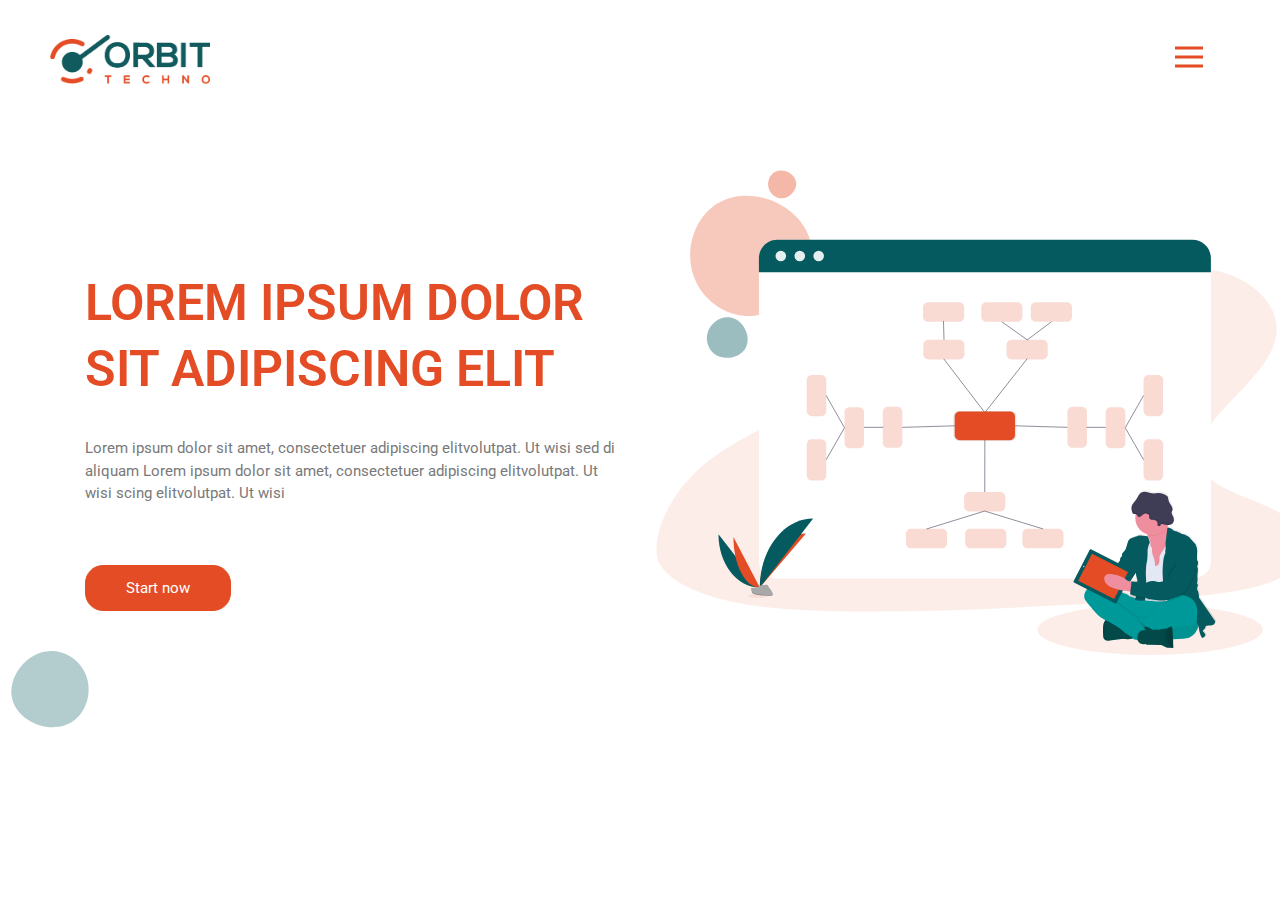
<file: index.html>
<!DOCTYPE html>
<html lang="en">

<head>
    <meta charset="UTF-8">
    <meta name="description" content="it company website of Bangladesh">
    <meta name="keywords"
        content="orbit techno, technology, orbit, techno, a2i, ict, game developer, Bangladesh, dhaka, bogura, it company, web designer, web developer">
    <meta name="author" content="Noore Alam Mahin, Mahin, Noore Alam">
    <meta name="viewport" content="width=device-width, initial-scale=1.0">
    <meta http-equiv="X-UA-Compatible" content="ie=edge">

    <title>ORBIT TECHNO</title>

    <!-- favicon -->
    <link rel="shortcut icon" href="favicon.ico" type="image/x-icon">
    <!-- Google font : Roboto, Monoton -->
    <link href="https://fonts.googleapis.com/css?family=Monoton|Roboto:300,400,500,700,900&display=swap"
        rel="stylesheet">
    <!-- Font Awesome Free 5.11.2 -->
    <link rel="stylesheet" href="css/fontawesome.css">
    <!-- Bootstrap v4.3.1 -->
    <link rel="stylesheet" href="css/bootstrap.min.css">
    <!-- UIkit 3.3.1 -->
    <link rel="stylesheet" href="css/uikit.min.css">
    <!-- theme stylesheet -->
    <link rel="stylesheet" href="css/toggler.css">
    <link rel="stylesheet" href="css/style.css">
    <link rel="stylesheet" href="css/responsive.css">

</head>

<body>
    <!-- navigation -->
    <div class="navigation">
        <div class="container-fluid">
            <!-- header section -->
            <header>
                <nav>
                    <div class="row">
                        <div class="col-6">
                            <div class="site-logo">
                                <a href="index.html">
                                    <img src="images/logo.png" alt="orbit techno logo">
                                </a>
                            </div>
                        </div>
                        <div class="col-6">
                            <div class="toggle-menu">
                                <a href="#nav" class="nav-trigger nav-show">Menu
                                    <span class="nav-icon"></span>

                                    <svg x="0px" y="0px" width="54px" height="54px" viewBox="0 0 54 54">
                                        <circle fill="transparent" stroke="#E34C25" stroke-width="2" cx="27" cy="27"
                                            r="25" stroke-dasharray="157 157" stroke-dashoffset="157"></circle>
                                    </svg>
                                </a>

                                <div id="nav" class="nav">
                                    <div class="container">
                                        <div class="orbit-menu">
                                            <ul>
                                                <li><a href="index.html">Home</a></li>
                                                <li><a href="services.html">Services</a></li>
                                                <li><a href="portfolio.html">Portfolio</a></li>
                                                <li><a href="about-us.html">About Us</a></li>
                                                <li><a href="team.html">Our Team</a></li>
                                                <li><a href="clients.html">Clients</a></li>
                                                <li><a href="contact.html">Contact</a></li>
                                                <li><a href="blog.html">Blog</a></li>
                                            </ul>
                                        </div>
                                    </div>
                                </div>
                            </div>
                        </div>
                    </div>
                </nav>
            </header>
        </div>
    </div>
    <div class="page-area">
        <!-- home section start from here -->
        <section class="home-sec">
            <!-- header section end -->
            <div class="home" id="home">
                <div class="container">
                    <div class="row">
                        <div class="col-md-6 col-sm-12">
                            <div class="home-contant">
                                <h1>LOREM IPSUM DOLOR SIT ADIPISCING ELIT</h1>
                                <p>Lorem ipsum dolor sit amet, consectetuer adipiscing elitvolutpat. Ut wisi sed di
                                    aliquam
                                    Lorem
                                    ipsum dolor sit amet, consectetuer adipiscing elitvolutpat. Ut wisi scing
                                    elitvolutpat.
                                    Ut
                                    wisi
                                </p>
                                <a class="ot-btn ot-btn-fill nav-show" href="#nav">Start now</a>
                            </div>
                        </div>
                        <div class="col-md-6 col-sm-12">
                            <div class="benner-img">
                                <img src="images/home-bennet.svg" alt="">
                            </div>
                        </div>
                    </div>
                </div>
            </div>
            <div class="object-one">
                <img src="images/object01.svg" alt="">
            </div>

        </section>
        <!-- home section end here -->

        <!-- about section start from here -->
        <div class="about-sec py-5">
            <div class="container py-5">
                <div class="row pb-5">
                    <div class="col-md-5 col-sm-12 py-5">
                        <div class="about-img">
                            <img src="images/about.svg" alt="">
                        </div>
                    </div>
                    <div class="col-md-6 offset-md-1 col-sm-12 pt-5">
                        <div class="about-content">
                            <div class="sec-title">
                                <h2>About</h2>
                                <h3 class="pb-3">About us</h3>
                            </div>
                            <p>Lorem ipsum dolor sit amet, consectetuer adipiscing elit, sed diam nonummy nibh euismod
                                tincidunt ut laoreet dolore magna aliquam erat volutpat. Ut wisi enim ad minim veniam,
                                quis
                                nostrud exerci tation ullamcorper suscipit
                                <br>
                                <br>
                                lobortis nisl ut aliquip ex ea commodo consequat. Duis autem vel eum iriure dolor in
                                hendrerit in vulputate velit esse molestie consequat, vel illum dolore eu feugiat nulla
                                facilisis at vero eros et accumsan et iusto odio dignissim qui blandit praesent luptatum
                                zzril delenit augue duis dolore te feugait nulla facilisi. Lorem ipsum dolor sit amet,
                                cons
                                ectetuer adipiscing elit, sed diam nonummy</p>
                            <div class="text-sm-center">
                                <a class="ot-btn ot-btn-fill" href="about-us.html">Start now</a>
                            </div>
                        </div>
                    </div>
                </div>
            </div>
            <div class="object-two">
                <img src="images/object02.svg" alt="">
            </div>
        </div>
        <!-- about section end here -->

        <!-- service section start from here -->
        <section class="service-sec pb-5">
            <div class="container pb-5">
                <div class="row">
                    <div class="col-md-12 text-center">
                        <div class="sec-title pb-5">
                            <h2>Service</h2>
                            <h3 class="pb-5">Services we offer</h3>
                        </div>
                    </div>
                    <div class="col-md-3 col-sm-6">
                        <div class="service-card-outer">
                            <img src="images/web.svg" alt="Web Design & Development">
                            <div class="service-card">
                                <div class="service-card-backlay"></div>
                                <a href="services.html#web">Web Design & Development</a>
                                <p>We are here to help you to make your complete website full filling your
                                    requirement.</p>
                            </div>
                        </div>
                    </div>
                    <div class="col-md-3 col-sm-6">
                        <div class="service-card-outer">
                            <img src="images/finger.svg" alt="Fingerprint Attendance">
                            <div class="service-card">
                                <div class="service-card-backlay"></div>
                                <a href="services.html#fingerprint">Fingerprint Attendance</a>
                                <p>Attendance system enables an employer to monitor their employees working hours.</p>
                            </div>
                        </div>
                    </div>
                    <div class="col-md-3 col-sm-6">
                        <div class="service-card-outer">
                            <img src="images/app.svg" alt="Mobile App Development">
                            <div class="service-card">
                                <div class="service-card-backlay"></div>
                                <a href="services.html#app">Mobile App Development</a>
                                <p>Get an app for your work or business to reach out and connect with more users.
                                </p>
                            </div>
                        </div>
                    </div>
                    <div class="col-md-3 col-sm-6">
                        <div class="service-card-outer">
                            <img src="images/bug.svg" alt="Bug Hunting">
                            <div class="service-card">
                                <div class="service-card-backlay"></div>
                                <a href="services.html#bug">Bug <br>Hunting</a>
                                <p>We provide security check for your application by our professional security.</p>
                            </div>
                        </div>
                    </div>
                </div>
            </div>
        </section>
        <!-- service section end here -->

        <!-- PORTFOLIO section start from here -->
        <section class="portfolio-sec py-5">
            <div class="container py-5">
                <div class="sec-title text-center-lg">
                    <h2>PORTFOLIO</h2>
                    <h3 class="pb-5">Our recent works</h3>
                </div>
                <div class="uk-grid pb-5" uk-grid>
                    <div class="uk-width-1-3@m uk-width-1-2@s">
                        <div style="height: 350px; background-image: url(images/img01.jpg);" class="portfolio-card">
                            <div class="portfolio-label">
                                <h4>Label Here Noore Alam Mahin Label Here Noore Alam Mahin</h4>
                            </div>
                        </div>
                    </div>
                    <div class="uk-width-1-3@m uk-width-1-2@s">
                        <div style="height: 350px; background-image: url(images/img02.jpg);" class="portfolio-card">
                            <div class="portfolio-label">
                                <h4>Label Here Noore Alam Mahin Label Here Noore Alam Mahin</h4>
                            </div>
                        </div>
                    </div>
                    <div class="uk-width-1-3@m uk-width-1-2@s">
                        <div style="height: 350px; background-image: url(images/img03.jpg);" class="portfolio-card">
                            <div class="portfolio-label">
                                <h4>Label Here Noore Alam Mahin Label Here Noore Alam Mahin</h4>
                            </div>
                        </div>
                    </div>
                    <div class="uk-width-1-4@m uk-width-1-2@s">
                        <div style="background-image: url(images/img04.jpg);" class="portfolio-card">
                            <div class="portfolio-label">
                                <h4>Label Here Noore Alam Mahin Label Here Noore Alam Mahin</h4>
                            </div>
                        </div>
                    </div>
                    <div class="uk-width-1-4@m uk-width-1-2@s">
                        <div style="background-image: url(images/img05.jpg);" class="portfolio-card">
                            <div class="portfolio-label">
                                <h4>Label Here Noore Alam Mahin Label Here Noore Alam Mahin</h4>
                            </div>
                        </div>
                    </div>
                    <div class="uk-width-1-4@m uk-width-1-2@s">
                        <div style="background-image: url(images/img06.jpg);" class="portfolio-card">
                            <div class="portfolio-label">
                                <h4>Label Here Noore Alam Mahin Label Here Noore Alam Mahin</h4>
                            </div>
                        </div>
                    </div>
                    <div class="uk-width-1-4@m uk-width-1-2@s">
                        <div class="portfolio-card">
                            <div class="portfolio-label">
                                <h4>Label Here Noore Alam Mahin Label Here Noore Alam Mahin</h4>
                            </div>
                        </div>
                    </div>
                </div>
            </div>
        </section>
        <!-- PORTFOLIO section end here -->

        <!-- CLIENTS section start from here  -->
        <section class="clients-sec bg-orange">
            <div class="container pb-5">
                <div class="sec-title text-center">
                    <h2 style="color: #fff;">CLIENTS</h2>
                    <h3 style="color: #fff;" class="pb-5">Our partners</h3>
                </div>
                <div class="client-logo pb-5">
                    <ul class="pb-5">
                        <li><img src="images/client/01.png" alt=""></li>
                        <li><img src="images/client/02.png" alt=""></li>
                        <li><img src="images/client/03.png" alt=""></li>
                        <li><img src="images/client/04.png" alt=""></li>
                        <li><img src="images/client/05.png" alt=""></li>
                        <li><img src="images/client/06.png" alt=""></li>
                        <li><img src="images/client/07.png" alt=""></li>
                        <li><img src="images/client/08.png" alt=""></li>
                        <li><img src="images/client/09.png" alt=""></li>
                        <li><img src="images/client/10.png" alt=""></li>
                        <li><img src="images/client/11.png" alt=""></li>
                        <li><img src="images/client/12.png" alt=""></li>
                    </ul>
                </div>
                <div class="text-center">
                    <a class="ot-btn ot-btn-outline" href="clients.html">View All</a>
                </div>
            </div>
        </section>
        <!-- CLIENTS section end here -->

        <!-- TESTIMONIALS section start from here  -->
        <section class="testimonials-sec">
            <div class="container pb-5">
                <div class="row">
                    <div class="col-md-12">
                        <div class="sec-title text-center-lg">
                            <h2>TESTIMONIALS</h2>
                            <h3 class="pb-5">Our PARTNERS Says</h3>
                        </div>
                    </div>
                    <div class="col-md-8 offset-md-2">
                        <div id="testimonial" class="carousel slider" data-ride="carousel">
                            <div class="carousel-inner">
                                <div class="carousel-item active">
                                    <div class="testimonial-item text-center">
                                        <img src="images/Noore_Alam_Mahin.jpg" alt="">
                                        <h4>Noore Alam Mahin</h4>
                                        <h5>Funder, GAI Mob!le</h5>
                                        <i class="fas fa-quote-left"></i>
                                        <p>Lorem ipsum dolor sit, amet consectetur adipisicing elit. Quia architecto
                                            consequuntur maxime! Dolorem ea nostrum esse natus accusamus soluta iure,
                                            sequi
                                            sequi
                                            sequi
                                            sequi
                                            animi maiores, vel libero earum facilis nisi blanditiis ratione.</p>
                                        <i class="fas fa-quote-right"></i>
                                    </div>
                                </div>
                                <div class="carousel-item">
                                    <div class="testimonial-item text-center">
                                        <img src="images/Noore_Alam_Mahin.jpg" alt="">
                                        <h4>Noore Alam Mahin</h4>
                                        <h5>Funder, GAI Mob!le</h5>
                                        <i class="fas fa-quote-left"></i>
                                        <p>Lorem ipsum dolor sit, amet consectetur adipisicing elit. Quia architecto
                                            consequuntur maxime! Dolorem ea nostrum esse natus accusamus soluta iure,
                                            sequi
                                            animi maiores, vel libero earum facilis nisi blanditiis ratione.</p>
                                        <i class="fas fa-quote-right"></i>
                                    </div>
                                </div>
                                <div class="carousel-item">
                                    <div class="testimonial-item text-center">
                                        <img src="images/Noore_Alam_Mahin.jpg" alt="">
                                        <h4>Noore Alam Mahin</h4>
                                        <h5>Funder, GAI Mob!le</h5>
                                        <i class="fas fa-quote-left"></i>
                                        <p>Lorem ipsum dolor sit, amet consectetur adipisicing elit. Quia architecto
                                            consequuntur maxime! Dolorem ea nostrum esse natus accusamus soluta iure,
                                            sequi
                                            animi maiores, vel libero earum facilis nisi blanditiis ratione.</p>
                                        <i class="fas fa-quote-right"></i>
                                    </div>
                                </div>
                            </div>
                            <ol class="carousel-indicators">
                                <li data-target="#testimonial" data-slide-to="0" class="active"></li>
                                <li data-target="#testimonial" data-slide-to="1"></li>
                                <li data-target="#testimonial" data-slide-to="2"></li>
                            </ol>
                        </div>
                    </div>
                </div>
            </div>
        </section>
        <!-- TESTIMONIALS section end here -->

        <!-- TEAM section start from here  -->
        <section class="team-sec py-5">
            <div class="container pb-5">
                <div class="sec-title text-center-lg">
                    <h2>Team</h2>
                    <h3 class="pb-5">Our Strong Team</h3>
                </div>
                <div class="row pb-5" uk-grid>
                    <div class="col-md-4 col-sm-6">
                        <div class="team-card">
                            <div class="member-img">
                                <img src="images/sazzad.jpg" alt="">
                                <div class="follow-me">
                                    <ul>
                                        <li><a href="#" target="_blank"><i class="fab fa-github"></i></a></li>
                                        <li><a href="#" target="_blank"><i class="fab fa-linkedin-in"></i></a></li>
                                        <li><a href="#" target="_blank"><i class="fab fa-facebook"></i></a></li>
                                        <li><a href="#" target="_blank"><i class="fas fa-globe-asia"></i></a></li>
                                    </ul>
                                </div>
                            </div>
                            <h4>Sazzad Mahmud Tomal</h4>
                            <h5>Developer</h5>
                        </div>
                    </div>
                    <div class="col-md-4 col-sm-6">
                        <div class="team-card">
                            <div class="member-img">
                                <img src="images/sazol.jpg" alt="">
                                <div class="follow-me">
                                    <ul>
                                        <li><a href="#" target="_blank"><i class="fab fa-github"></i></a></li>
                                        <li><a href="#" target="_blank"><i class="fab fa-linkedin-in"></i></a></li>
                                        <li><a href="#" target="_blank"><i class="fab fa-facebook"></i></a></li>
                                        <li><a href="#" target="_blank"><i class="fas fa-globe-asia"></i></a></li>
                                    </ul>
                                </div>
                            </div>
                            <h4>Sazol Khan</h4>
                            <h5>Back End Developer</h5>
                        </div>
                    </div>
                    <div class="col-md-4 col-sm-6">
                        <div class="team-card">
                            <div class="member-img">
                                <img src="images/Noore_Alam_Mahin.jpg" alt="">
                                <div class="follow-me">
                                    <ul>
                                        <li><a href="#" target="_blank"><i class="fab fa-github"></i></a></li>
                                        <li><a href="#" target="_blank"><i class="fab fa-linkedin-in"></i></a></li>
                                        <li><a href="#" target="_blank"><i class="fab fa-facebook"></i></a></li>
                                        <li><a href="#" target="_blank"><i class="fas fa-globe-asia"></i></a></li>
                                    </ul>
                                </div>
                            </div>
                            <h4>Noore Alam Mahin</h4>
                            <h5>Front End Developer</h5>
                        </div>
                    </div>
                </div>
                <div class="pt-5 text-center">
                    <a class="ot-btn ot-btn-fill" href="team.html">View Full Team</a>
                </div>
            </div>
        </section>
        <!-- TEAM section end here -->

        <!-- blog section start from here -->
        <div class="blog-sec py-5">
            <div class="container py-5">
                <div class="sec-title text-center-lg">
                    <h2>Blog</h2>
                    <h3 class="pb-5">Technical Blogs</h3>
                </div>
                <div class="row">
                    <div class="col-md-4 col-sm-6">
                        <div class="blog-items">
                            <div class="blog-tm">
                                <img src="images/blog01.jpg" alt="">
                                <p>Category</p>
                            </div>
                            <div class="blog-body">
                                <a href="blog-details.html">Title text</a>
                                <p>Lorem ipsum dolor sit amet consectetur adipisicing elit. Distinctio mollitia quo
                                    fugiat
                                    vel quasi, exercitationem doloribus, rerum dolore soluta qui</p>
                            </div>
                        </div>
                    </div>
                    <div class="col-md-4 col-sm-6">
                        <div class="blog-items">
                            <div class="blog-tm">
                                <img src="images/blog01.jpg" alt="">
                                <p>Category</p>
                            </div>
                            <div class="blog-body">
                                <a href="blog-details.html">Title text</a>
                                <p>Lorem ipsum dolor sit amet consectetur adipisicing elit. Distinctio mollitia quo
                                    fugiat
                                    vel quasi, exercitationem doloribus, rerum dolore soluta qui</p>
                            </div>
                        </div>
                    </div>
                    <div class="col-md-4 col-sm-6">
                        <div class="blog-items">
                            <div class="blog-tm">
                                <img src="images/blog01.jpg" alt="">
                                <p>Category</p>
                            </div>
                            <div class="blog-body">
                                <a href="blog-details.html">Title text</a>
                                <p>Lorem ipsum dolor sit amet consectetur adipisicing elit. Distinctio mollitia quo
                                    fugiat
                                    vel quasi, exercitationem doloribus, rerum dolore soluta qui</p>
                            </div>
                        </div>
                    </div>
                </div>
            </div>
        </div>
        <!-- blog section end here -->
        <div class="py-5 text-center">
            <div class="container py-5">
                <div class="row">
                    <div class="col-md-4 offset-md-4 pb-5 footer-logo">
                        <img src="images/logo.svg" alt="Orbit Techno">
                    </div>
                </div>
            </div>
        </div>
        <div class="footer-sec py-5">
            <div class="container py-5">
                <div class="row">
                    <div class="col-md-12">
                        <div class="footer-content text-center">
                            <div class="footer-icon pb-3">
                                <ul>
                                    <li><a href="#" target="_blank"><i class="fab fa-facebook-f"></i></a></li>
                                    <li><a href="#" target="_blank"><i class="fas fa-envelope"></i></a></li>
                                    <li><a href="#" target="_blank"><i class="fas fa-phone-alt"></i></a></li>
                                    <li><a href="#" target="_blank"><i class="fab fa-linkedin-in"></i></a></li>
                                </ul>
                            </div>
                            <p>©2020 Orbit Techno</p>
                        </div>
                    </div>
                </div>
            </div>
        </div>
    </div>
    <!-- js files -->
    <script src="js/jquery-3.4.1.min.js"></script>
    <script src="js/popper.min.js"></script>
    <script src="js/bootstrap.min.js"></script>
    <script src="js/uikit.min.js"></script>
    <script src="js/main.js"></script>

</body>

</html>
</file>
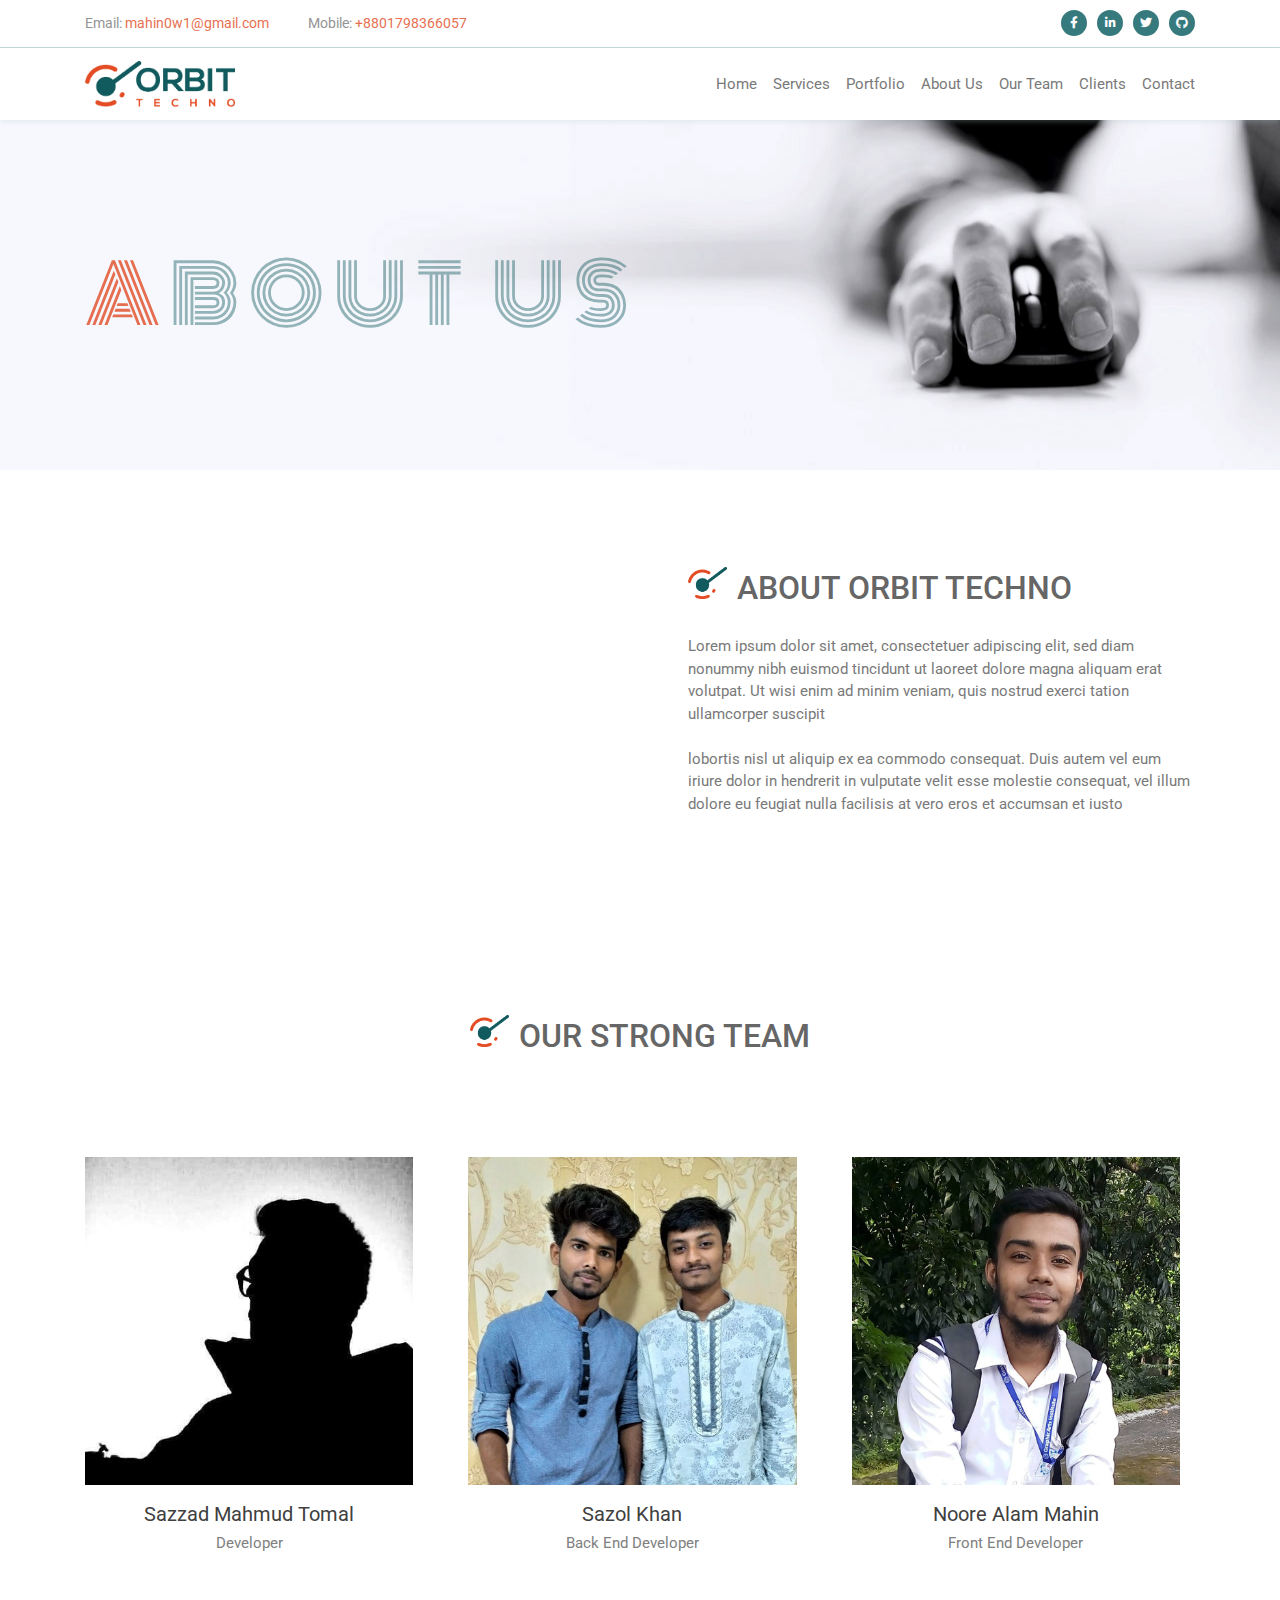
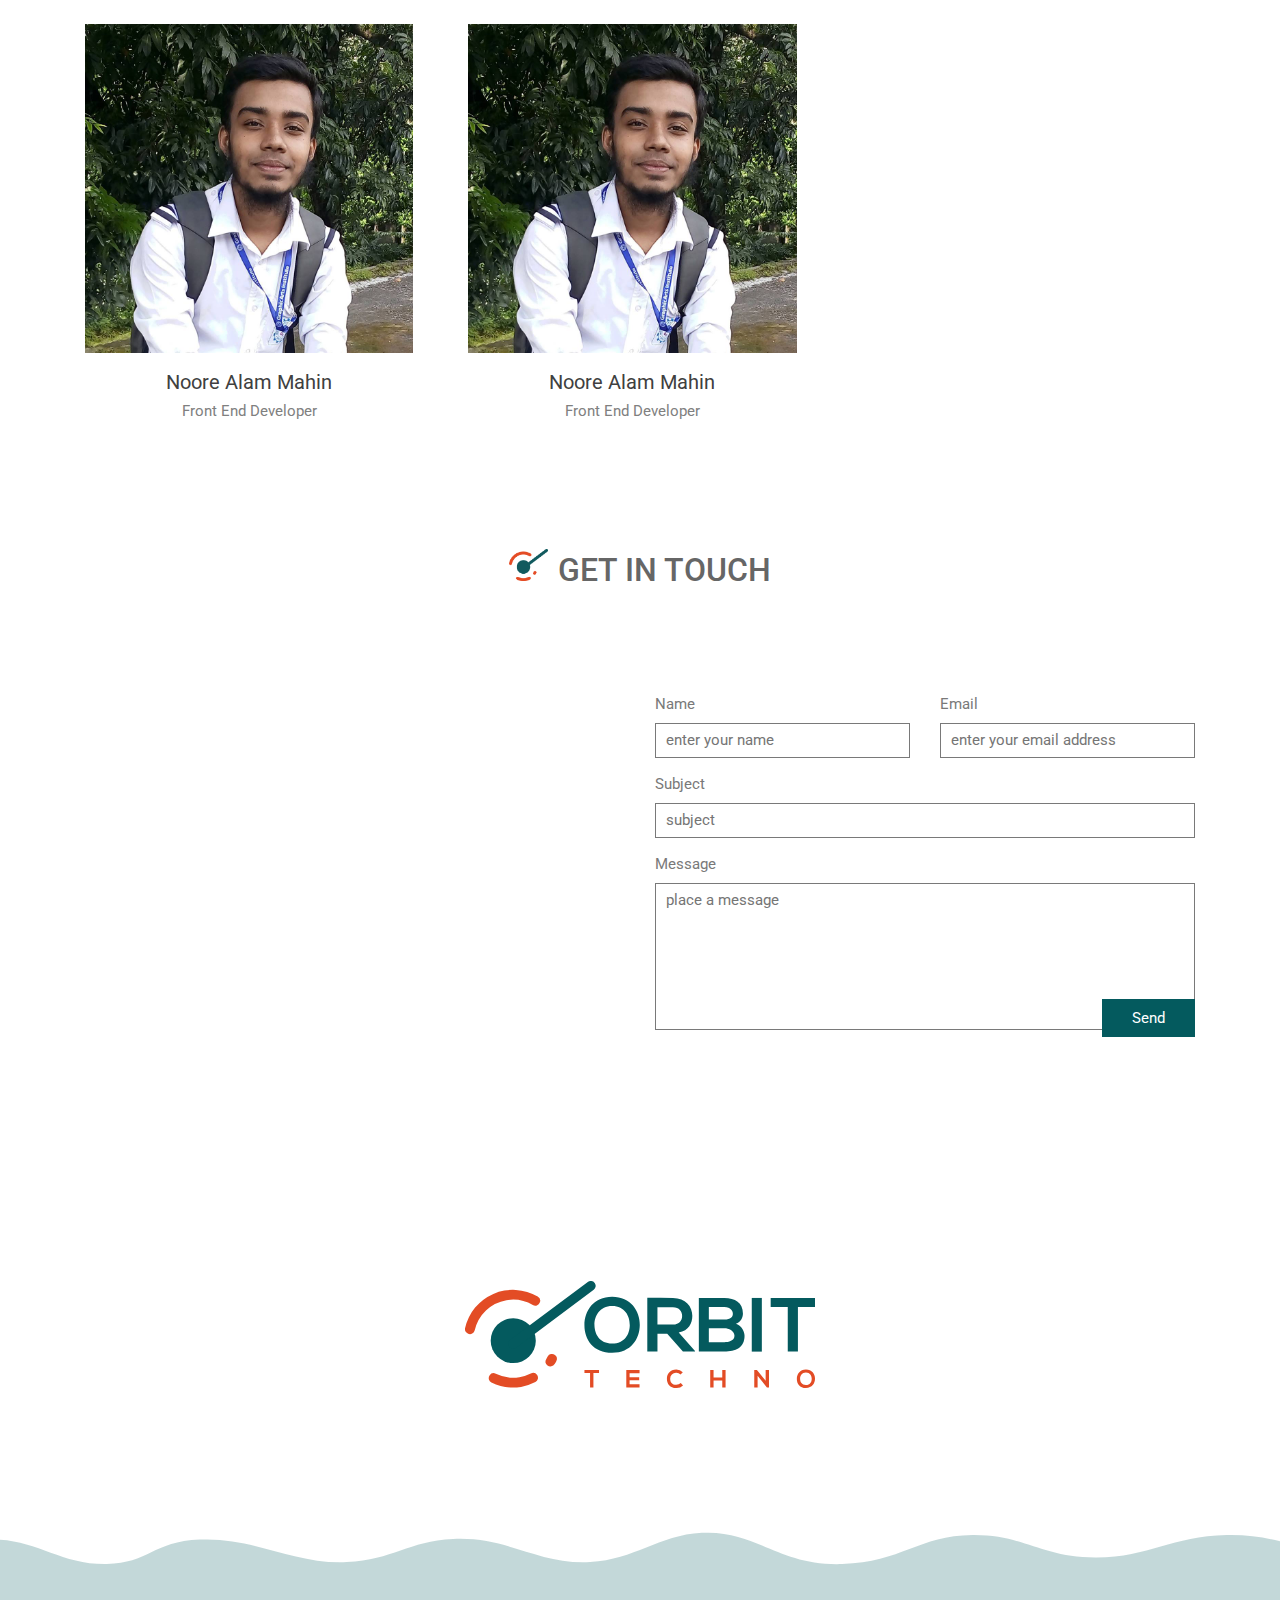
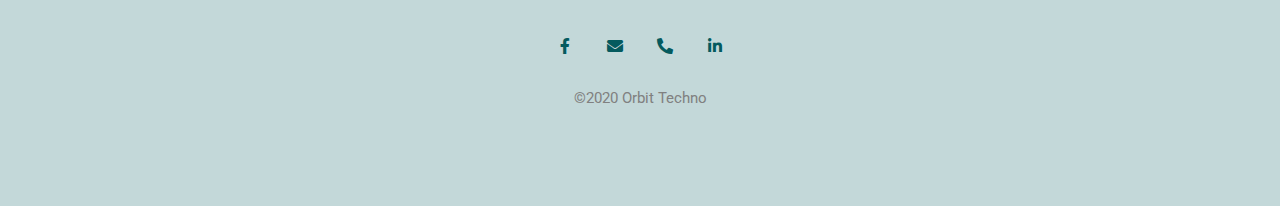
<file: about-us.html>
<!DOCTYPE html>
<html lang="en">

<head>
    <meta charset="UTF-8">
    <meta name="description" content="it company website of Bangladesh">
    <meta name="keywords"
        content="orbit techno, technology, orbit, techno, a2i, ict, game developer, Bangladesh, dhaka, bogura, it company, web designer, web developer">
    <meta name="author" content="Noore Alam Mahin, Mahin, Noore Alam">
    <meta name="viewport" content="width=device-width, initial-scale=1.0">
    <meta http-equiv="X-UA-Compatible" content="ie=edge">

    <title>ORBIT TECHNO</title>

    <!-- favicon -->
    <link rel="shortcut icon" href="favicon.ico" type="image/x-icon">
    <!-- Google font : Roboto, Monoton -->
    <link href="https://fonts.googleapis.com/css?family=Monoton|Roboto:300,400,500,700,900&display=swap"
        rel="stylesheet">
    <!-- Font Awesome Pro 5.11.2 -->
    <link rel="stylesheet" href="css/fontawesome.css">
    <!-- Bootstrap v4.3.1 -->
    <link rel="stylesheet" href="css/bootstrap.min.css">
    <!-- UIkit 3.3.1 -->
    <link rel="stylesheet" href="css/uikit.min.css">
    <!-- theme stylesheet -->
    <link rel="stylesheet" href="css/style.css">
    <link rel="stylesheet" href="css/responsive.css">

</head>

<body>
    <!-- navigation bar start from here -->
    <div class="top-nav">
        <div class="container">
            <div class="row">
                <div class="col-md-8 col-sm-8">
                    <p>Email: <a href="mailto:mahin0w1@gmail.com">mahin0w1@gmail.com</a> Mobile: <a
                            href="tel:+8801798366057">+8801798366057</a></p>
                </div>
                <div class="col-md-4 col-sm-4">
                    <div class="social-top">
                        <ul>
                            <li><a href="#" target="_blank"><i class="fab fa-facebook-f"></i></a></li>
                            <li><a href="#" target="_blank"><i class="fab fa-linkedin-in"></i></a></li>
                            <li><a href="#" target="_blank"><i class="fab fa-twitter"></i></a></li>
                            <li><a href="#" target="_blank"><i class="fab fa-github"></i></a></li>
                        </ul>
                    </div>
                </div>
            </div>
        </div>
    </div>
    <nav class="navbar navbar-expand-lg secondary-nav"
        uk-sticky="top: 100; animation: uk-animation-slide-top; bottom: #sticky-on-scroll-up">
        <div class="container">
            <a class="navbar-brand" href="index.html"><img src="images/logo.png" alt=""></a>

            <button class="navbar-toggler" type="button" data-toggle="collapse" data-target="#navbarSupportedContent"
                aria-controls="navbarSupportedContent" aria-expanded="false" aria-label="Toggle navigation">
                <i class="far fa-bars"></i>
            </button>

            <div class="collapse navbar-collapse" id="navbarSupportedContent">
                <ul class="navbar-nav ml-auto">
                    <li class="nav-item"><a class="nav-link" href="index.html">Home</a></li>
                    <li class="nav-item"><a class="nav-link" href="services.html">Services</a></li>
                    <li class="nav-item"><a class="nav-link" href="portfolio.html">Portfolio</a></li>
                    <li class="nav-item"><a class="nav-link" href="about-us.html">About Us</a></li>
                    <li class="nav-item"><a class="nav-link" href="team.html">Our Team</a></li>
                    <li class="nav-item"><a class="nav-link" href="clients.html">Clients</a></li>
                    <li class="nav-item"><a class="nav-link" href="contact.html">Contact</a></li>
                </ul>
            </div>
        </div>
    </nav>
    <!-- navigation bar ens here -->

    <!-- inner page banner start from here -->
    <section class="page-banner" style="background-image: url(images/about-us.jpg);">
        <div class="container">
            <div class="page-banner-content">
                <div class="sec-title">
                    <h2>About Us</h2>
                </div>
            </div>
        </div>
    </section>
    <!-- inner page banner end here -->

    <section class="py-5">
        <div class="container py-5">
            <div class="row">
                <div class="col-md-6 col-sm-6">
                    <iframe
                        src="https://www.youtube-nocookie.com/embed/w_sqgaZO2Do?autoplay=0&amp;showinfo=0&amp;rel=0&amp;modestbranding=1&amp;playsinline=1"
                        width="1920" height="1080" frameborder="0" allowfullscreen uk-responsive
                        uk-video="automute: true"></iframe>
                </div>
                <div class="col-md-6 pl-5">
                    <div style="margin: 0;" class="sec-title sec-img-title mb-0">
                        <img src="images/ot-icon.png">
                        <h3>About ORBIT TECHNO</h3>
                    </div>
                    <div class="about-content pt-4">
                        <p>Lorem ipsum dolor sit amet, consectetuer adipiscing elit, sed diam nonummy nibh euismod
                            tincidunt ut laoreet dolore magna aliquam erat volutpat. Ut wisi enim ad minim veniam, quis
                            nostrud exerci tation ullamcorper suscipit
                            <br>
                            <br>
                            lobortis nisl ut aliquip ex ea commodo consequat. Duis autem vel eum iriure dolor in
                            hendrerit in vulputate velit esse molestie consequat, vel illum dolore eu feugiat nulla
                            facilisis at vero eros et accumsan et iusto</p>
                    </div>
                </div>
            </div>
        </div>
    </section>

    <section>
        <div class="container">
            <div class="row">

            </div>
        </div>
    </section>
    <!-- TEAM section start from here  -->
    <section class="team-sec py-5">
        <div class="container">
            <div class="sec-title sec-img-title pb-5">
                <img src="images/ot-icon.png">
                <h3>Our Strong Team</h3>
            </div>
            <div class="row pb-5" uk-grid>
                <div class="col-md-4 col-sm-4">
                    <div class="team-card">
                        <div class="member-img">
                            <img src="images/sazzad.jpg" alt="">
                            <div class="follow-me">
                                <ul>
                                    <li><a href="#" target="_blank"><i class="fab fa-github"></i></a></li>
                                    <li><a href="#" target="_blank"><i class="fab fa-linkedin-in"></i></a></li>
                                    <li><a href="#" target="_blank"><i class="fab fa-facebook"></i></a></li>
                                    <li><a href="#" target="_blank"><i class="fas fa-globe-asia"></i></a></li>
                                </ul>
                            </div>
                        </div>
                        <h4>Sazzad Mahmud Tomal</h4>
                        <h5>Developer</h5>
                    </div>
                </div>
                <div class="col-md-4 col-sm-4">
                    <div class="team-card">
                        <div class="member-img">
                            <img src="images/sazol.jpg" alt="">
                            <div class="follow-me">
                                <ul>
                                    <li><a href="#" target="_blank"><i class="fab fa-github"></i></a></li>
                                    <li><a href="#" target="_blank"><i class="fab fa-linkedin-in"></i></a></li>
                                    <li><a href="#" target="_blank"><i class="fab fa-facebook"></i></a></li>
                                    <li><a href="#" target="_blank"><i class="fas fa-globe-asia"></i></a></li>
                                </ul>
                            </div>
                        </div>
                        <h4>Sazol Khan</h4>
                        <h5>Back End Developer</h5>
                    </div>
                </div>
                <div class="col-md-4 col-sm-4">
                    <div class="team-card">
                        <div class="member-img">
                            <img src="images/Noore_Alam_Mahin.jpg" alt="">
                            <div class="follow-me">
                                <ul>
                                    <li><a href="#" target="_blank"><i class="fab fa-github"></i></a></li>
                                    <li><a href="#" target="_blank"><i class="fab fa-linkedin-in"></i></a></li>
                                    <li><a href="#" target="_blank"><i class="fab fa-facebook"></i></a></li>
                                    <li><a href="#" target="_blank"><i class="fas fa-globe-asia"></i></a></li>
                                </ul>
                            </div>
                        </div>
                        <h4>Noore Alam Mahin</h4>
                        <h5>Front End Developer</h5>
                    </div>
                </div>
                <div class="col-md-4 col-sm-4">
                    <div class="team-card">
                        <div class="member-img">
                            <img src="images/Noore_Alam_Mahin.jpg" alt="">
                            <div class="follow-me">
                                <ul>
                                    <li><a href="#" target="_blank"><i class="fab fa-github"></i></a></li>
                                    <li><a href="#" target="_blank"><i class="fab fa-linkedin-in"></i></a></li>
                                    <li><a href="#" target="_blank"><i class="fab fa-facebook"></i></a></li>
                                    <li><a href="#" target="_blank"><i class="fas fa-globe-asia"></i></a></li>
                                </ul>
                            </div>
                        </div>
                        <h4>Noore Alam Mahin</h4>
                        <h5>Front End Developer</h5>
                    </div>
                </div>
                <div class="col-md-4 col-sm-4">
                    <div class="team-card">
                        <div class="member-img">
                            <img src="images/Noore_Alam_Mahin.jpg" alt="">
                            <div class="follow-me">
                                <ul>
                                    <li><a href="#" target="_blank"><i class="fab fa-github"></i></a></li>
                                    <li><a href="#" target="_blank"><i class="fab fa-linkedin-in"></i></a></li>
                                    <li><a href="#" target="_blank"><i class="fab fa-facebook"></i></a></li>
                                    <li><a href="#" target="_blank"><i class="fas fa-globe-asia"></i></a></li>
                                </ul>
                            </div>
                        </div>
                        <h4>Noore Alam Mahin</h4>
                        <h5>Front End Developer</h5>
                    </div>
                </div>
            </div>
        </div>
    </section>
    <!-- TEAM section end here -->
    <!-- contact form start from here -->
    <section class="pb-5">
        <div class="container">
            <div class="sec-title sec-img-title mb-0">
                <img src="images/ot-icon.png">
                <h3>Get in touch</h3>
            </div>
            <div class="row">
                <div class="col-md-5 col-sm-6">
                    <div class="gmap">
                        <iframe src="https://maps.google.com/maps?q=dhaka&t=&z=15&ie=UTF8&iwloc=&output=embed"
                            frameborder="0" scrolling="no" marginheight="0" marginwidth="0"></iframe>
                    </div>
                </div>
                <div class="col-md-6 col-sm-6 offset-md-1">
                    <div class="form-area">
                        <form id="contact-form" action="" method="GET">
                            <div class="row">
                                <div class="col-md-6 col-sm-12">
                                    <label for="name">Name</label>
                                    <input type="text" name="name" id="name" required spellcheck="false"
                                        placeholder="enter your name">
                                </div>
                                <div class="col-md-6 col-sm-12">
                                    <label for="email">Email</label>
                                    <input type="email" name="email" id="email" required
                                        placeholder="enter your email address">
                                </div>
                                <div class="col-md-12 col-sm-12">
                                    <label for="subject">Subject</label>
                                    <input type="text" name="subject" id="subject" spellcheck="true"
                                        data-ms-editor="true" placeholder="subject">
                                    <!--  -->
                                    <label for="message">Message</label>
                                    <textarea name="message" id="message" rows="6" required="" spellcheck="true"
                                        data-ms-editor="true" placeholder="place a message"></textarea>
                                    <button class="ot-btn ot-btn-fill btn-bg-green" type="submit"
                                        data-text="send">Send</button>
                                </div>
                            </div>
                        </form>
                    </div>
                </div>
            </div>
        </div>
    </section>
    <!-- contact form end here -->
    <div class="py-5 text-center">
        <div class="container py-5">
            <div class="row">
                <div class="col-md-4 offset-md-4 pb-5">
                    <img src="images/logo.svg" alt="Orbit Techno">
                </div>
            </div>
        </div>
    </div>

    <div class="footer-sec py-5">
        <div class="container py-5">
            <div class="row">
                <div class="col-md-12">
                    <div class="footer-content text-center">
                        <div class="footer-icon pb-3">
                            <ul>
                                <li><a href="#" target="_blank"><i class="fab fa-facebook-f"></i></a></li>
                                <li><a href="#" target="_blank"><i class="fas fa-envelope"></i></a></li>
                                <li><a href="#" target="_blank"><i class="fas fa-phone-alt"></i></a></li>
                                <li><a href="#" target="_blank"><i class="fab fa-linkedin-in"></i></a></li>
                            </ul>
                        </div>
                        <p>©2020 Orbit Techno</p>
                    </div>
                </div>
            </div>
        </div>
    </div>

    <!-- js files -->
    <script src="js/jquery-3.4.1.min.js"></script>
    <script src="js/popper.min.js"></script>
    <script src="js/bootstrap.min.js"></script>
    <script src="js/uikit.min.js"></script>
    <script src="js/main.js"></script>

</body>

</html>
</file>
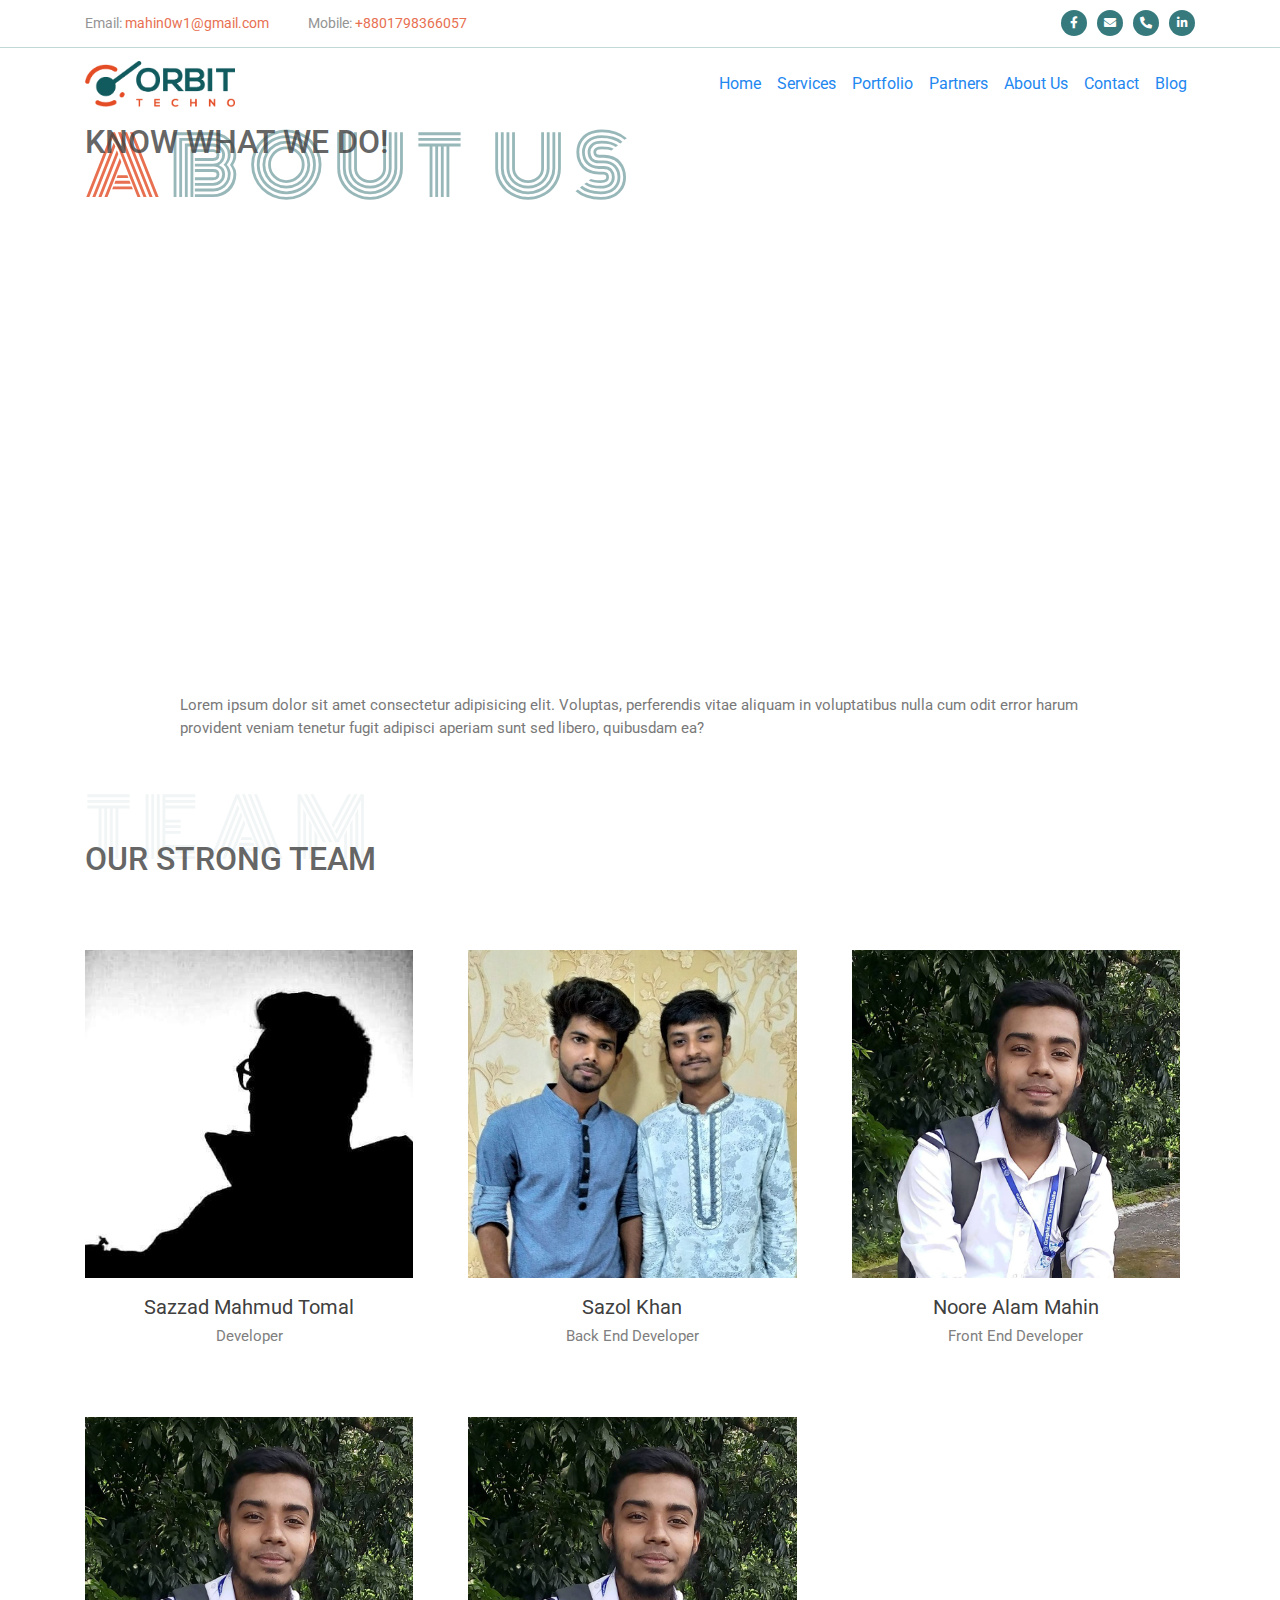
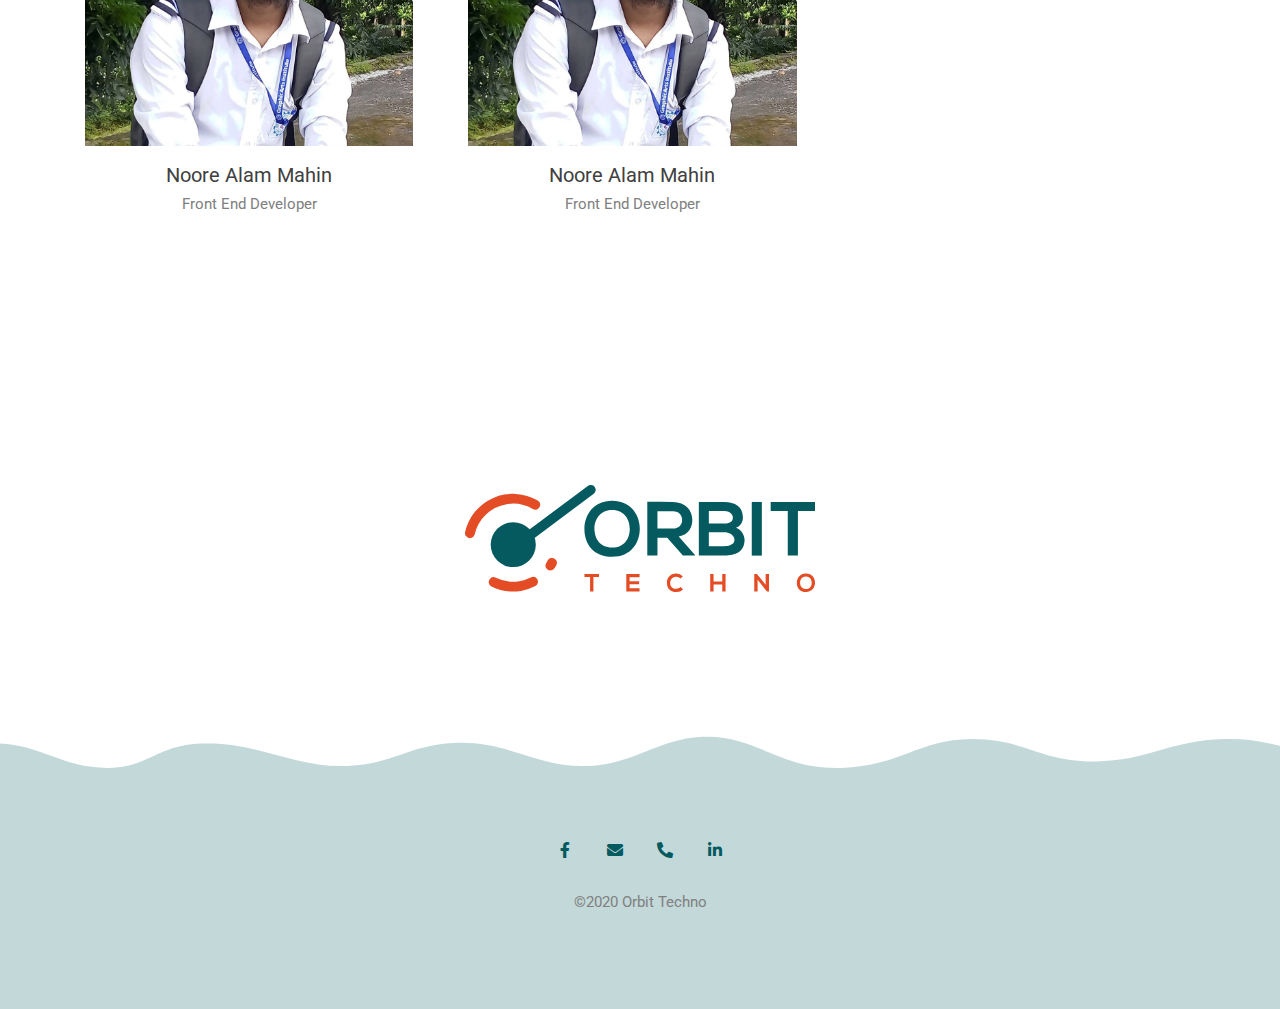
<file: aboutus.html>
<!DOCTYPE html>
<html lang="en">

<head>
    <meta charset="UTF-8">
    <meta name="description" content="it company website of Bangladesh">
    <meta name="keywords"
        content="orbit techno, technology, orbit, techno, a2i, ict, game developer, Bangladesh, dhaka, bogura, it company, web designer, web developer">
    <meta name="author" content="Noore Alam Mahin, Mahin, Noore Alam">
    <meta name="viewport" content="width=device-width, initial-scale=1.0">
    <meta http-equiv="X-UA-Compatible" content="ie=edge">

    <title>ORBIT TECHNO</title>

    <!-- favicon -->
    <link rel="shortcut icon" href="favicon.ico" type="image/x-icon">
    <!-- Google font : Roboto, Monoton -->
    <link href="https://fonts.googleapis.com/css?family=Monoton|Roboto:300,400,500,700,900&display=swap"
        rel="stylesheet">
    <!-- Font Awesome Pro 5.11.2 -->
    <link rel="stylesheet" href="css/fontawesome.css">
    <!-- Bootstrap v4.3.1 -->
    <link rel="stylesheet" href="css/bootstrap.min.css">
    <!-- UIkit 3.3.1 -->
    <link rel="stylesheet" href="css/uikit.min.css">
    <!-- theme stylesheet -->
    <link rel="stylesheet" href="css/toggler.css">
    <link rel="stylesheet" href="css/style.css">
    <link rel="stylesheet" href="css/responsive.css">

</head>

<body>
    <!-- navigation bar start from here -->
    <div class="top-nav">
        <div class="container">
            <div class="row">
                <div class="col-md-6 col-sm-6">
                    <p>Email: <a href="mailto:mahin0w1@gmail.com">mahin0w1@gmail.com</a> Mobile: <a
                            href="tel:+8801798366057">+8801798366057</a></p>
                </div>
                <div class="col-md-6 col-sm-6">
                    <div class="social-top">
                        <ul>
                            <li><a href="#" target="_blank"><i class="fab fa-facebook-f"></i></a></li>
                            <li><a href="#" target="_blank"><i class="fas fa-envelope"></i></a></li>
                            <li><a href="#" target="_blank"><i class="fas fa-phone-alt"></i></a></li>
                            <li><a href="#" target="_blank"><i class="fab fa-linkedin-in"></i></a></li>
                        </ul>
                    </div>
                </div>
            </div>
        </div>
    </div>
    <nav class="navbar navbar-expand-lg">
        <div class="container">
            <a class="navbar-brand" href="index.html"><img src="images/logo.png" alt=""></a>

            <button class="navbar-toggler" type="button" data-toggle="collapse" data-target="#navbarSupportedContent"
                aria-controls="navbarSupportedContent" aria-expanded="false" aria-label="Toggle navigation">
                <i class="far fa-bars"></i>
            </button>

            <div class="collapse navbar-collapse" id="navbarSupportedContent">
                <ul class="navbar-nav ml-auto">
                    <li class="nav-item"><a class="nav-link" href="index.html">Home</a></li>
                    <li class="nav-item"><a class="nav-link" href="#">Services</a></li>
                    <li class="nav-item"><a class="nav-link" href="#">Portfolio</a></li>
                    <li class="nav-item"><a class="nav-link" href="#">Partners</a></li>
                    <li class="nav-item"><a class="nav-link" href="aboutus.html">About Us</a></li>
                    <li class="nav-item"><a class="nav-link" href="contact.html">Contact</a></li>
                    <li class="nav-item"><a class="nav-link" href="#">Blog</a></li>
                </ul>
            </div>
        </div>
    </nav>
    <!-- navigation bar ens here -->

    <!-- inner page banner start from here -->
    <section>
        <div class="container">
            <div class="page-banner-content">
                <div class="sec-title">
                    <h2>About Us</h2>
                    <h3 class="pb-5">Know What We Do!</h3>
                </div>
            </div>
        </div>
    </section>

    <!-- inner page banner end here -->

    <section>
        <div class="container">
            <div class="row">
                <div class="col-md-8 offset-md-2 col-sm-12">
                    <iframe
                        src="https://www.youtube-nocookie.com/embed/w_sqgaZO2Do?autoplay=0&amp;showinfo=0&amp;rel=0&amp;modestbranding=1&amp;playsinline=1"
                        width="1920" height="1080" frameborder="0" allowfullscreen uk-responsive
                        uk-video="automute: true"></iframe>
                </div>
            </div>
        </div>
    </section>

    <section>
        <div class="container">
            <div class="row">
                <div class="col-md-10 offset-md-1 col-sm-12">
                    <div class="about-content">
                        <p>Lorem ipsum dolor sit amet consectetur adipisicing elit. Voluptas, perferendis vitae aliquam
                            in voluptatibus nulla cum odit error harum provident veniam tenetur fugit adipisci aperiam
                            sunt sed libero, quibusdam ea?</p>
                    </div>
                </div>
            </div>
        </div>
    </section>
    <!-- TEAM section start from here  -->
    <section class="team-sec py-5">
        <div class="container pb-5">
            <div class="sec-title">
                <h2>Team</h2>
                <h3 class="pb-5">Our Strong Team</h3>
            </div>
            <div class="row pb-5" uk-grid>
                <div class="col-md-4 col-sm-4">
                    <div class="team-card">
                        <div class="member-img">
                            <img src="images/sazzad.jpg" alt="">
                            <div class="follow-me">
                                <ul>
                                    <li><a href="#" target="_blank"><i class="fab fa-github"></i></a></li>
                                    <li><a href="#" target="_blank"><i class="fab fa-linkedin-in"></i></a></li>
                                    <li><a href="#" target="_blank"><i class="fab fa-facebook"></i></a></li>
                                    <li><a href="#" target="_blank"><i class="fas fa-globe-asia"></i></a></li>
                                </ul>
                            </div>
                        </div>
                        <h4>Sazzad Mahmud Tomal</h4>
                        <h5>Developer</h5>
                    </div>
                </div>
                <div class="col-md-4 col-sm-4">
                    <div class="team-card">
                        <div class="member-img">
                            <img src="images/sazol.jpg" alt="">
                            <div class="follow-me">
                                <ul>
                                    <li><a href="#" target="_blank"><i class="fab fa-github"></i></a></li>
                                    <li><a href="#" target="_blank"><i class="fab fa-linkedin-in"></i></a></li>
                                    <li><a href="#" target="_blank"><i class="fab fa-facebook"></i></a></li>
                                    <li><a href="#" target="_blank"><i class="fas fa-globe-asia"></i></a></li>
                                </ul>
                            </div>
                        </div>
                        <h4>Sazol Khan</h4>
                        <h5>Back End Developer</h5>
                    </div>
                </div>
                <div class="col-md-4 col-sm-4">
                    <div class="team-card">
                        <div class="member-img">
                            <img src="images/Noore_Alam_Mahin.jpg" alt="">
                            <div class="follow-me">
                                <ul>
                                    <li><a href="#" target="_blank"><i class="fab fa-github"></i></a></li>
                                    <li><a href="#" target="_blank"><i class="fab fa-linkedin-in"></i></a></li>
                                    <li><a href="#" target="_blank"><i class="fab fa-facebook"></i></a></li>
                                    <li><a href="#" target="_blank"><i class="fas fa-globe-asia"></i></a></li>
                                </ul>
                            </div>
                        </div>
                        <h4>Noore Alam Mahin</h4>
                        <h5>Front End Developer</h5>
                    </div>
                </div>
                <div class="col-md-4 col-sm-4">
                    <div class="team-card">
                        <div class="member-img">
                            <img src="images/Noore_Alam_Mahin.jpg" alt="">
                            <div class="follow-me">
                                <ul>
                                    <li><a href="#" target="_blank"><i class="fab fa-github"></i></a></li>
                                    <li><a href="#" target="_blank"><i class="fab fa-linkedin-in"></i></a></li>
                                    <li><a href="#" target="_blank"><i class="fab fa-facebook"></i></a></li>
                                    <li><a href="#" target="_blank"><i class="fas fa-globe-asia"></i></a></li>
                                </ul>
                            </div>
                        </div>
                        <h4>Noore Alam Mahin</h4>
                        <h5>Front End Developer</h5>
                    </div>
                </div>
                <div class="col-md-4 col-sm-4">
                    <div class="team-card">
                        <div class="member-img">
                            <img src="images/Noore_Alam_Mahin.jpg" alt="">
                            <div class="follow-me">
                                <ul>
                                    <li><a href="#" target="_blank"><i class="fab fa-github"></i></a></li>
                                    <li><a href="#" target="_blank"><i class="fab fa-linkedin-in"></i></a></li>
                                    <li><a href="#" target="_blank"><i class="fab fa-facebook"></i></a></li>
                                    <li><a href="#" target="_blank"><i class="fas fa-globe-asia"></i></a></li>
                                </ul>
                            </div>
                        </div>
                        <h4>Noore Alam Mahin</h4>
                        <h5>Front End Developer</h5>
                    </div>
                </div>
            </div>
        </div>
    </section>
    <!-- TEAM section end here -->

    <div class="py-5 text-center">
        <div class="container py-5">
            <div class="row">
                <div class="col-md-4 offset-md-4 pb-5">
                    <img src="images/logo.svg" alt="Orbit Techno">
                </div>
            </div>
        </div>
    </div>

    <div class="footer-sec py-5">
        <div class="container py-5">
            <div class="row">
                <div class="col-md-12">
                    <div class="footer-content text-center">
                        <div class="footer-icon pb-3">
                            <ul>
                                <li><a href="#" target="_blank"><i class="fab fa-facebook-f"></i></a></li>
                                <li><a href="#" target="_blank"><i class="fas fa-envelope"></i></a></li>
                                <li><a href="#" target="_blank"><i class="fas fa-phone-alt"></i></a></li>
                                <li><a href="#" target="_blank"><i class="fab fa-linkedin-in"></i></a></li>
                            </ul>
                        </div>
                        <p>©2020 Orbit Techno</p>
                    </div>
                </div>
            </div>
        </div>
    </div>
    
    <!-- js files -->
    <script src="js/jquery-3.4.1.min.js"></script>
    <script src="js/popper.min.js"></script>
    <script src="js/bootstrap.min.js"></script>
    <script src="js/uikit.min.js"></script>
    <script src="js/main.js"></script>

</body>

</html>
</file>
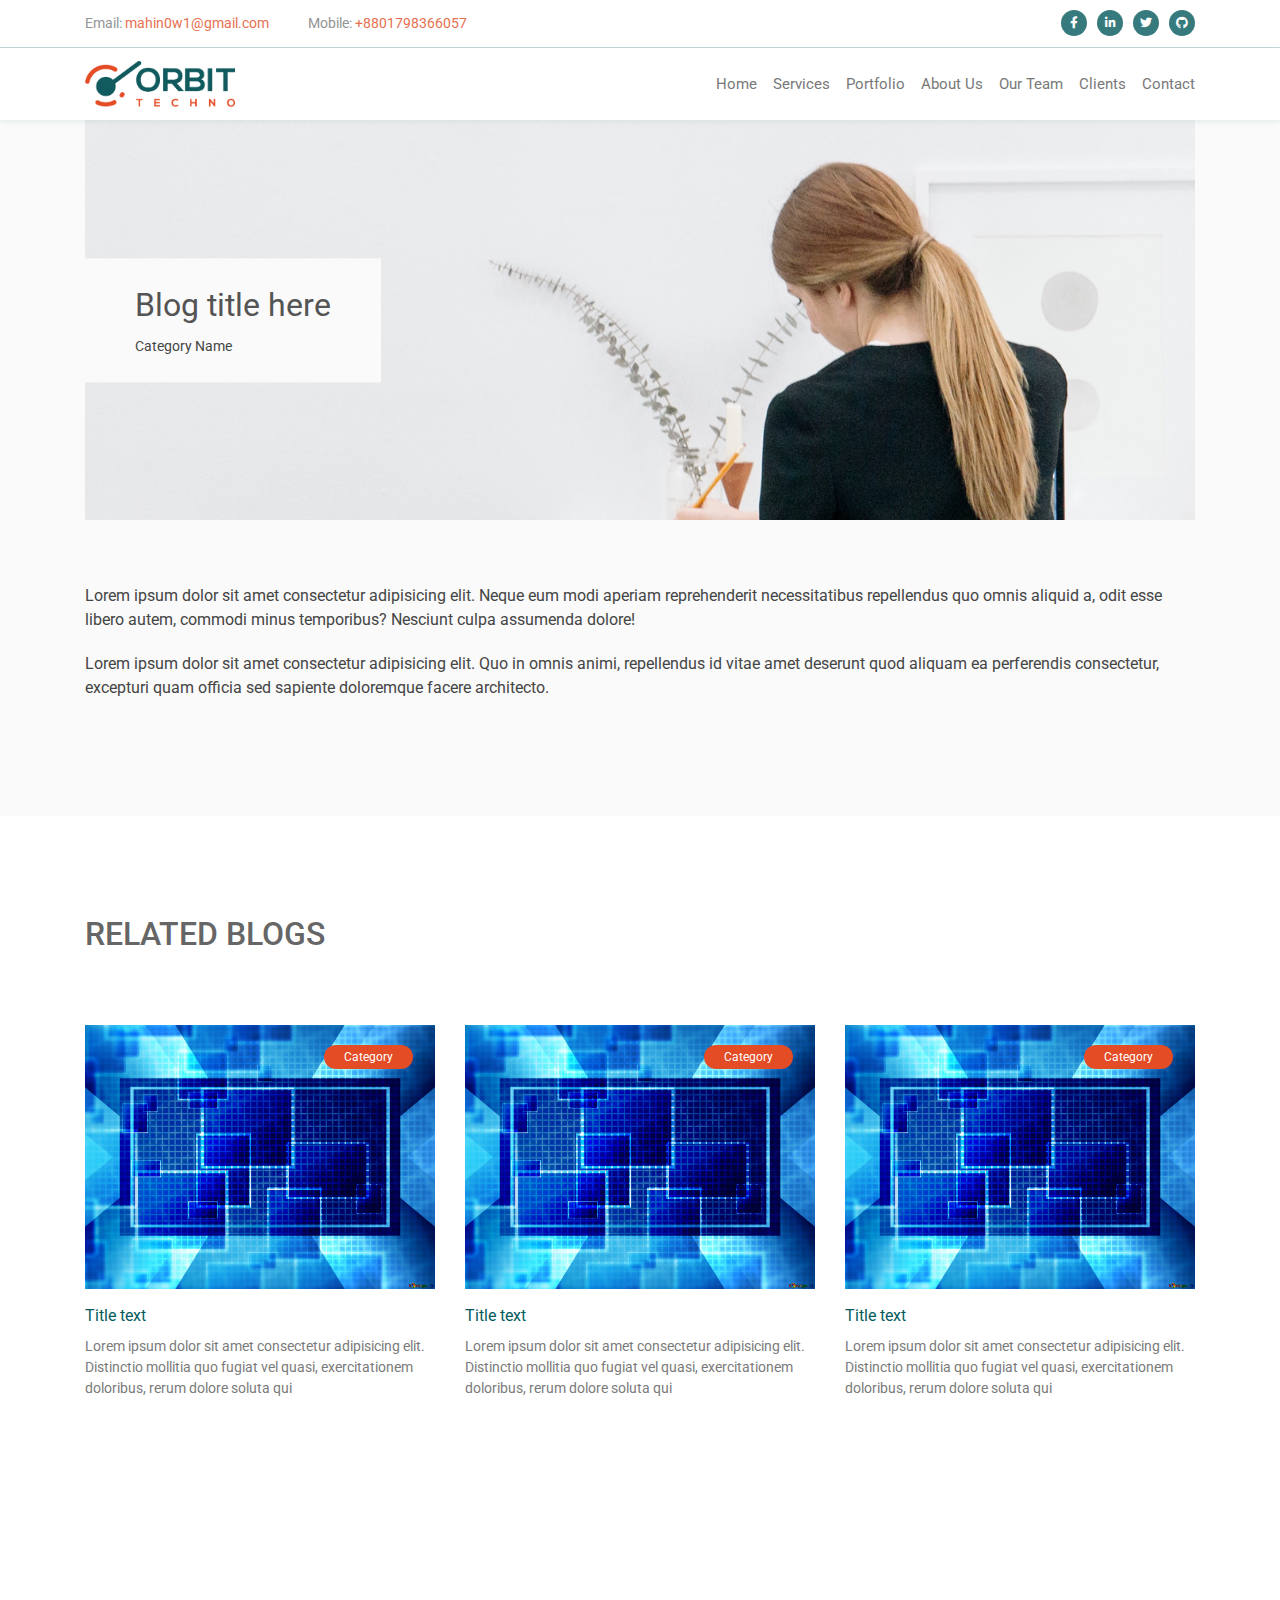
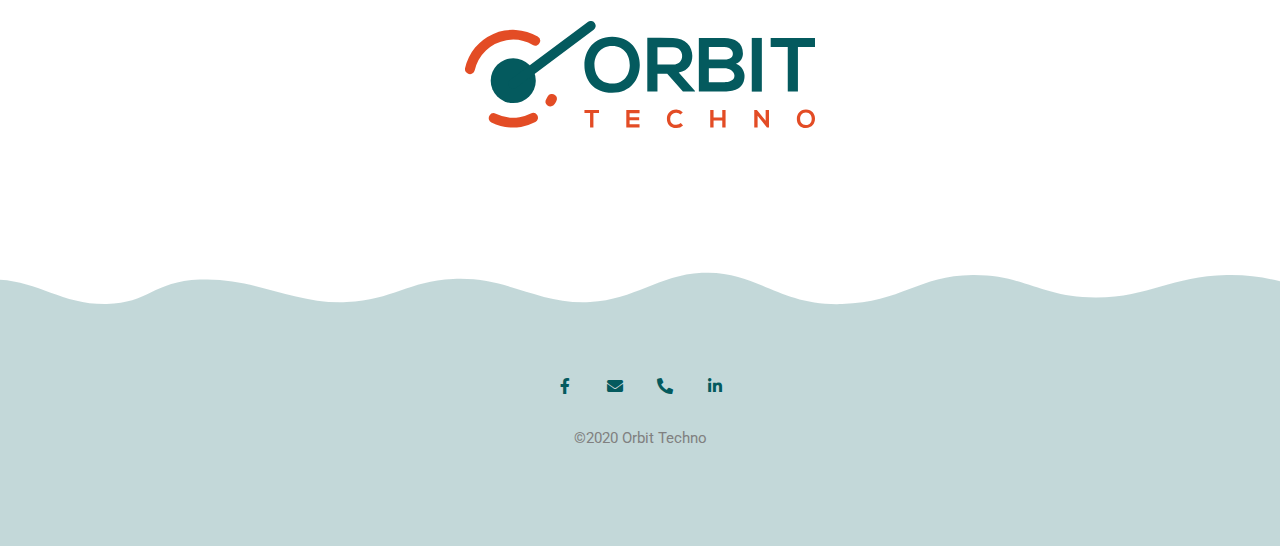
<file: blog-details.html>
<!DOCTYPE html>
<html lang="en">

<head>
    <meta charset="UTF-8">
    <meta name="description" content="it company website of Bangladesh">
    <meta name="keywords"
        content="orbit techno, technology, orbit, techno, a2i, ict, game developer, Bangladesh, dhaka, bogura, it company, web designer, web developer">
    <meta name="author" content="Noore Alam Mahin, Mahin, Noore Alam">
    <meta name="viewport" content="width=device-width, initial-scale=1.0">
    <meta http-equiv="X-UA-Compatible" content="ie=edge">

    <title>ORBIT TECHNO</title>

    <!-- favicon -->
    <link rel="shortcut icon" href="favicon.ico" type="image/x-icon">
    <!-- Google font : Roboto, Monoton -->
    <link href="https://fonts.googleapis.com/css?family=Monoton|Roboto:300,400,500,700,900&display=swap"
        rel="stylesheet">
    <!-- Font Awesome Pro 5.11.2 -->
    <link rel="stylesheet" href="css/fontawesome.css">
    <!-- Bootstrap v4.3.1 -->
    <link rel="stylesheet" href="css/bootstrap.min.css">
    <!-- UIkit 3.3.1 -->
    <link rel="stylesheet" href="css/uikit.min.css">
    <!-- theme stylesheet -->
    <link rel="stylesheet" href="css/style.css">
    <link rel="stylesheet" href="css/responsive.css">

</head>

<body>
    <!-- navigation bar start from here -->
    <div class="top-nav">
        <div class="container">
            <div class="row">
                <div class="col-md-8 col-sm-8">
                    <p>Email: <a href="mailto:mahin0w1@gmail.com">mahin0w1@gmail.com</a> Mobile: <a
                            href="tel:+8801798366057">+8801798366057</a></p>
                </div>
                <div class="col-md-4 col-sm-4">
                    <div class="social-top">
                        <ul>
                            <li><a href="#" target="_blank"><i class="fab fa-facebook-f"></i></a></li>
                            <li><a href="#" target="_blank"><i class="fab fa-linkedin-in"></i></a></li>
                            <li><a href="#" target="_blank"><i class="fab fa-twitter"></i></a></li>
                            <li><a href="#" target="_blank"><i class="fab fa-github"></i></a></li>
                        </ul>
                    </div>
                </div>
            </div>
        </div>
    </div>
    <nav class="navbar navbar-expand-lg secondary-nav"
        uk-sticky="top: 100; animation: uk-animation-slide-top; bottom: #sticky-on-scroll-up">
        <div class="container">
            <a class="navbar-brand" href="index.html"><img src="images/logo.png" alt=""></a>

            <button class="navbar-toggler" type="button" data-toggle="collapse" data-target="#navbarSupportedContent"
                aria-controls="navbarSupportedContent" aria-expanded="false" aria-label="Toggle navigation">
                <i class="far fa-bars"></i>
            </button>

            <div class="collapse navbar-collapse" id="navbarSupportedContent">
                <ul class="navbar-nav ml-auto">
                    <li class="nav-item"><a class="nav-link" href="index.html">Home</a></li>
                    <li class="nav-item"><a class="nav-link" href="services.html">Services</a></li>
                    <li class="nav-item"><a class="nav-link" href="portfolio.html">Portfolio</a></li>
                    <li class="nav-item"><a class="nav-link" href="about-us.html">About Us</a></li>
                    <li class="nav-item"><a class="nav-link" href="team.html">Our Team</a></li>
                    <li class="nav-item"><a class="nav-link" href="clients.html">Clients</a></li>
                    <li class="nav-item"><a class="nav-link" href="contact.html">Contact</a></li>
                </ul>
            </div>
        </div>
    </nav>
    <!-- navigation bar ens here -->

    <!-- Blog details page start from here -->
    <section class="blog-banner">
        <div class="container">
            <div class="blog-banner-bg">
                <div class="blog-banner-title">
                    <h3>Blog title here</h3>
                    <h6>Category Name</h6>
                </div>
            </div>
        </div>
    </section>
    <section class="blog-details py-5">
        <div class="container pb-5 pt-3">
            <div class="row">
                <div class="col-12">
                    <p>Lorem ipsum dolor sit amet consectetur adipisicing elit. Neque eum modi aperiam reprehenderit
                        necessitatibus repellendus quo omnis aliquid a, odit esse libero autem, commodi minus
                        temporibus? Nesciunt culpa assumenda dolore!</p>
                    <p>Lorem ipsum dolor sit amet consectetur adipisicing elit. Quo in omnis animi, repellendus id vitae
                        amet deserunt quod aliquam ea perferendis consectetur, excepturi quam officia sed sapiente
                        doloremque facere architecto.</p>
                </div>
            </div>
        </div>
    </section>
    <!-- Blog details page end here -->
    <!-- blog section start from here -->
    <div class="blog-sec py-5">
        <div class="container py-5">
            <div class="sec-title">
                <h3 class="pb-5">Related Blogs</h3>
            </div>
            <div class="row">
                <div class="col-md-4 col-sm-6">
                    <div class="blog-items">
                        <div class="blog-tm">
                            <img src="images/blog01.jpg" alt="">
                            <p>Category</p>
                        </div>
                        <div class="blog-body">
                            <a href="blog-details.html">Title text</a>
                            <p>Lorem ipsum dolor sit amet consectetur adipisicing elit. Distinctio mollitia quo fugiat
                                vel quasi, exercitationem doloribus, rerum dolore soluta qui</p>
                        </div>
                    </div>
                </div>
                <div class="col-md-4 col-sm-6">
                    <div class="blog-items">
                        <div class="blog-tm">
                            <img src="images/blog01.jpg" alt="">
                            <p>Category</p>
                        </div>
                        <div class="blog-body">
                            <a href="blog-details.html">Title text</a>
                            <p>Lorem ipsum dolor sit amet consectetur adipisicing elit. Distinctio mollitia quo fugiat
                                vel quasi, exercitationem doloribus, rerum dolore soluta qui</p>
                        </div>
                    </div>
                </div>
                <div class="col-md-4 col-sm-6">
                    <div class="blog-items">
                        <div class="blog-tm">
                            <img src="images/blog01.jpg" alt="">
                            <p>Category</p>
                        </div>
                        <div class="blog-body">
                            <a href="blog-details.html">Title text</a>
                            <p>Lorem ipsum dolor sit amet consectetur adipisicing elit. Distinctio mollitia quo fugiat
                                vel quasi, exercitationem doloribus, rerum dolore soluta qui</p>
                        </div>
                    </div>
                </div>
            </div>
        </div>
    </div>
    <!-- blog section end here -->
    <div class="py-5 text-center">
        <div class="container py-5">
            <div class="row">
                <div class="col-md-4 offset-md-4 pb-5">
                    <img src="images/logo.svg" alt="Orbit Techno">
                </div>
            </div>
        </div>
    </div>
    <div class="footer-sec py-5">
        <div class="container py-5">
            <div class="row">
                <div class="col-md-12">
                    <div class="footer-content text-center">
                        <div class="footer-icon pb-3">
                            <ul>
                                <li><a href="#" target="_blank"><i class="fab fa-facebook-f"></i></a></li>
                                <li><a href="#" target="_blank"><i class="fas fa-envelope"></i></a></li>
                                <li><a href="#" target="_blank"><i class="fas fa-phone-alt"></i></a></li>
                                <li><a href="#" target="_blank"><i class="fab fa-linkedin-in"></i></a></li>
                            </ul>
                        </div>
                        <p>©2020 Orbit Techno</p>
                    </div>
                </div>
            </div>
        </div>
    </div>
    <!-- js files -->
    <script src="js/jquery-3.4.1.min.js"></script>
    <script src="js/popper.min.js"></script>
    <script src="js/bootstrap.min.js"></script>
    <script src="js/uikit.min.js"></script>
    <script src="js/main.js"></script>

</body>

</html>
</file>
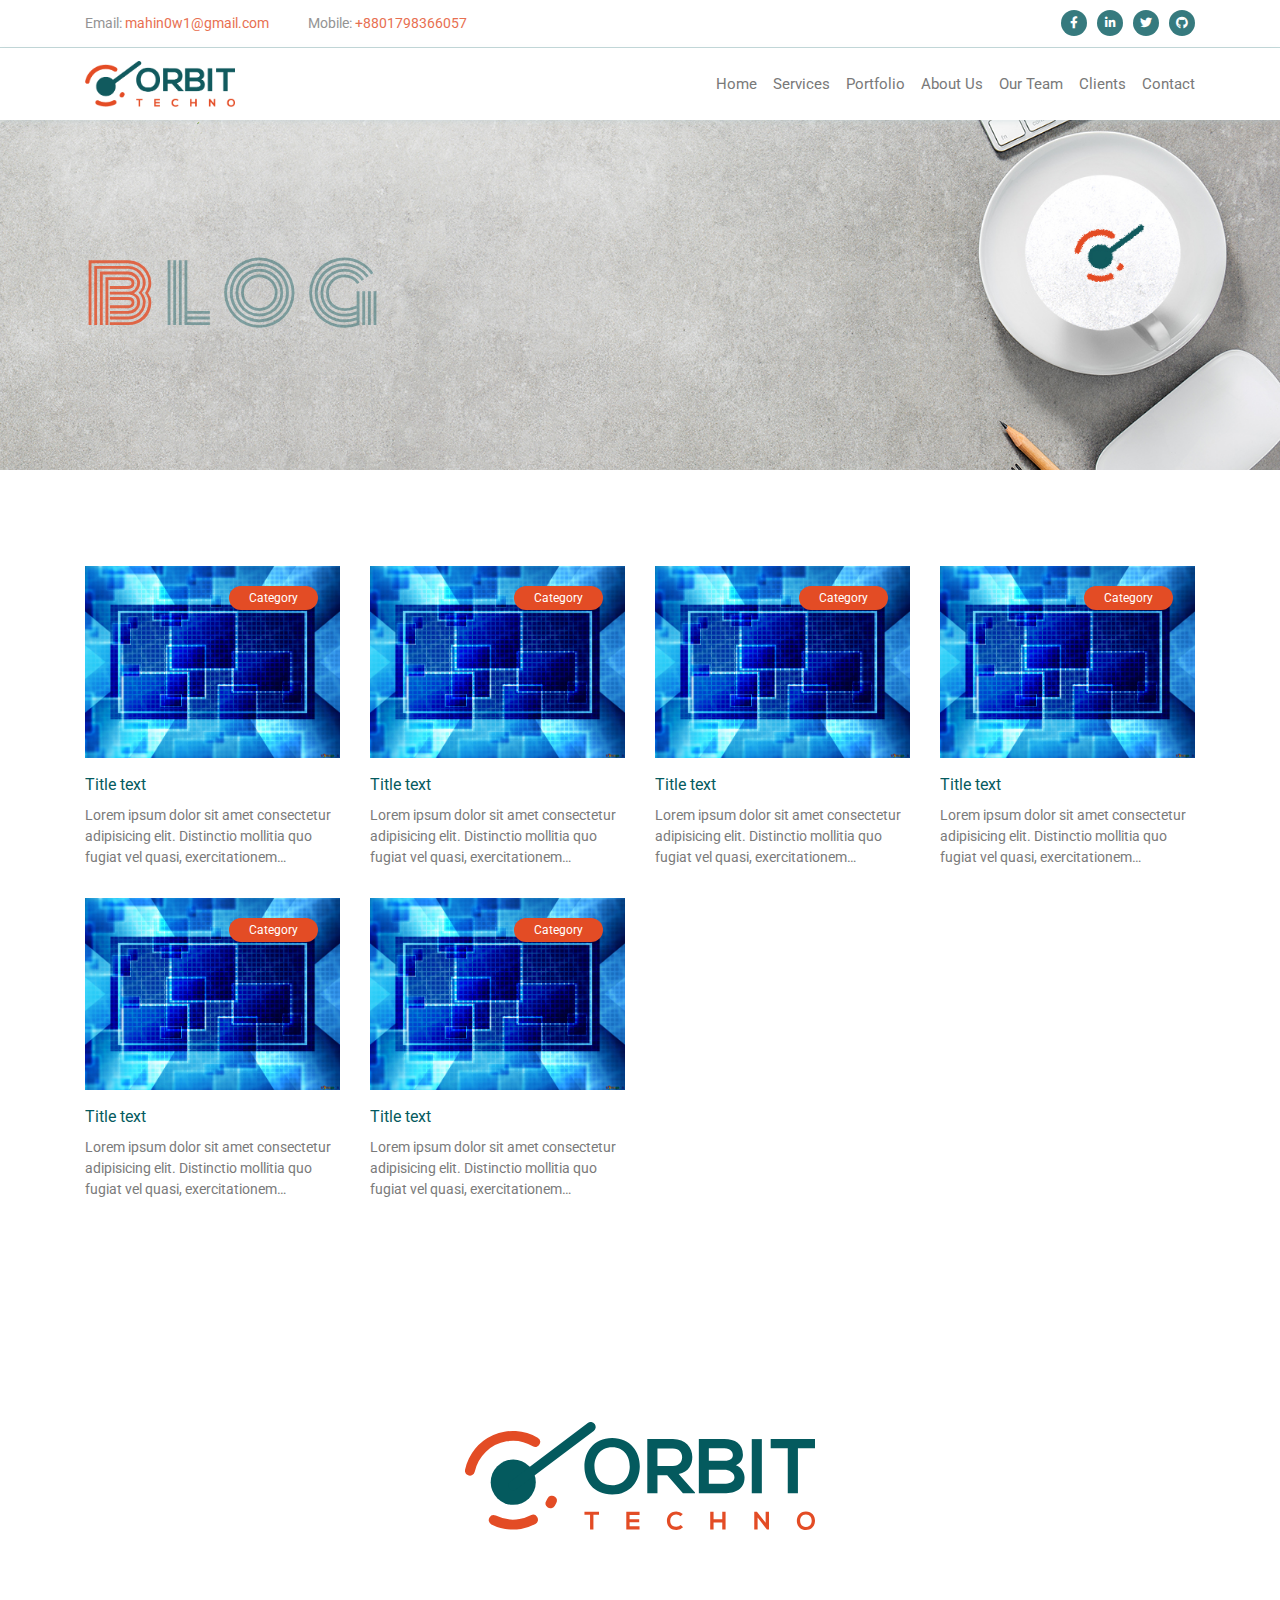
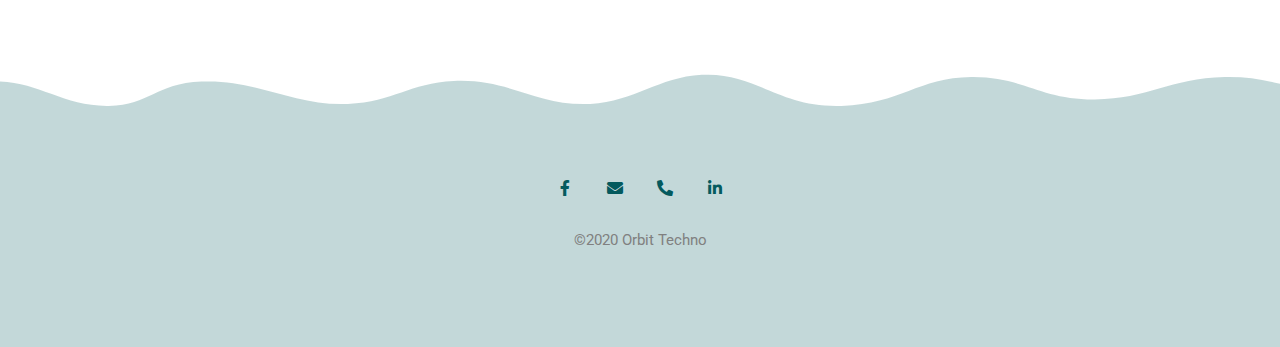
<file: blog.html>
<!DOCTYPE html>
<html lang="en">

<head>
    <meta charset="UTF-8">
    <meta name="description" content="it company website of Bangladesh">
    <meta name="keywords"
        content="orbit techno, technology, orbit, techno, a2i, ict, game developer, Bangladesh, dhaka, bogura, it company, web designer, web developer">
    <meta name="author" content="Noore Alam Mahin, Mahin, Noore Alam">
    <meta name="viewport" content="width=device-width, initial-scale=1.0">
    <meta http-equiv="X-UA-Compatible" content="ie=edge">

    <title>ORBIT TECHNO</title>

    <!-- favicon -->
    <link rel="shortcut icon" href="favicon.ico" type="image/x-icon">
    <!-- Google font : Roboto, Monoton -->
    <link href="https://fonts.googleapis.com/css?family=Monoton|Roboto:300,400,500,700,900&display=swap"
        rel="stylesheet">
    <!-- Font Awesome Pro 5.11.2 -->
    <link rel="stylesheet" href="css/fontawesome.css">
    <!-- Bootstrap v4.3.1 -->
    <link rel="stylesheet" href="css/bootstrap.min.css">
    <!-- UIkit 3.3.1 -->
    <link rel="stylesheet" href="css/uikit.min.css">
    <!-- theme stylesheet -->
    <link rel="stylesheet" href="css/style.css">
    <link rel="stylesheet" href="css/responsive.css">

</head>

<body>
    <!-- navigation bar start from here -->
    <div class="top-nav">
        <div class="container">
            <div class="row">
                <div class="col-md-8 col-sm-8">
                    <p>Email: <a href="mailto:mahin0w1@gmail.com">mahin0w1@gmail.com</a> Mobile: <a
                            href="tel:+8801798366057">+8801798366057</a></p>
                </div>
                <div class="col-md-4 col-sm-4">
                    <div class="social-top">
                        <ul>
                            <li><a href="#" target="_blank"><i class="fab fa-facebook-f"></i></a></li>
                            <li><a href="#" target="_blank"><i class="fab fa-linkedin-in"></i></a></li>
                            <li><a href="#" target="_blank"><i class="fab fa-twitter"></i></a></li>
                            <li><a href="#" target="_blank"><i class="fab fa-github"></i></a></li>
                        </ul>
                    </div>
                </div>
            </div>
        </div>
    </div>
    <nav class="navbar navbar-expand-lg secondary-nav"
        uk-sticky="top: 100; animation: uk-animation-slide-top; bottom: #sticky-on-scroll-up">
        <div class="container">
            <a class="navbar-brand" href="index.html"><img src="images/logo.png" alt=""></a>

            <button class="navbar-toggler" type="button" data-toggle="collapse" data-target="#navbarSupportedContent"
                aria-controls="navbarSupportedContent" aria-expanded="false" aria-label="Toggle navigation">
                <i class="far fa-bars"></i>
            </button>

            <div class="collapse navbar-collapse" id="navbarSupportedContent">
                <ul class="navbar-nav ml-auto">
                    <li class="nav-item"><a class="nav-link" href="index.html">Home</a></li>
                    <li class="nav-item"><a class="nav-link" href="services.html">Services</a></li>
                    <li class="nav-item"><a class="nav-link" href="portfolio.html">Portfolio</a></li>
                    <li class="nav-item"><a class="nav-link" href="about-us.html">About Us</a></li>
                    <li class="nav-item"><a class="nav-link" href="team.html">Our Team</a></li>
                    <li class="nav-item"><a class="nav-link" href="clients.html">Clients</a></li>
                    <li class="nav-item"><a class="nav-link" href="contact.html">Contact</a></li>
                </ul>
            </div>
        </div>
    </nav>
    <!-- navigation bar ens here -->

    <!-- inner page banner start from here -->
    <section class="page-banner" style="background-image: url(images/blog_bg.jpg);">
        <div class="container">
            <div class="page-banner-content">
                <div class="sec-title">
                    <h2>Blog</h2>
                </div>
            </div>
        </div>
    </section>
    <!-- inner page banner end here -->

    <!-- Blog page section start from here -->
    <section class="blog-page py-5">
        <div class="container py-5">
            <div class="row">
                <div class="col-md-3 col-sm-4">
                    <div class="blog-items">
                        <div class="blog-tm">
                            <img src="images/blog01.jpg" alt="">
                            <p>Category</p>
                        </div>
                        <div class="blog-body">
                            <a href="blog-details.html">Title text</a>
                            <p>Lorem ipsum dolor sit amet consectetur adipisicing elit. Distinctio mollitia quo fugiat
                                vel quasi, exercitationem doloribus, rerum dolore soluta qui</p>
                        </div>
                    </div>
                </div>
                <div class="col-md-3 col-sm-4">
                    <div class="blog-items">
                        <div class="blog-tm">
                            <img src="images/blog01.jpg" alt="">
                            <p>Category</p>
                        </div>
                        <div class="blog-body">
                            <a href="#">Title text</a>
                            <p>Lorem ipsum dolor sit amet consectetur adipisicing elit. Distinctio mollitia quo fugiat
                                vel quasi, exercitationem doloribus, rerum dolore soluta qui</p>
                        </div>
                    </div>
                </div>
                <div class="col-md-3 col-sm-4">
                    <div class="blog-items">
                        <div class="blog-tm">
                            <img src="images/blog01.jpg" alt="">
                            <p>Category</p>
                        </div>
                        <div class="blog-body">
                            <a href="#">Title text</a>
                            <p>Lorem ipsum dolor sit amet consectetur adipisicing elit. Distinctio mollitia quo fugiat
                                vel quasi, exercitationem doloribus, rerum dolore soluta qui</p>
                        </div>
                    </div>
                </div>
                <div class="col-md-3 col-sm-4">
                    <div class="blog-items">
                        <div class="blog-tm">
                            <img src="images/blog01.jpg" alt="">
                            <p>Category</p>
                        </div>
                        <div class="blog-body">
                            <a href="#">Title text</a>
                            <p>Lorem ipsum dolor sit amet consectetur adipisicing elit. Distinctio mollitia quo fugiat
                                vel quasi, exercitationem doloribus, rerum dolore soluta qui</p>
                        </div>
                    </div>
                </div>
                <div class="col-md-3 col-sm-4">
                    <div class="blog-items">
                        <div class="blog-tm">
                            <img src="images/blog01.jpg" alt="">
                            <p>Category</p>
                        </div>
                        <div class="blog-body">
                            <a href="#">Title text</a>
                            <p>Lorem ipsum dolor sit amet consectetur adipisicing elit. Distinctio mollitia quo fugiat
                                vel quasi, exercitationem doloribus, rerum dolore soluta qui</p>
                        </div>
                    </div>
                </div>
                <div class="col-md-3 col-sm-4">
                    <div class="blog-items">
                        <div class="blog-tm">
                            <img src="images/blog01.jpg" alt="">
                            <p>Category</p>
                        </div>
                        <div class="blog-body">
                            <a href="#">Title text</a>
                            <p>Lorem ipsum dolor sit amet consectetur adipisicing elit. Distinctio mollitia quo fugiat
                                vel quasi, exercitationem doloribus, rerum dolore soluta qui</p>
                        </div>
                    </div>
                </div>
            </div>
        </div>
    </section>
    <!-- Blog page section end here -->

    <div class="py-5 text-center">
        <div class="container py-5">
            <div class="row">
                <div class="col-md-4 offset-md-4 pb-5">
                    <img src="images/logo.svg" alt="Orbit Techno">
                </div>
            </div>
        </div>
    </div>
    <div class="footer-sec py-5">
        <div class="container py-5">
            <div class="row">
                <div class="col-md-12">
                    <div class="footer-content text-center">
                        <div class="footer-icon pb-3">
                            <ul>
                                <li><a href="#" target="_blank"><i class="fab fa-facebook-f"></i></a></li>
                                <li><a href="#" target="_blank"><i class="fas fa-envelope"></i></a></li>
                                <li><a href="#" target="_blank"><i class="fas fa-phone-alt"></i></a></li>
                                <li><a href="#" target="_blank"><i class="fab fa-linkedin-in"></i></a></li>
                            </ul>
                        </div>
                        <p>©2020 Orbit Techno</p>
                    </div>
                </div>
            </div>
        </div>
    </div>
    <!-- js files -->
    <script src="js/jquery-3.4.1.min.js"></script>
    <script src="js/popper.min.js"></script>
    <script src="js/bootstrap.min.js"></script>
    <script src="js/uikit.min.js"></script>
    <script src="js/main.js"></script>

</body>

</html>
</file>
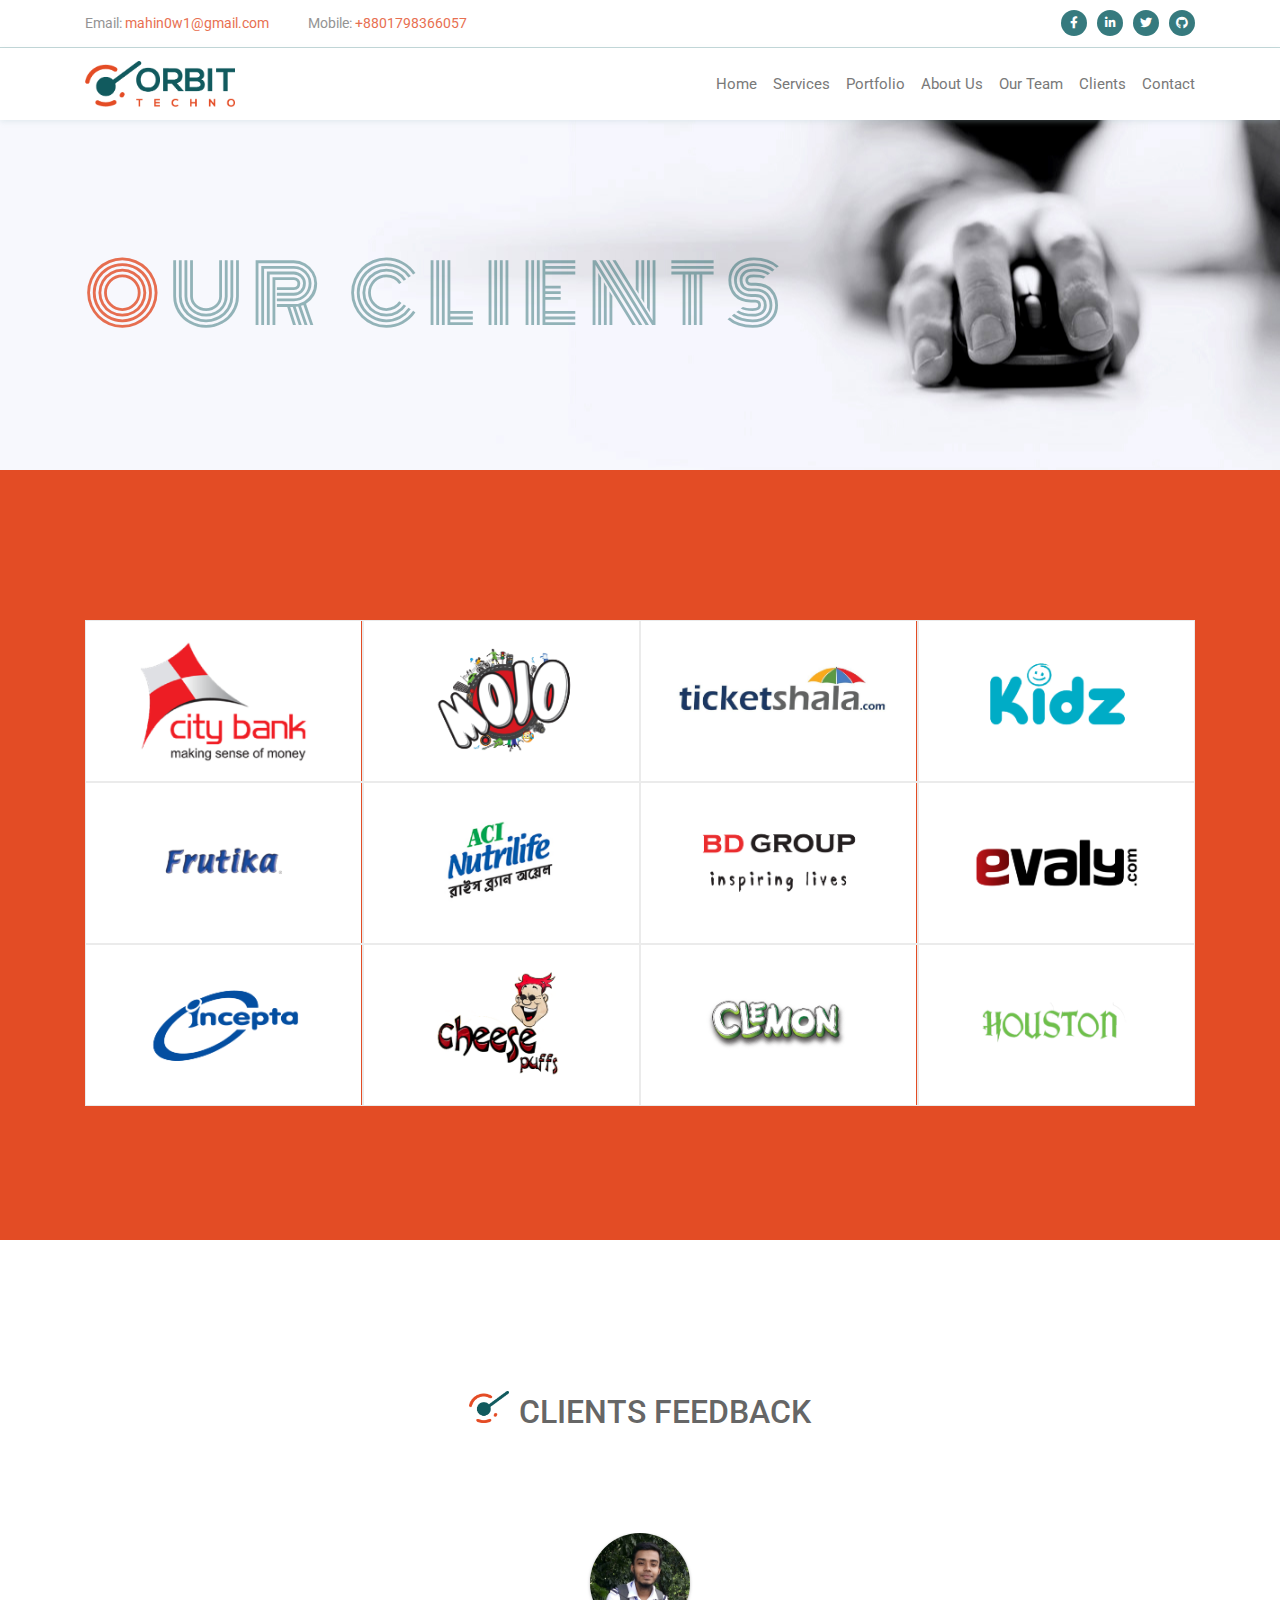
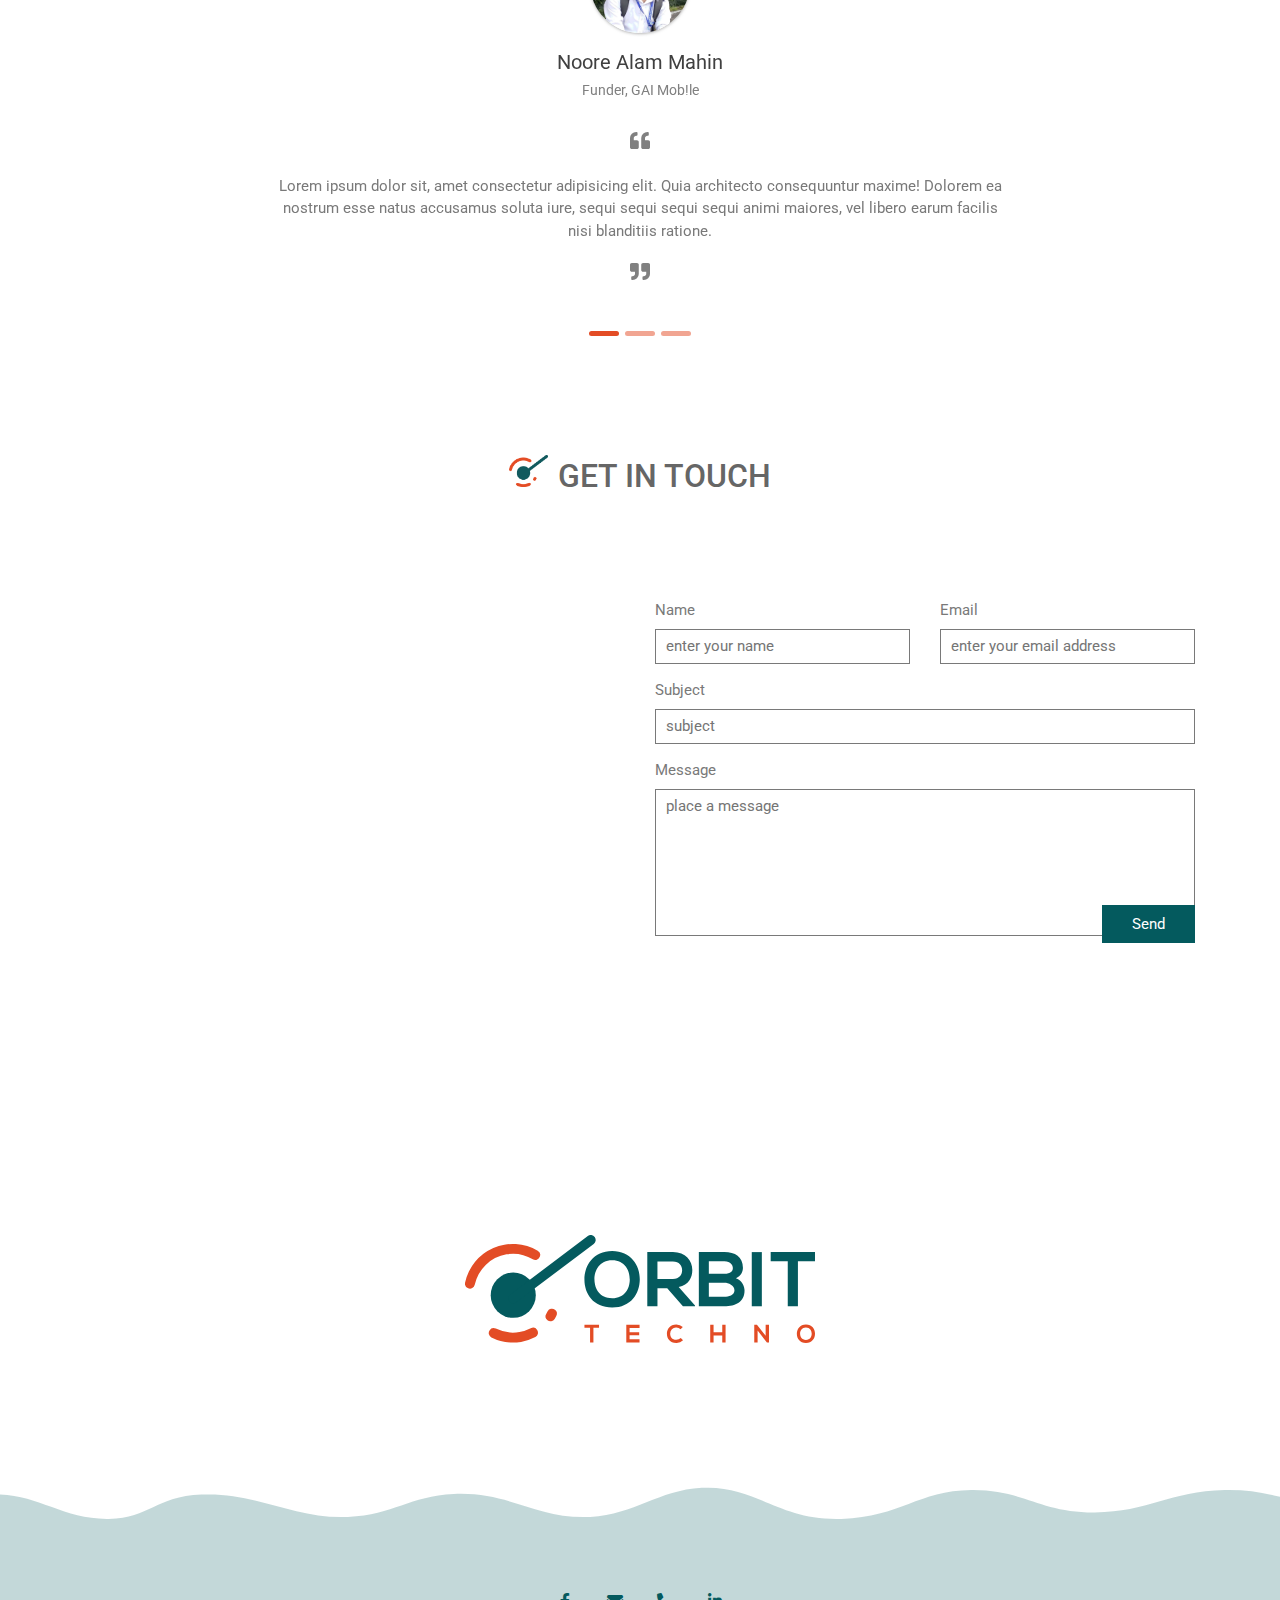
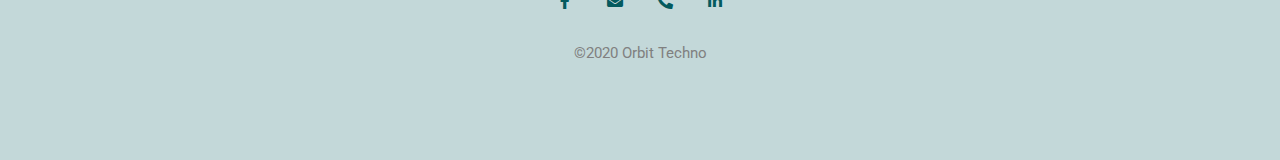
<file: clients.html>
<!DOCTYPE html>
<html lang="en">

<head>
    <meta charset="UTF-8">
    <meta name="description" content="it company website of Bangladesh">
    <meta name="keywords"
        content="orbit techno, technology, orbit, techno, a2i, ict, game developer, Bangladesh, dhaka, bogura, it company, web designer, web developer">
    <meta name="author" content="Noore Alam Mahin, Mahin, Noore Alam">
    <meta name="viewport" content="width=device-width, initial-scale=1.0">
    <meta http-equiv="X-UA-Compatible" content="ie=edge">

    <title>ORBIT TECHNO</title>

    <!-- favicon -->
    <link rel="shortcut icon" href="favicon.ico" type="image/x-icon">
    <!-- Google font : Roboto, Monoton -->
    <link href="https://fonts.googleapis.com/css?family=Monoton|Roboto:300,400,500,700,900&display=swap"
        rel="stylesheet">
    <!-- Font Awesome Pro 5.11.2 -->
    <link rel="stylesheet" href="css/fontawesome.css">
    <!-- Bootstrap v4.3.1 -->
    <link rel="stylesheet" href="css/bootstrap.min.css">
    <!-- UIkit 3.3.1 -->
    <link rel="stylesheet" href="css/uikit.min.css">
    <!-- theme stylesheet -->
    <link rel="stylesheet" href="css/style.css">
    <link rel="stylesheet" href="css/responsive.css">

</head>

<body>
    <!-- navigation bar start from here -->
    <div class="top-nav">
        <div class="container">
            <div class="row">
                <div class="col-md-8 col-sm-8">
                    <p>Email: <a href="mailto:mahin0w1@gmail.com">mahin0w1@gmail.com</a> Mobile: <a
                            href="tel:+8801798366057">+8801798366057</a></p>
                </div>
                <div class="col-md-4 col-sm-4">
                    <div class="social-top">
                        <ul>
                            <li><a href="#" target="_blank"><i class="fab fa-facebook-f"></i></a></li>
                            <li><a href="#" target="_blank"><i class="fab fa-linkedin-in"></i></a></li>
                            <li><a href="#" target="_blank"><i class="fab fa-twitter"></i></a></li>
                            <li><a href="#" target="_blank"><i class="fab fa-github"></i></a></li>
                        </ul>
                    </div>
                </div>
            </div>
        </div>
    </div>
    <nav class="navbar navbar-expand-lg secondary-nav"
        uk-sticky="top: 100; animation: uk-animation-slide-top; bottom: #sticky-on-scroll-up">
        <div class="container">
            <a class="navbar-brand" href="index.html"><img src="images/logo.png" alt=""></a>

            <button class="navbar-toggler" type="button" data-toggle="collapse" data-target="#navbarSupportedContent"
                aria-controls="navbarSupportedContent" aria-expanded="false" aria-label="Toggle navigation">
                <i class="far fa-bars"></i>
            </button>

            <div class="collapse navbar-collapse" id="navbarSupportedContent">
                <ul class="navbar-nav ml-auto">
                    <li class="nav-item"><a class="nav-link" href="index.html">Home</a></li>
                    <li class="nav-item"><a class="nav-link" href="services.html">Services</a></li>
                    <li class="nav-item"><a class="nav-link" href="portfolio.html">Portfolio</a></li>
                    <li class="nav-item"><a class="nav-link" href="about-us.html">About Us</a></li>
                    <li class="nav-item"><a class="nav-link" href="team.html">Our Team</a></li>
                    <li class="nav-item"><a class="nav-link" href="clients.html">Clients</a></li>
                    <li class="nav-item"><a class="nav-link" href="contact.html">Contact</a></li>
                </ul>
            </div>
        </div>
    </nav>
    <!-- navigation bar ens here -->

    <!-- inner page banner start from here -->
    <section class="page-banner" style="background-image: url(images/about-us.jpg);">
        <div class="container">
            <div class="page-banner-content">
                <div class="sec-title">
                    <h2>Our Clients</h2>
                </div>
            </div>
        </div>
    </section>
    <!-- inner page banner end here -->

    <!-- CLIENTS section start from here  -->
    <section class="clients-sec bg-orange">
        <div class="container pb-5">
            <div class="client-logo">
                <ul class="pb-3">
                    <li><img src="images/client/01.png" alt=""></li>
                    <li><img src="images/client/02.png" alt=""></li>
                    <li><img src="images/client/03.png" alt=""></li>
                    <li><img src="images/client/04.png" alt=""></li>
                    <li><img src="images/client/05.png" alt=""></li>
                    <li><img src="images/client/06.png" alt=""></li>
                    <li><img src="images/client/07.png" alt=""></li>
                    <li><img src="images/client/08.png" alt=""></li>
                    <li><img src="images/client/09.png" alt=""></li>
                    <li><img src="images/client/10.png" alt=""></li>
                    <li><img src="images/client/11.png" alt=""></li>
                    <li><img src="images/client/12.png" alt=""></li>
                </ul>
            </div>
        </div>
    </section>
    <!-- CLIENTS section end here -->

    <!-- TESTIMONIALS section start from here  -->
    <section class="testimonials-sec">
        <div class="container pb-5">
            <div class="sec-title sec-img-title pb-5">
                <img src="images/ot-icon.png">
                <h3>Clients Feedback</h3>
            </div>
            <div class="row">
                <div class="col-md-8 offset-md-2">
                    <div id="testimonial" class="carousel slider" data-ride="carousel">
                        <div class="carousel-inner">
                            <div class="carousel-item active">
                                <div class="testimonial-item text-center">
                                    <img src="images/Noore_Alam_Mahin.jpg" alt="">
                                    <h4>Noore Alam Mahin</h4>
                                    <h5>Funder, GAI Mob!le</h5>
                                    <i class="fas fa-quote-left"></i>
                                    <p>Lorem ipsum dolor sit, amet consectetur adipisicing elit. Quia architecto
                                        consequuntur maxime! Dolorem ea nostrum esse natus accusamus soluta iure,
                                        sequi
                                        sequi
                                        sequi
                                        sequi
                                        animi maiores, vel libero earum facilis nisi blanditiis ratione.</p>
                                    <i class="fas fa-quote-right"></i>
                                </div>
                            </div>
                            <div class="carousel-item">
                                <div class="testimonial-item text-center">
                                    <img src="images/Noore_Alam_Mahin.jpg" alt="">
                                    <h4>Noore Alam Mahin</h4>
                                    <h5>Funder, GAI Mob!le</h5>
                                    <i class="fas fa-quote-left"></i>
                                    <p>Lorem ipsum dolor sit, amet consectetur adipisicing elit. Quia architecto
                                        consequuntur maxime! Dolorem ea nostrum esse natus accusamus soluta iure,
                                        sequi
                                        animi maiores, vel libero earum facilis nisi blanditiis ratione.</p>
                                    <i class="fas fa-quote-right"></i>
                                </div>
                            </div>
                            <div class="carousel-item">
                                <div class="testimonial-item text-center">
                                    <img src="images/Noore_Alam_Mahin.jpg" alt="">
                                    <h4>Noore Alam Mahin</h4>
                                    <h5>Funder, GAI Mob!le</h5>
                                    <i class="fas fa-quote-left"></i>
                                    <p>Lorem ipsum dolor sit, amet consectetur adipisicing elit. Quia architecto
                                        consequuntur maxime! Dolorem ea nostrum esse natus accusamus soluta iure,
                                        sequi
                                        animi maiores, vel libero earum facilis nisi blanditiis ratione.</p>
                                    <i class="fas fa-quote-right"></i>
                                </div>
                            </div>
                        </div>
                        <ol class="carousel-indicators">
                            <li data-target="#testimonial" data-slide-to="0" class="active"></li>
                            <li data-target="#testimonial" data-slide-to="1"></li>
                            <li data-target="#testimonial" data-slide-to="2"></li>
                        </ol>
                    </div>
                </div>
            </div>
        </div>
    </section>
    <!-- TESTIMONIALS section end here -->

    <!-- contact form start from here -->
    <section class="pb-5">
        <div class="container pb-5">
            <div class="sec-title sec-img-title mb-0">
                <img src="images/ot-icon.png">
                <h3>Get in touch</h3>
            </div>
            <div class="row">
                <div class="col-md-5 col-sm-6">
                    <div class="gmap">
                        <iframe src="https://maps.google.com/maps?q=dhaka&t=&z=15&ie=UTF8&iwloc=&output=embed"
                            frameborder="0" scrolling="no" marginheight="0" marginwidth="0"></iframe>
                    </div>
                </div>
                <div class="col-md-6 col-sm-6 offset-md-1">
                    <div class="form-area">
                        <form id="contact-form" action="" method="GET">
                            <div class="row">
                                <div class="col-md-6 col-sm-12">
                                    <label for="name">Name</label>
                                    <input type="text" name="name" id="name" required spellcheck="false"
                                        placeholder="enter your name">
                                </div>
                                <div class="col-md-6 col-sm-12">
                                    <label for="email">Email</label>
                                    <input type="email" name="email" id="email" required
                                        placeholder="enter your email address">
                                </div>
                                <div class="col-md-12 col-sm-12">
                                    <label for="subject">Subject</label>
                                    <input type="text" name="subject" id="subject" spellcheck="true"
                                        data-ms-editor="true" placeholder="subject">
                                    <!--  -->
                                    <label for="message">Message</label>
                                    <textarea name="message" id="message" rows="6" required="" spellcheck="true"
                                        data-ms-editor="true" placeholder="place a message"></textarea>
                                    <button class="ot-btn ot-btn-fill btn-bg-green" type="submit"
                                        data-text="send">Send</button>
                                </div>
                            </div>
                        </form>
                    </div>
                </div>
            </div>
        </div>
    </section>
    <!-- contact form end here -->
    <div class="py-5 text-center">
        <div class="container py-5">
            <div class="row">
                <div class="col-md-4 offset-md-4 pb-5">
                    <img src="images/logo.svg" alt="Orbit Techno">
                </div>
            </div>
        </div>
    </div>

    <div class="footer-sec py-5">
        <div class="container py-5">
            <div class="row">
                <div class="col-md-12">
                    <div class="footer-content text-center">
                        <div class="footer-icon pb-3">
                            <ul>
                                <li><a href="#" target="_blank"><i class="fab fa-facebook-f"></i></a></li>
                                <li><a href="#" target="_blank"><i class="fas fa-envelope"></i></a></li>
                                <li><a href="#" target="_blank"><i class="fas fa-phone-alt"></i></a></li>
                                <li><a href="#" target="_blank"><i class="fab fa-linkedin-in"></i></a></li>
                            </ul>
                        </div>
                        <p>©2020 Orbit Techno</p>
                    </div>
                </div>
            </div>
        </div>
    </div>

    <!-- js files -->
    <script src="js/jquery-3.4.1.min.js"></script>
    <script src="js/popper.min.js"></script>
    <script src="js/bootstrap.min.js"></script>
    <script src="js/uikit.min.js"></script>
    <script src="js/main.js"></script>

</body>

</html>
</file>
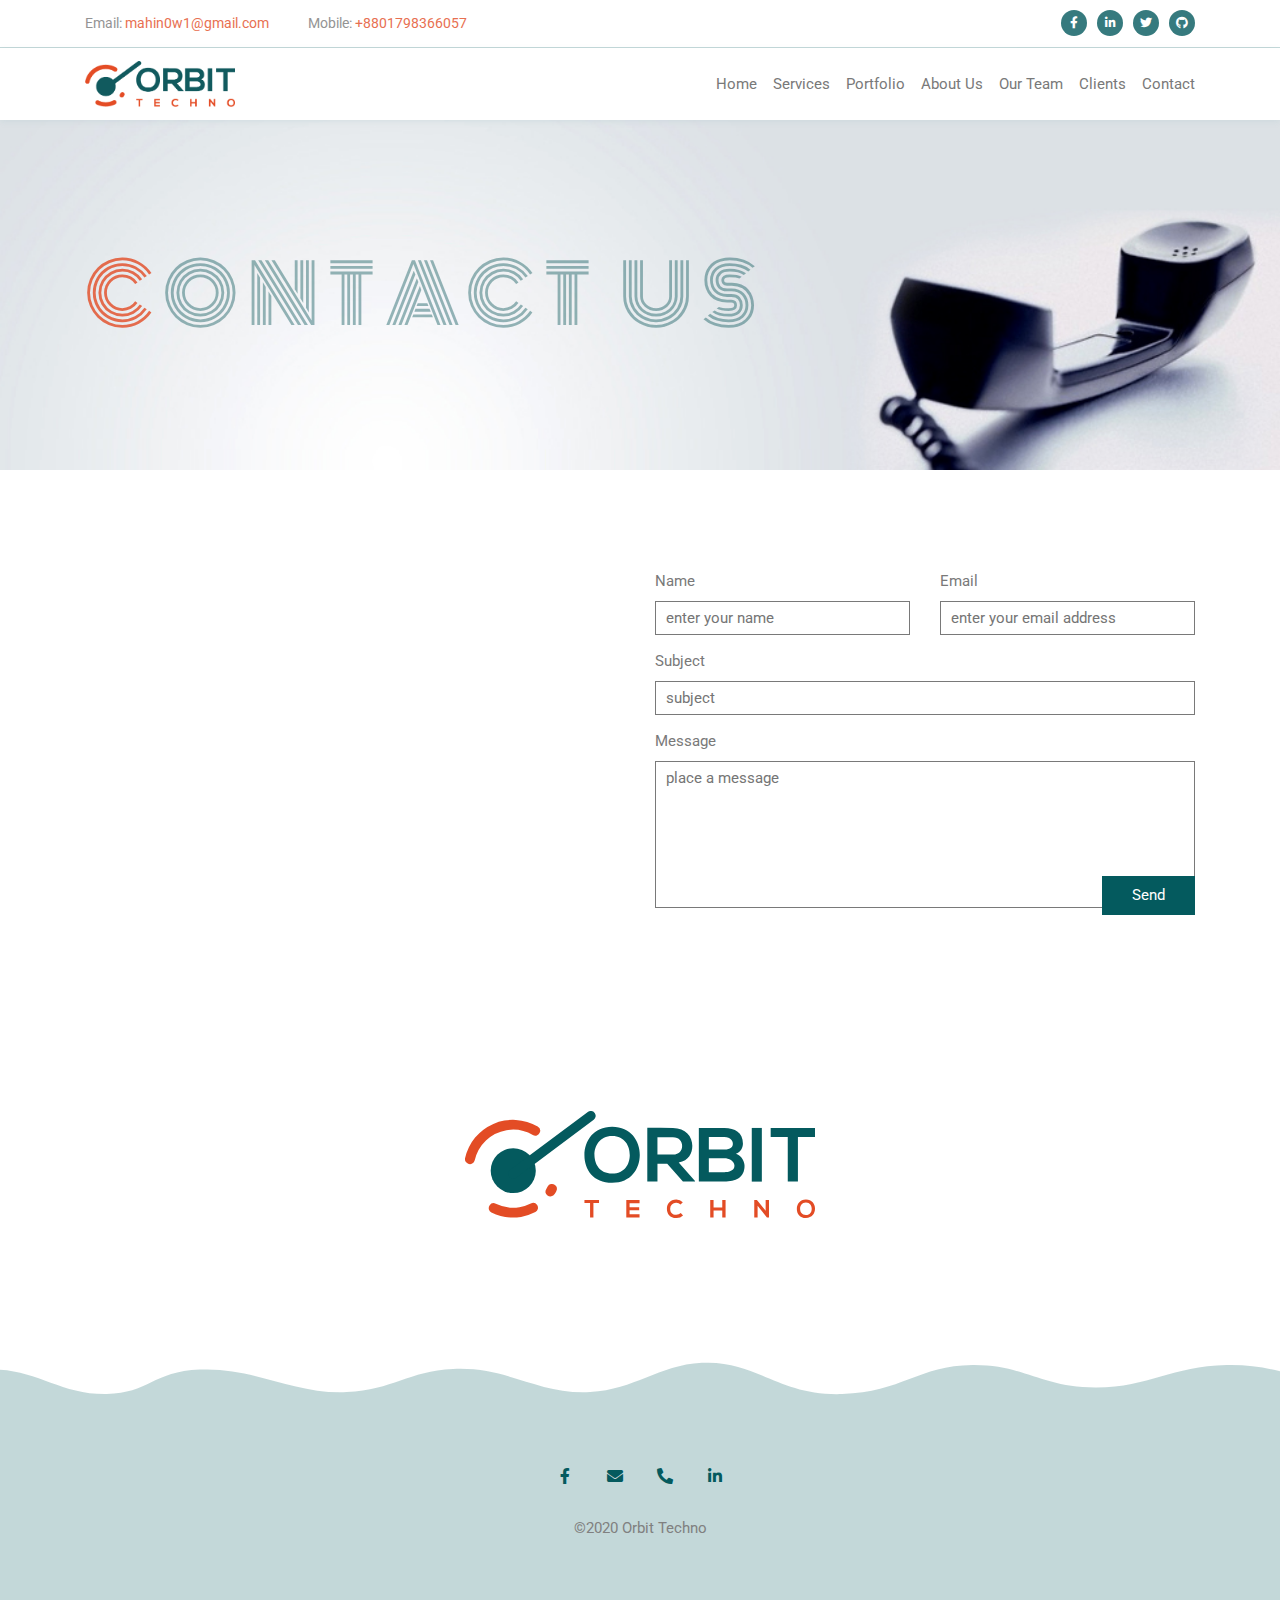
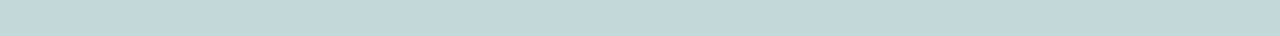
<file: contact.html>
<!DOCTYPE html>
<html lang="en">

<head>
    <meta charset="UTF-8">
    <meta name="description" content="it company website of Bangladesh">
    <meta name="keywords"
        content="orbit techno, technology, orbit, techno, a2i, ict, game developer, Bangladesh, dhaka, bogura, it company, web designer, web developer">
    <meta name="author" content="Noore Alam Mahin, Mahin, Noore Alam">
    <meta name="viewport" content="width=device-width, initial-scale=1.0">
    <meta http-equiv="X-UA-Compatible" content="ie=edge">

    <title>ORBIT TECHNO</title>

    <!-- favicon -->
    <link rel="shortcut icon" href="favicon.ico" type="image/x-icon">
    <!-- Google font : Roboto, Monoton -->
    <link href="https://fonts.googleapis.com/css?family=Monoton|Roboto:300,400,500,700,900&display=swap"
        rel="stylesheet">
    <!-- Font Awesome Pro 5.11.2 -->
    <link rel="stylesheet" href="css/fontawesome.css">
    <!-- Bootstrap v4.3.1 -->
    <link rel="stylesheet" href="css/bootstrap.min.css">
    <!-- UIkit 3.3.1 -->
    <link rel="stylesheet" href="css/uikit.min.css">
    <!-- theme stylesheet -->
    <link rel="stylesheet" href="css/style.css">
    <link rel="stylesheet" href="css/responsive.css">

</head>

<body>
    <!-- navigation bar start from here -->
    <div class="top-nav">
        <div class="container">
            <div class="row">
                <div class="col-md-8 col-sm-8">
                    <p>Email: <a href="mailto:mahin0w1@gmail.com">mahin0w1@gmail.com</a> Mobile: <a
                            href="tel:+8801798366057">+8801798366057</a></p>
                </div>
                <div class="col-md-4 col-sm-4">
                    <div class="social-top">
                        <ul>
                            <li><a href="#" target="_blank"><i class="fab fa-facebook-f"></i></a></li>
                            <li><a href="#" target="_blank"><i class="fab fa-linkedin-in"></i></a></li>
                            <li><a href="#" target="_blank"><i class="fab fa-twitter"></i></a></li>
                            <li><a href="#" target="_blank"><i class="fab fa-github"></i></a></li>
                        </ul>
                    </div>
                </div>
            </div>
        </div>
    </div>
    <nav class="navbar navbar-expand-lg secondary-nav"
        uk-sticky="top: 100; animation: uk-animation-slide-top; bottom: #sticky-on-scroll-up">
        <div class="container">
            <a class="navbar-brand" href="index.html"><img src="images/logo.png" alt=""></a>

            <button class="navbar-toggler" type="button" data-toggle="collapse" data-target="#navbarSupportedContent"
                aria-controls="navbarSupportedContent" aria-expanded="false" aria-label="Toggle navigation">
                <i class="far fa-bars"></i>
            </button>

            <div class="collapse navbar-collapse" id="navbarSupportedContent">
                <ul class="navbar-nav ml-auto">
                    <li class="nav-item"><a class="nav-link" href="index.html">Home</a></li>
                    <li class="nav-item"><a class="nav-link" href="services.html">Services</a></li>
                    <li class="nav-item"><a class="nav-link" href="portfolio.html">Portfolio</a></li>
                    <li class="nav-item"><a class="nav-link" href="about-us.html">About Us</a></li>
                    <li class="nav-item"><a class="nav-link" href="team.html">Our Team</a></li>
                    <li class="nav-item"><a class="nav-link" href="clients.html">Clients</a></li>
                    <li class="nav-item"><a class="nav-link" href="contact.html">Contact</a></li>
                </ul>
            </div>
        </div>
    </nav>
    <!-- navigation bar ens here -->

    <!-- inner page banner start from here -->
    <section class="page-banner">
        <div class="container">
            <div class="page-banner-content">
                <div class="sec-title">
                    <h2>Contact Us</h2>
                </div>
            </div>
        </div>
    </section>
    <!-- inner page banner end here -->
    <!-- contact form start from here -->
    <section>
        <div class="container">
            <div class="row">
                <div class="col-md-5 col-sm-6">
                    <div class="gmap">
                        <iframe src="https://maps.google.com/maps?q=dhaka&t=&z=15&ie=UTF8&iwloc=&output=embed"
                            frameborder="0" scrolling="no" marginheight="0" marginwidth="0"></iframe>
                    </div>
                </div>
                <div class="col-md-6 col-sm-6 offset-md-1">
                    <div class="form-area">
                        <form id="contact-form" action="" method="GET">
                            <div class="row">
                                <div class="col-md-6 col-sm-12">
                                    <label for="name">Name</label>
                                    <input type="text" name="name" id="name" required spellcheck="false"
                                        placeholder="enter your name">
                                </div>
                                <div class="col-md-6 col-sm-12">
                                    <label for="email">Email</label>
                                    <input type="email" name="email" id="email" required
                                        placeholder="enter your email address">
                                </div>
                                <div class="col-md-12 col-sm-12">
                                    <label for="subject">Subject</label>
                                    <input type="text" name="subject" id="subject" spellcheck="true"
                                        data-ms-editor="true" placeholder="subject">
                                    <!--  -->
                                    <label for="message">Message</label>
                                    <textarea name="message" id="message" rows="6" required="" spellcheck="true"
                                        data-ms-editor="true" placeholder="place a message"></textarea>
                                    <button class="ot-btn ot-btn-fill btn-bg-green" type="submit"
                                        data-text="send">Send</button>
                                </div>
                            </div>
                        </form>
                    </div>
                </div>
            </div>
        </div>
    </section>
    <!-- contact form end here -->
    <div class="py-5 text-center">
        <div class="container py-5">
            <div class="row">
                <div class="col-md-4 offset-md-4 pb-5">
                    <img src="images/logo.svg" alt="Orbit Techno">
                </div>
            </div>
        </div>
    </div>
    <div class="footer-sec py-5">
        <div class="container py-5">
            <div class="row">
                <div class="col-md-12">
                    <div class="footer-content text-center">
                        <div class="footer-icon pb-3">
                            <ul>
                                <li><a href="#" target="_blank"><i class="fab fa-facebook-f"></i></a></li>
                                <li><a href="#" target="_blank"><i class="fas fa-envelope"></i></a></li>
                                <li><a href="#" target="_blank"><i class="fas fa-phone-alt"></i></a></li>
                                <li><a href="#" target="_blank"><i class="fab fa-linkedin-in"></i></a></li>
                            </ul>
                        </div>
                        <p>©2020 Orbit Techno</p>
                    </div>
                </div>
            </div>
        </div>
    </div>
    <!-- js files -->
    <script src="js/jquery-3.4.1.min.js"></script>
    <script src="js/popper.min.js"></script>
    <script src="js/bootstrap.min.js"></script>
    <script src="js/uikit.min.js"></script>
    <script src="js/main.js"></script>

</body>

</html>
</file>
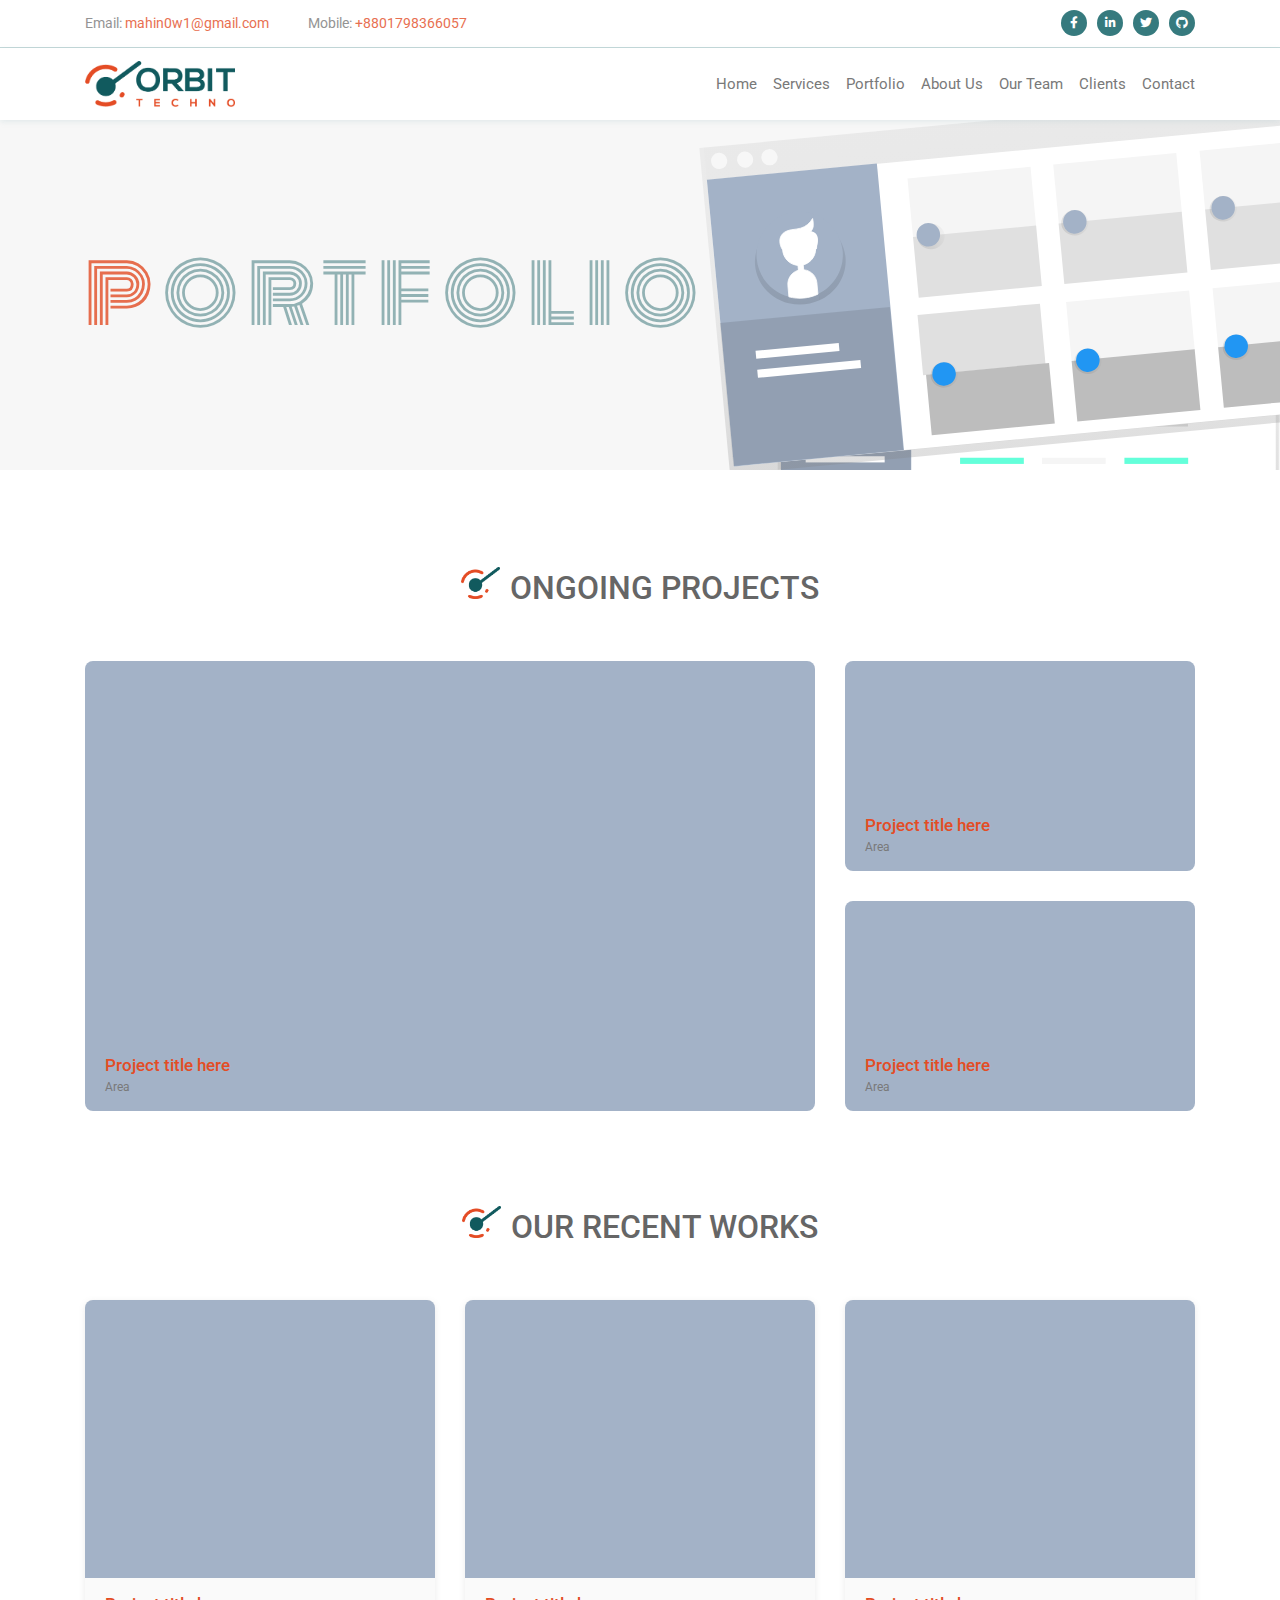
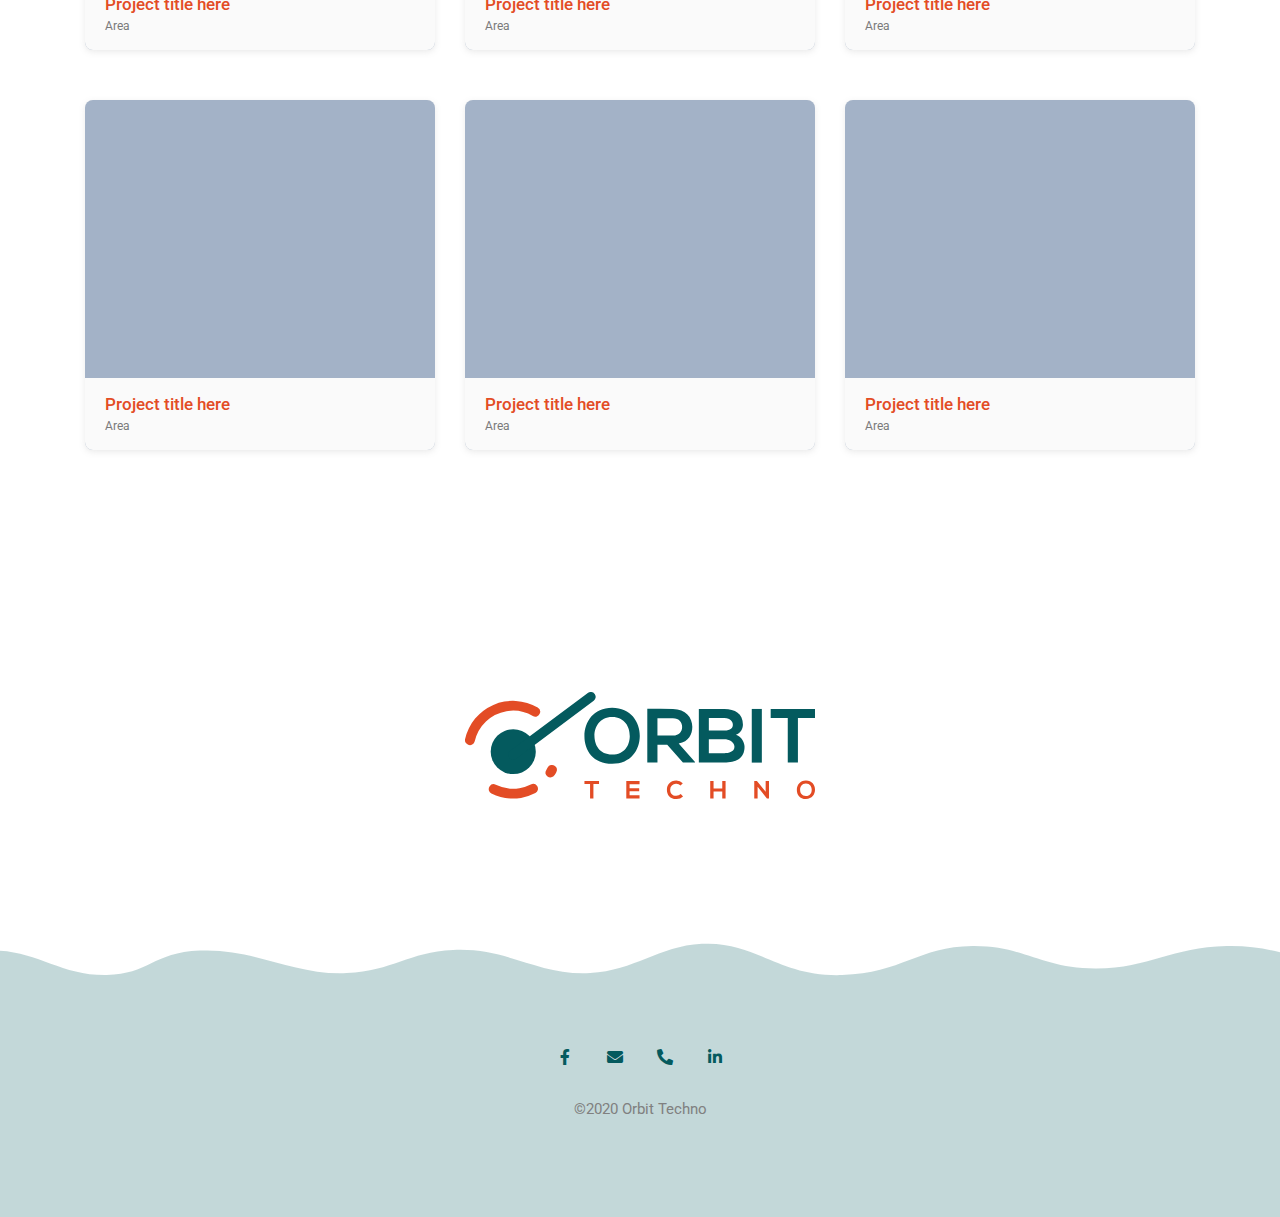
<file: portfolio.html>
<!DOCTYPE html>
<html lang="en">

<head>
    <meta charset="UTF-8">
    <meta name="description" content="it company website of Bangladesh">
    <meta name="keywords"
        content="orbit techno, technology, orbit, techno, a2i, ict, game developer, Bangladesh, dhaka, bogura, it company, web designer, web developer">
    <meta name="author" content="Noore Alam Mahin, Mahin, Noore Alam">
    <meta name="viewport" content="width=device-width, initial-scale=1.0">
    <meta http-equiv="X-UA-Compatible" content="ie=edge">

    <title>ORBIT TECHNO</title>

    <!-- favicon -->
    <link rel="shortcut icon" href="favicon.ico" type="image/x-icon">
    <!-- Google font : Roboto, Monoton -->
    <link href="https://fonts.googleapis.com/css?family=Monoton|Roboto:300,400,500,700,900&display=swap"
        rel="stylesheet">
    <!-- Font Awesome Pro 5.11.2 -->
    <link rel="stylesheet" href="css/fontawesome.css">
    <!-- Bootstrap v4.3.1 -->
    <link rel="stylesheet" href="css/bootstrap.min.css">
    <!-- UIkit 3.3.1 -->
    <link rel="stylesheet" href="css/uikit.min.css">
    <!-- theme stylesheet -->
    <link rel="stylesheet" href="css/style.css">
    <link rel="stylesheet" href="css/responsive.css">

</head>

<body>
    <!-- navigation bar start from here -->
    <div class="top-nav">
        <div class="container">
            <div class="row">
                <div class="col-md-8 col-sm-8">
                    <p>Email: <a href="mailto:mahin0w1@gmail.com">mahin0w1@gmail.com</a> Mobile: <a
                            href="tel:+8801798366057">+8801798366057</a></p>
                </div>
                <div class="col-md-4 col-sm-4">
                    <div class="social-top">
                        <ul>
                            <li><a href="#" target="_blank"><i class="fab fa-facebook-f"></i></a></li>
                            <li><a href="#" target="_blank"><i class="fab fa-linkedin-in"></i></a></li>
                            <li><a href="#" target="_blank"><i class="fab fa-twitter"></i></a></li>
                            <li><a href="#" target="_blank"><i class="fab fa-github"></i></a></li>
                        </ul>
                    </div>
                </div>
            </div>
        </div>
    </div>
    <nav class="navbar navbar-expand-lg secondary-nav"
        uk-sticky="top: 100; animation: uk-animation-slide-top; bottom: #sticky-on-scroll-up">
        <div class="container">
            <a class="navbar-brand" href="index.html"><img src="images/logo.png" alt=""></a>

            <button class="navbar-toggler" type="button" data-toggle="collapse" data-target="#navbarSupportedContent"
                aria-controls="navbarSupportedContent" aria-expanded="false" aria-label="Toggle navigation">
                <i class="far fa-bars"></i>
            </button>

            <div class="collapse navbar-collapse" id="navbarSupportedContent">
                <ul class="navbar-nav ml-auto">
                    <li class="nav-item"><a class="nav-link" href="index.html">Home</a></li>
                    <li class="nav-item"><a class="nav-link" href="services.html">Services</a></li>
                    <li class="nav-item"><a class="nav-link" href="portfolio.html">Portfolio</a></li>
                    <li class="nav-item"><a class="nav-link" href="about-us.html">About Us</a></li>
                    <li class="nav-item"><a class="nav-link" href="team.html">Our Team</a></li>
                    <li class="nav-item"><a class="nav-link" href="clients.html">Clients</a></li>
                    <li class="nav-item"><a class="nav-link" href="contact.html">Contact</a></li>
                </ul>
            </div>
        </div>
    </nav>
    <!-- navigation bar ens here -->

    <!-- inner page banner start from here -->
    <section class="page-banner" style="background-image: url(images/portfolio.svg);">
        <div class="container">
            <div class="page-banner-content">
                <div class="sec-title">
                    <h2>Portfolio</h2>
                </div>
            </div>
        </div>
    </section>
    <!-- inner page banner end here -->

    <!-- portfolio section start from here -->
    <section class="portfolio py-5">
        <div class="container py-5">
            <div class="row">
                <div class="col-12">
                    <div class="sec-title sec-img-title">
                        <img src="images/ot-icon.png">
                        <h3>Ongoing Projects</h3>
                    </div>
                </div>
                <div class="col-md-8 col-md-8">
                    <div class="last-one portfolio-box" style="background-image: url(images/ot-new.png);">
                        <div class="project-title">
                            <h4>Project title here</h4>
                            <p>Area</p>
                        </div>
                    </div>
                </div>
                <div class="col-md-4 col-sm-12">
                    <div class="row">
                        <div class="col-12">
                            <div class="last-two portfolio-box" style="background-image: url(images/ot-new.png);">
                                <div class="project-title">
                                    <h4>Project title here</h4>
                                    <p>Area</p>
                                </div>
                            </div>
                        </div>
                        <div class="col-12">
                            <div class="last-three portfolio-box" style="background-image: url(images/ot-new.png);">
                                <div class="project-title">
                                    <h4>Project title here</h4>
                                    <p>Area</p>
                                </div>
                            </div>
                        </div>                        
                        <!-- <div class="col-6">
                            <div class="last-three portfolio-box">
                                <a href="ongoing-projects.html">
                                    <img src="images/see more.svg" alt="">
                                </a>
                            </div>
                        </div> -->
                    </div>
                </div>
                <div class="col-12 pt-5 mt-3">
                    <div class="sec-title sec-img-title">
                        <img src="images/ot-icon.png">
                        <h3>Our Recent Works</h3>
                    </div>
                </div>
                <div class="col-md-4 col-sm-6">
                    <a href="#" target="_blank" class="recent-portfolio"
                        style="background-image: url(images/ot-new.png);">
                        <div class="project-title">
                            <h4>Project title here</h4>
                            <p>Area</p>
                        </div>
                    </a>
                </div>
                <div class="col-md-4 col-sm-6">
                    <a href="#" target="_blank" class="recent-portfolio"
                        style="background-image: url(images/ot-new.png);">
                        <div class="project-title">
                            <h4>Project title here</h4>
                            <p>Area</p>
                        </div>
                    </a>
                </div>
                <div class="col-md-4 col-sm-6">
                    <a href="#" target="_blank" class="recent-portfolio"
                        style="background-image: url(images/ot-new.png);">
                        <div class="project-title">
                            <h4>Project title here</h4>
                            <p>Area</p>
                        </div>
                    </a>
                </div>
                <div class="col-md-4 col-sm-6">
                    <a href="#" target="_blank" class="recent-portfolio"
                        style="background-image: url(images/ot-new.png);">
                        <div class="project-title">
                            <h4>Project title here</h4>
                            <p>Area</p>
                        </div>
                    </a>
                </div>
                <div class="col-md-4 col-sm-6">
                    <a href="#" target="_blank" class="recent-portfolio"
                        style="background-image: url(images/ot-new.png);">
                        <div class="project-title">
                            <h4>Project title here</h4>
                            <p>Area</p>
                        </div>
                    </a>
                </div>
                <div class="col-md-4 col-sm-6">
                    <a href="#" target="_blank" class="recent-portfolio"
                        style="background-image: url(images/ot-new.png);">
                        <div class="project-title">
                            <h4>Project title here</h4>
                            <p>Area</p>
                        </div>
                    </a>
                </div>
            </div>
        </div>
    </section>
    <!-- portfolio section end here -->

    <div class="py-5 text-center">
        <div class="container py-5">
            <div class="row">
                <div class="col-md-4 offset-md-4 pb-5">
                    <img src="images/logo.svg" alt="Orbit Techno">
                </div>
            </div>
        </div>
    </div>
    <div class="footer-sec py-5">
        <div class="container py-5">
            <div class="row">
                <div class="col-md-12">
                    <div class="footer-content text-center">
                        <div class="footer-icon pb-3">
                            <ul>
                                <li><a href="#" target="_blank"><i class="fab fa-facebook-f"></i></a></li>
                                <li><a href="#" target="_blank"><i class="fas fa-envelope"></i></a></li>
                                <li><a href="#" target="_blank"><i class="fas fa-phone-alt"></i></a></li>
                                <li><a href="#" target="_blank"><i class="fab fa-linkedin-in"></i></a></li>
                            </ul>
                        </div>
                        <p>©2020 Orbit Techno</p>
                    </div>
                </div>
            </div>
        </div>
    </div>
    <!-- js files -->
    <script src="js/jquery-3.4.1.min.js"></script>
    <script src="js/popper.min.js"></script>
    <script src="js/bootstrap.min.js"></script>
    <script src="js/uikit.min.js"></script>
    <script src="js/main.js"></script>

</body>

</html>
</file>
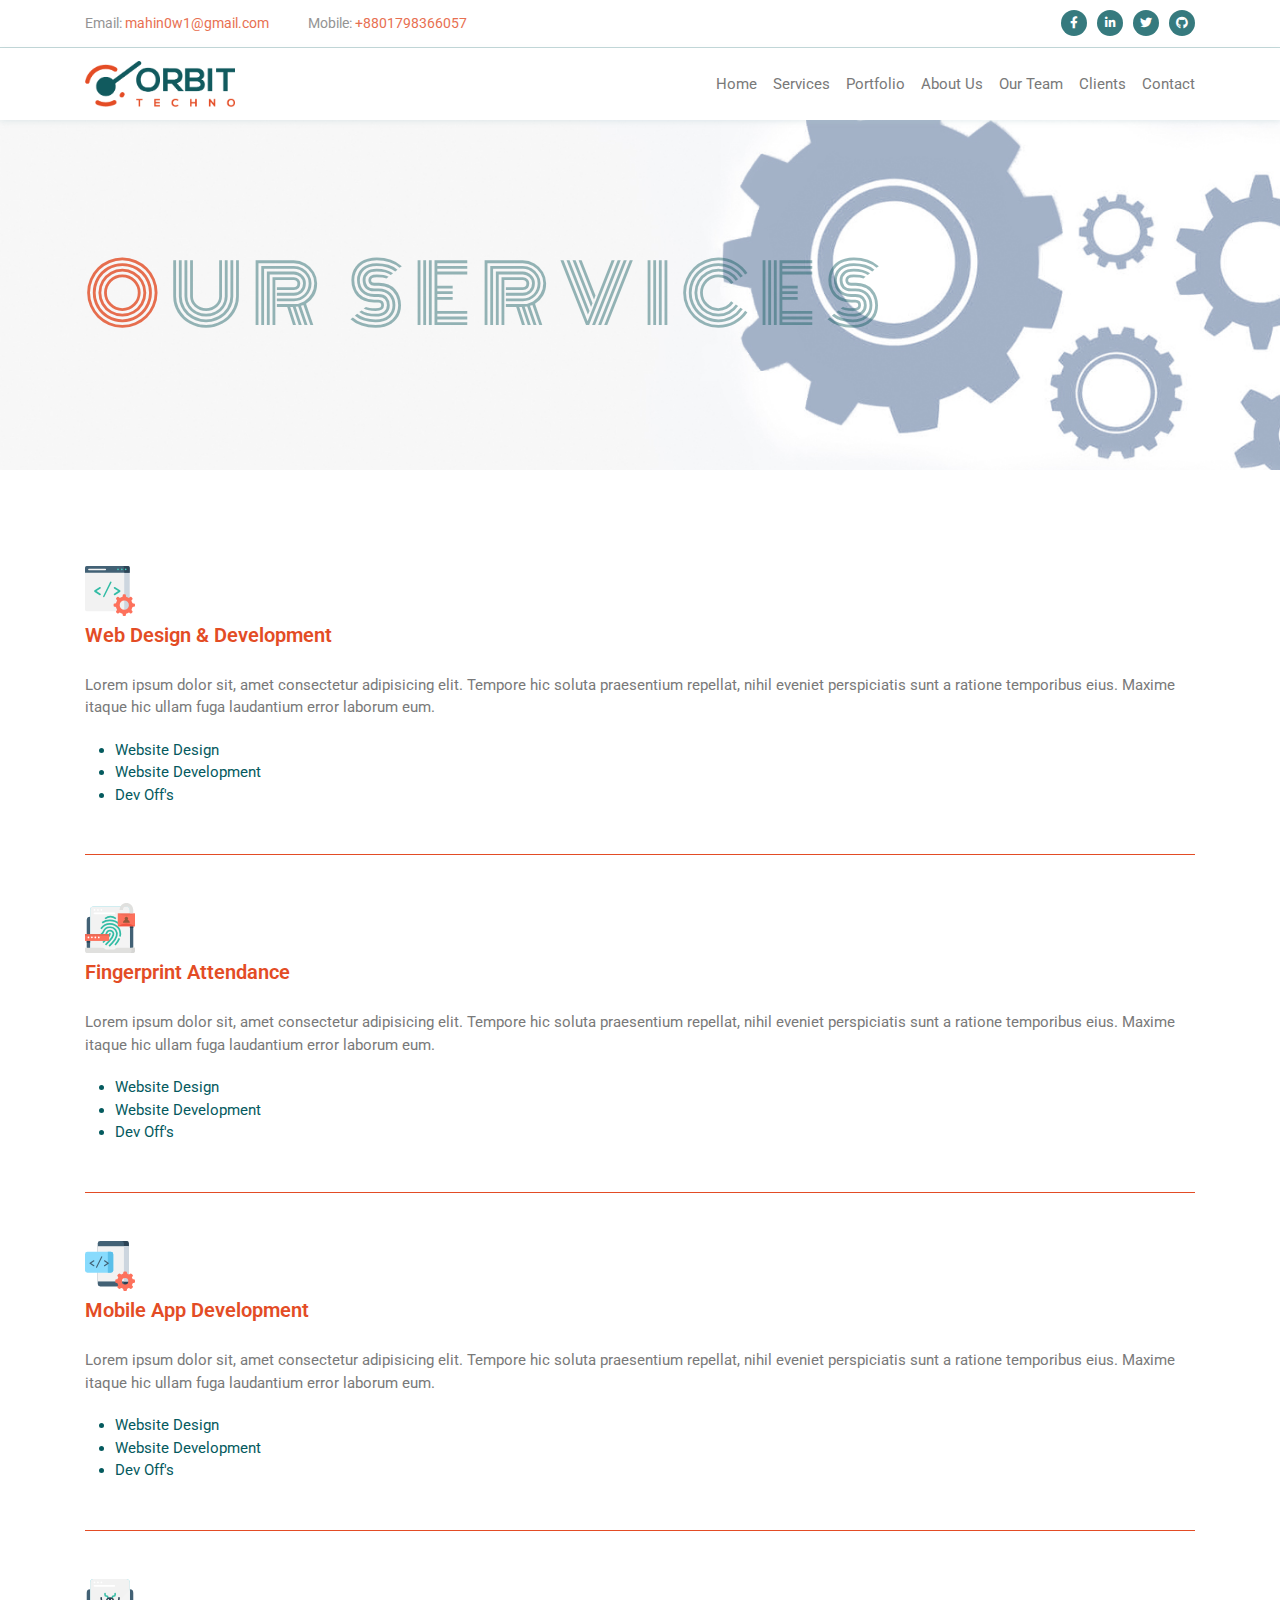
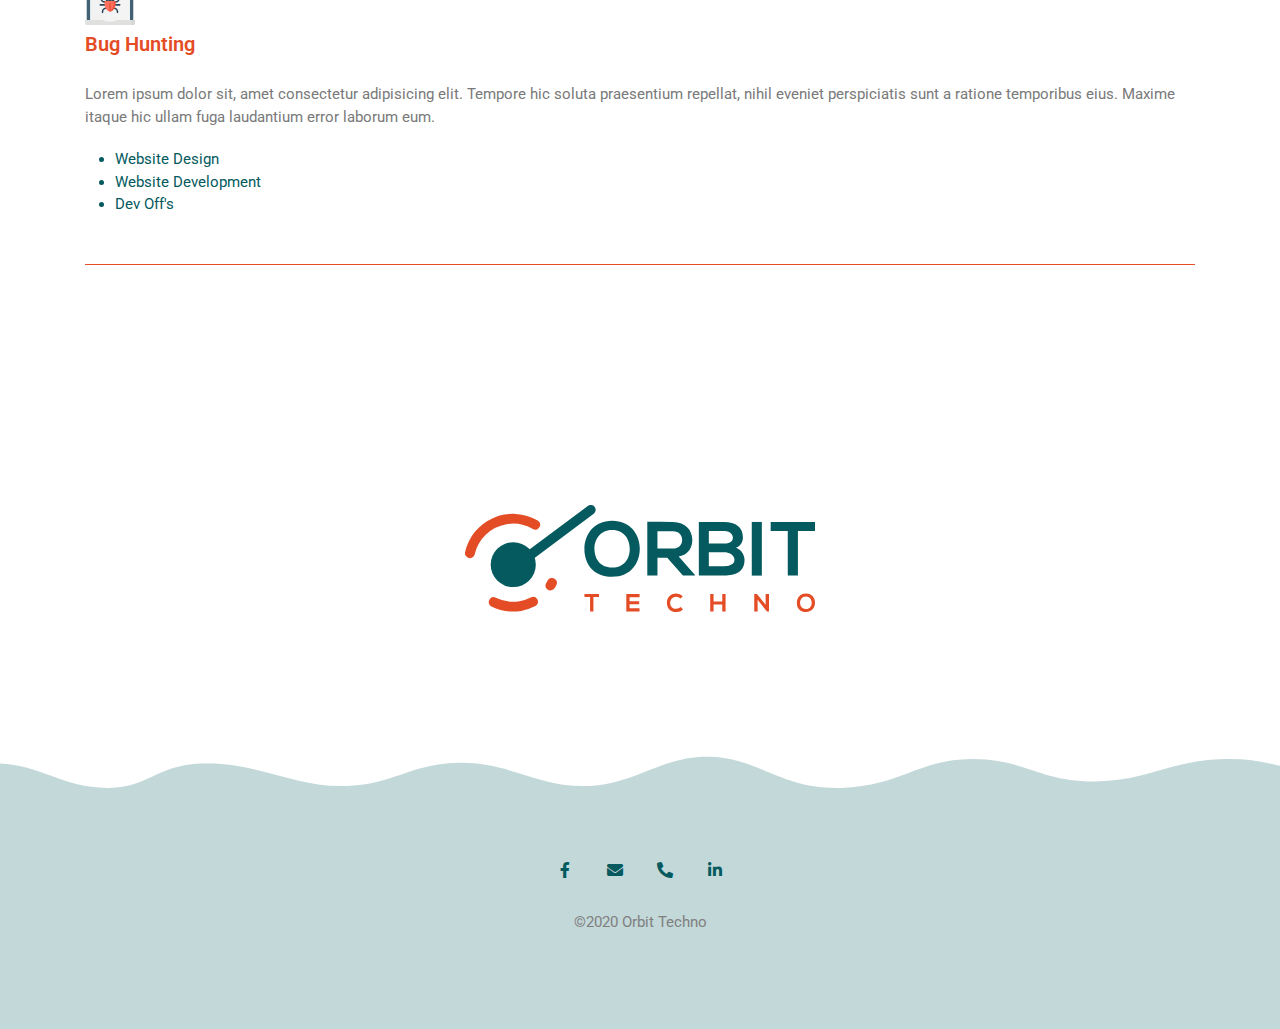
<file: services.html>
<!DOCTYPE html>
<html lang="en">

<head>
    <meta charset="UTF-8">
    <meta name="description" content="it company website of Bangladesh">
    <meta name="keywords"
        content="orbit techno, technology, orbit, techno, a2i, ict, game developer, Bangladesh, dhaka, bogura, it company, web designer, web developer">
    <meta name="author" content="Noore Alam Mahin, Mahin, Noore Alam">
    <meta name="viewport" content="width=device-width, initial-scale=1.0">
    <meta http-equiv="X-UA-Compatible" content="ie=edge">

    <title>ORBIT TECHNO</title>

    <!-- favicon -->
    <link rel="shortcut icon" href="favicon.ico" type="image/x-icon">
    <!-- Google font : Roboto, Monoton -->
    <link href="https://fonts.googleapis.com/css?family=Monoton|Roboto:300,400,500,700,900&display=swap"
        rel="stylesheet">
    <!-- Font Awesome Pro 5.11.2 -->
    <link rel="stylesheet" href="css/fontawesome.css">
    <!-- Bootstrap v4.3.1 -->
    <link rel="stylesheet" href="css/bootstrap.min.css">
    <!-- UIkit 3.3.1 -->
    <link rel="stylesheet" href="css/uikit.min.css">
    <!-- theme stylesheet -->
    <link rel="stylesheet" href="css/style.css">
    <link rel="stylesheet" href="css/responsive.css">

</head>

<body>
    <!-- navigation bar start from here -->
    <div class="top-nav">
        <div class="container">
            <div class="row">
                <div class="col-md-8 col-sm-12">
                    <p>Email: <a href="mailto:mahin0w1@gmail.com">mahin0w1@gmail.com</a> Mobile: <a
                            href="tel:+8801798366057">+8801798366057</a></p>
                </div>
                <div class="col-md-4 col-sm-12">
                    <div class="social-top">
                        <ul>
                            <li><a href="#" target="_blank"><i class="fab fa-facebook-f"></i></a></li>
                            <li><a href="#" target="_blank"><i class="fab fa-linkedin-in"></i></a></li>
                            <li><a href="#" target="_blank"><i class="fab fa-twitter"></i></a></li>
                            <li><a href="#" target="_blank"><i class="fab fa-github"></i></a></li>
                        </ul>
                    </div>
                </div>
            </div>
        </div>
    </div>
    <nav class="navbar navbar-expand-lg secondary-nav"
        uk-sticky="top: 100; animation: uk-animation-slide-top; bottom: #sticky-on-scroll-up">
        <div class="container">
            <a class="navbar-brand" href="index.html"><img src="images/logo.png" alt=""></a>

            <button class="navbar-toggler" type="button" data-toggle="collapse" data-target="#navbarSupportedContent"
                aria-controls="navbarSupportedContent" aria-expanded="false" aria-label="Toggle navigation">
                <i class="far fa-bars"></i>
            </button>

            <div class="collapse navbar-collapse" id="navbarSupportedContent">
                <ul class="navbar-nav ml-auto">
                    <li class="nav-item"><a class="nav-link" href="index.html">Home</a></li>
                    <li class="nav-item"><a class="nav-link" href="services.html">Services</a></li>
                    <li class="nav-item"><a class="nav-link" href="portfolio.html">Portfolio</a></li>
                    <li class="nav-item"><a class="nav-link" href="about-us.html">About Us</a></li>
                    <li class="nav-item"><a class="nav-link" href="team.html">Our Team</a></li>
                    <li class="nav-item"><a class="nav-link" href="clients.html">Clients</a></li>
                    <li class="nav-item"><a class="nav-link" href="contact.html">Contact</a></li>
                </ul>
            </div>
        </div>
    </nav>
    <!-- navigation bar ens here -->

    <!-- inner page banner start from here -->
    <section class="page-banner" style="background-image: url(images/services-background.jpg);">
        <div class="container">
            <div class="page-banner-content">
                <div class="sec-title">
                    <h2>Our Services</h2>
                </div>
            </div>
        </div>
    </section>
    <!-- inner page banner end here -->

    <!-- Services section start from here -->
    <section class="service-page py-5">
        <div class="container py-5">
            <div class="row">
                <div class="col-12">
                    <div class="service-details">
                        <div id="web" class="service-details-item pb-5 mb-5">
                            <div class="service-details-title">
                                <img src="images/web.svg" alt="Web Design & Development">
                                <h3>Web Design & Development</h3>
                            </div>
                            <div class="service-details-body">
                                <p>Lorem ipsum dolor sit, amet consectetur adipisicing elit. Tempore hic soluta
                                    praesentium repellat, nihil eveniet perspiciatis sunt a ratione temporibus eius.
                                    Maxime itaque hic ullam fuga laudantium error laborum eum.</p>
                                <ul>
                                    <li>Website Design</li>
                                    <li>Website Development</li>
                                    <li>Dev Off's</li>
                                </ul>
                            </div>
                        </div>
                        <div id="fingerprint" class="service-details-item pb-5 mb-5">
                            <div class="service-details-title">
                                <img src="images/finger.svg" alt="Web Design & Development">
                                <h3>Fingerprint Attendance</h3>
                            </div>
                            <div class="service-details-body">
                                <p>Lorem ipsum dolor sit, amet consectetur adipisicing elit. Tempore hic soluta
                                    praesentium repellat, nihil eveniet perspiciatis sunt a ratione temporibus eius.
                                    Maxime itaque hic ullam fuga laudantium error laborum eum.</p>
                                <ul>
                                    <li>Website Design</li>
                                    <li>Website Development</li>
                                    <li>Dev Off's</li>
                                </ul>
                            </div>
                        </div>
                        <div id="app" class="service-details-item pb-5 mb-5">
                            <div class="service-details-title">
                                <img src="images/app.svg" alt="Web Design & Development">
                                <h3>Mobile App Development</h3>
                            </div>
                            <div class="service-details-body">
                                <p>Lorem ipsum dolor sit, amet consectetur adipisicing elit. Tempore hic soluta
                                    praesentium repellat, nihil eveniet perspiciatis sunt a ratione temporibus eius.
                                    Maxime itaque hic ullam fuga laudantium error laborum eum.</p>
                                <ul>
                                    <li>Website Design</li>
                                    <li>Website Development</li>
                                    <li>Dev Off's</li>
                                </ul>
                            </div>
                        </div>
                        <div id="bug" class="service-details-item pb-5 mb-5">
                            <div class="service-details-title">
                                <img src="images/bug.svg" alt="Web Design & Development">
                                <h3>Bug Hunting</h3>
                            </div>
                            <div class="service-details-body">
                                <p>Lorem ipsum dolor sit, amet consectetur adipisicing elit. Tempore hic soluta
                                    praesentium repellat, nihil eveniet perspiciatis sunt a ratione temporibus eius.
                                    Maxime itaque hic ullam fuga laudantium error laborum eum.</p>
                                <ul>
                                    <li>Website Design</li>
                                    <li>Website Development</li>
                                    <li>Dev Off's</li>
                                </ul>
                            </div>
                        </div>
                    </div>
                </div>
            </div>
        </div>
    </section>
    <!-- Services section end here -->

    <div class="py-5 text-center">
        <div class="container py-5">
            <div class="row">
                <div class="col-md-4 offset-md-4 pb-5">
                    <img src="images/logo.svg" alt="Orbit Techno">
                </div>
            </div>
        </div>
    </div>
    <div class="footer-sec py-5">
        <div class="container py-5">
            <div class="row">
                <div class="col-md-12">
                    <div class="footer-content text-center">
                        <div class="footer-icon pb-3">
                            <ul>
                                <li><a href="#" target="_blank"><i class="fab fa-facebook-f"></i></a></li>
                                <li><a href="#" target="_blank"><i class="fas fa-envelope"></i></a></li>
                                <li><a href="#" target="_blank"><i class="fas fa-phone-alt"></i></a></li>
                                <li><a href="#" target="_blank"><i class="fab fa-linkedin-in"></i></a></li>
                            </ul>
                        </div>
                        <p>©2020 Orbit Techno</p>
                    </div>
                </div>
            </div>
        </div>
    </div>
    <!-- js files -->
    <script src="js/jquery-3.4.1.min.js"></script>
    <script src="js/popper.min.js"></script>
    <script src="js/bootstrap.min.js"></script>
    <script src="js/uikit.min.js"></script>
    <script src="js/main.js"></script>

</body>

</html>
</file>
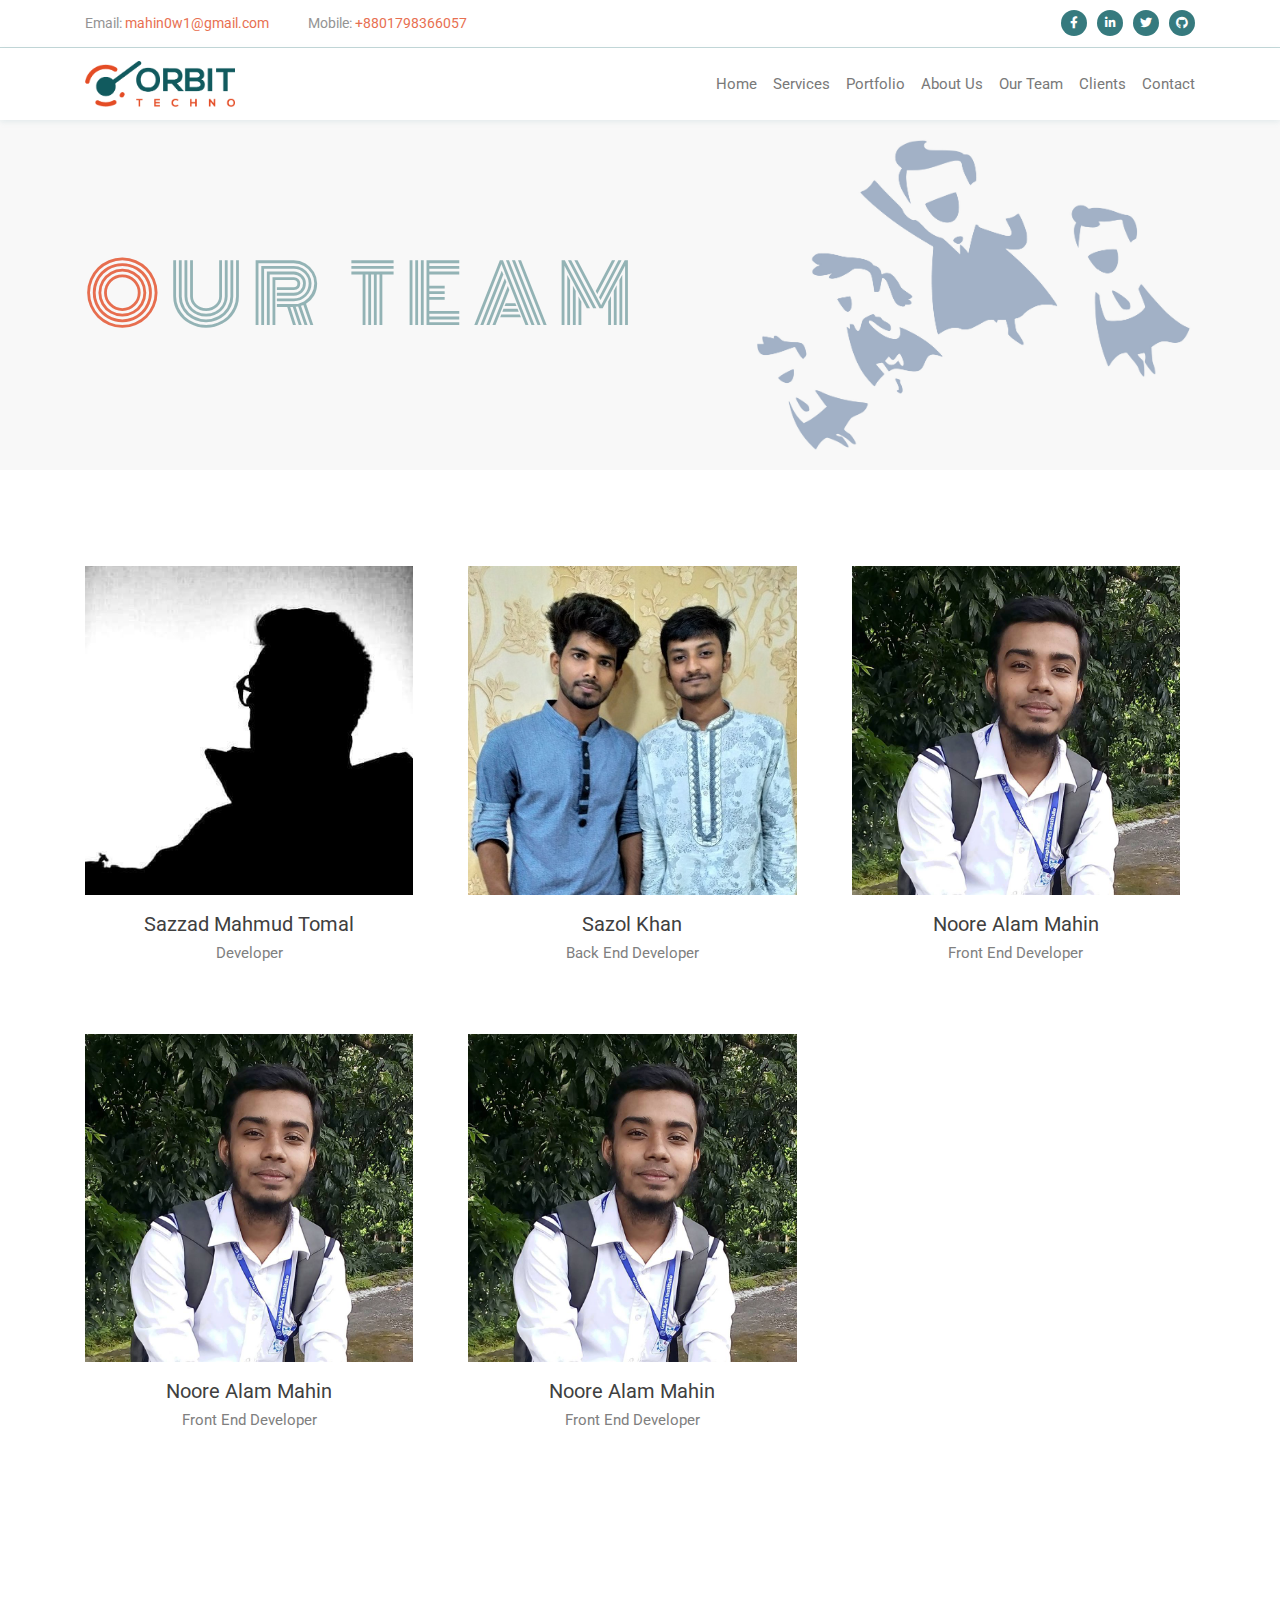
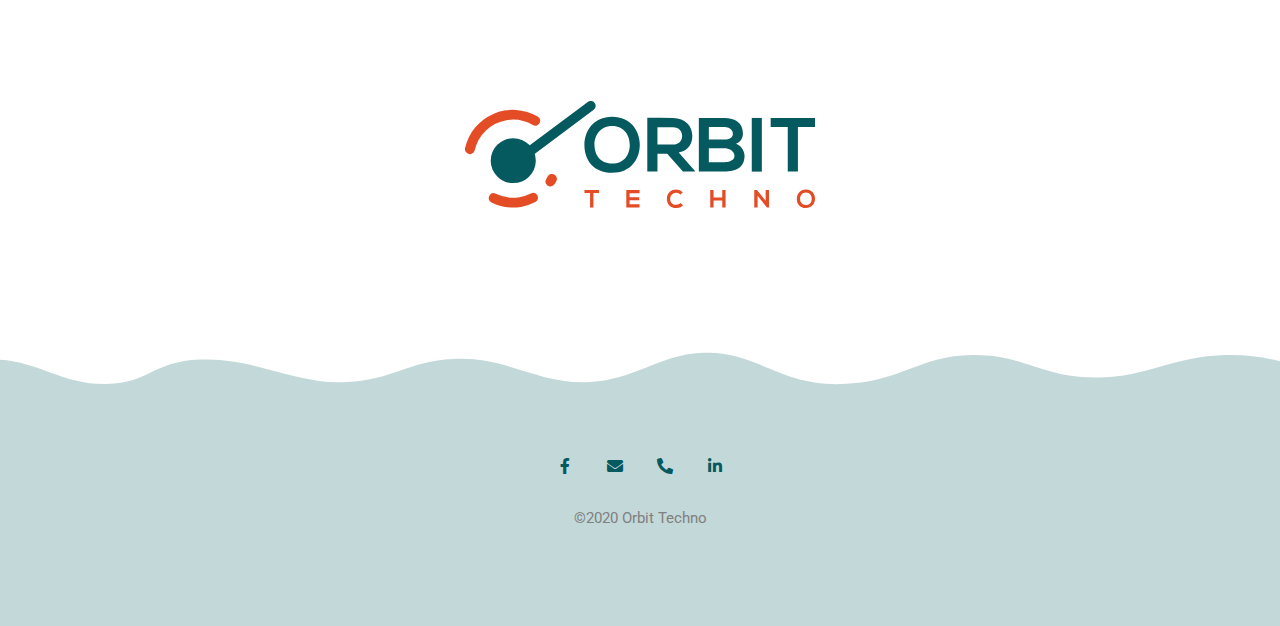
<file: team.html>
<!DOCTYPE html>
<html lang="en">

<head>
    <meta charset="UTF-8">
    <meta name="description" content="it company website of Bangladesh">
    <meta name="keywords"
        content="orbit techno, technology, orbit, techno, a2i, ict, game developer, Bangladesh, dhaka, bogura, it company, web designer, web developer">
    <meta name="author" content="Noore Alam Mahin, Mahin, Noore Alam">
    <meta name="viewport" content="width=device-width, initial-scale=1.0">
    <meta http-equiv="X-UA-Compatible" content="ie=edge">

    <title>ORBIT TECHNO</title>

    <!-- favicon -->
    <link rel="shortcut icon" href="favicon.ico" type="image/x-icon">
    <!-- Google font : Roboto, Monoton -->
    <link href="https://fonts.googleapis.com/css?family=Monoton|Roboto:300,400,500,700,900&display=swap"
        rel="stylesheet">
    <!-- Font Awesome Pro 5.11.2 -->
    <link rel="stylesheet" href="css/fontawesome.css">
    <!-- Bootstrap v4.3.1 -->
    <link rel="stylesheet" href="css/bootstrap.min.css">
    <!-- UIkit 3.3.1 -->
    <link rel="stylesheet" href="css/uikit.min.css">
    <!-- theme stylesheet -->
    <link rel="stylesheet" href="css/style.css">
    <link rel="stylesheet" href="css/responsive.css">

</head>

<body>
    
    <!-- navigation bar start from here -->
    <div class="top-nav">
        <div class="container">
            <div class="row">
                <div class="col-md-8 col-sm-8">
                    <p>Email: <a href="mailto:mahin0w1@gmail.com">mahin0w1@gmail.com</a> Mobile: <a
                            href="tel:+8801798366057">+8801798366057</a></p>
                </div>
                <div class="col-md-4 col-sm-4">
                    <div class="social-top">
                        <ul>
                            <li><a href="#" target="_blank"><i class="fab fa-facebook-f"></i></a></li>
                            <li><a href="#" target="_blank"><i class="fab fa-linkedin-in"></i></a></li>
                            <li><a href="#" target="_blank"><i class="fab fa-twitter"></i></a></li>
                            <li><a href="#" target="_blank"><i class="fab fa-github"></i></a></li>
                        </ul>
                    </div>
                </div>
            </div>
        </div>
    </div>

    <nav class="navbar navbar-expand-lg secondary-nav"
        uk-sticky="top: 100; animation: uk-animation-slide-top; bottom: #sticky-on-scroll-up">
        <div class="container">
            <a class="navbar-brand" href="index.html"><img src="images/logo.png" alt=""></a>

            <button class="navbar-toggler" type="button" data-toggle="collapse" data-target="#navbarSupportedContent"
                aria-controls="navbarSupportedContent" aria-expanded="false" aria-label="Toggle navigation">
                <i class="far fa-bars"></i>
            </button>

            <div class="collapse navbar-collapse" id="navbarSupportedContent">
                <ul class="navbar-nav ml-auto">
                    <li class="nav-item"><a class="nav-link" href="index.html">Home</a></li>
                    <li class="nav-item"><a class="nav-link" href="services.html">Services</a></li>
                    <li class="nav-item"><a class="nav-link" href="portfolio.html">Portfolio</a></li>
                    <li class="nav-item"><a class="nav-link" href="about-us.html">About Us</a></li>
                    <li class="nav-item"><a class="nav-link" href="team.html">Our Team</a></li>
                    <li class="nav-item"><a class="nav-link" href="clients.html">Clients</a></li>
                    <li class="nav-item"><a class="nav-link" href="contact.html">Contact</a></li>
                </ul>
            </div>
        </div>
    </nav>
    <!-- navigation bar ens here -->

    <!-- inner page banner start from here -->
    <section class="page-banner" style="background-image: url(images/team-bg.jpg);">
        <div class="container">
            <div class="page-banner-content">
                <div class="sec-title">
                    <h2>Our Team</h2>
                </div>
            </div>
        </div>
    </section>
    <!-- inner page banner end here -->

    <!-- TEAM section start from here  -->
    <section class="team-sec py-5">
        <div class="container py-5">
            <div class="row pb-5" uk-grid>
                <div class="col-md-4 col-sm-6">
                    <div class="team-card">
                        <div class="member-img">
                            <img src="images/sazzad.jpg" alt="">
                            <div class="follow-me">
                                <ul>
                                    <li><a href="#" target="_blank"><i class="fab fa-github"></i></a></li>
                                    <li><a href="#" target="_blank"><i class="fab fa-linkedin-in"></i></a></li>
                                    <li><a href="#" target="_blank"><i class="fab fa-facebook"></i></a></li>
                                    <li><a href="#" target="_blank"><i class="fas fa-globe-asia"></i></a></li>
                                </ul>
                            </div>
                        </div>
                        <h4>Sazzad Mahmud Tomal</h4>
                        <h5>Developer</h5>
                    </div>
                </div>
                <div class="col-md-4 col-sm-6">
                    <div class="team-card">
                        <div class="member-img">
                            <img src="images/sazol.jpg" alt="">
                            <div class="follow-me">
                                <ul>
                                    <li><a href="#" target="_blank"><i class="fab fa-github"></i></a></li>
                                    <li><a href="#" target="_blank"><i class="fab fa-linkedin-in"></i></a></li>
                                    <li><a href="#" target="_blank"><i class="fab fa-facebook"></i></a></li>
                                    <li><a href="#" target="_blank"><i class="fas fa-globe-asia"></i></a></li>
                                </ul>
                            </div>
                        </div>
                        <h4>Sazol Khan</h4>
                        <h5>Back End Developer</h5>
                    </div>
                </div>
                <div class="col-md-4 col-sm-6">
                    <div class="team-card">
                        <div class="member-img">
                            <img src="images/Noore_Alam_Mahin.jpg" alt="">
                            <div class="follow-me">
                                <ul>
                                    <li><a href="#" target="_blank"><i class="fab fa-github"></i></a></li>
                                    <li><a href="#" target="_blank"><i class="fab fa-linkedin-in"></i></a></li>
                                    <li><a href="#" target="_blank"><i class="fab fa-facebook"></i></a></li>
                                    <li><a href="#" target="_blank"><i class="fas fa-globe-asia"></i></a></li>
                                </ul>
                            </div>
                        </div>
                        <h4>Noore Alam Mahin</h4>
                        <h5>Front End Developer</h5>
                    </div>
                </div>
                <div class="col-md-4 col-sm-6">
                    <div class="team-card">
                        <div class="member-img">
                            <img src="images/Noore_Alam_Mahin.jpg" alt="">
                            <div class="follow-me">
                                <ul>
                                    <li><a href="#" target="_blank"><i class="fab fa-github"></i></a></li>
                                    <li><a href="#" target="_blank"><i class="fab fa-linkedin-in"></i></a></li>
                                    <li><a href="#" target="_blank"><i class="fab fa-facebook"></i></a></li>
                                    <li><a href="#" target="_blank"><i class="fas fa-globe-asia"></i></a></li>
                                </ul>
                            </div>
                        </div>
                        <h4>Noore Alam Mahin</h4>
                        <h5>Front End Developer</h5>
                    </div>
                </div>
                <div class="col-md-4 col-sm-6">
                    <div class="team-card">
                        <div class="member-img">
                            <img src="images/Noore_Alam_Mahin.jpg" alt="">
                            <div class="follow-me">
                                <ul>
                                    <li><a href="#" target="_blank"><i class="fab fa-github"></i></a></li>
                                    <li><a href="#" target="_blank"><i class="fab fa-linkedin-in"></i></a></li>
                                    <li><a href="#" target="_blank"><i class="fab fa-facebook"></i></a></li>
                                    <li><a href="#" target="_blank"><i class="fas fa-globe-asia"></i></a></li>
                                </ul>
                            </div>
                        </div>
                        <h4>Noore Alam Mahin</h4>
                        <h5>Front End Developer</h5>
                    </div>
                </div>
            </div>
        </div>
    </section>
    <!-- TEAM section end here -->

    <div class="py-5 text-center">
        <div class="container py-5">
            <div class="row">
                <div class="col-md-4 offset-md-4 pb-5">
                    <img src="images/logo.svg" alt="Orbit Techno">
                </div>
            </div>
        </div>
    </div>

    <div class="footer-sec py-5">
        <div class="container py-5">
            <div class="row">
                <div class="col-md-12">
                    <div class="footer-content text-center">
                        <div class="footer-icon pb-3">
                            <ul>
                                <li><a href="#" target="_blank"><i class="fab fa-facebook-f"></i></a></li>
                                <li><a href="#" target="_blank"><i class="fas fa-envelope"></i></a></li>
                                <li><a href="#" target="_blank"><i class="fas fa-phone-alt"></i></a></li>
                                <li><a href="#" target="_blank"><i class="fab fa-linkedin-in"></i></a></li>
                            </ul>
                        </div>
                        <p>©2020 Orbit Techno</p>
                    </div>
                </div>
            </div>
        </div>
    </div>

    <!-- js files -->
    <script src="js/jquery-3.4.1.min.js"></script>
    <script src="js/popper.min.js"></script>
    <script src="js/bootstrap.min.js"></script>
    <script src="js/uikit.min.js"></script>
    <script src="js/main.js"></script>

</body>

</html>
</file>
<file: css/toggler.css>
/* -------------------------------- 

Primary style

-------------------------------- */

*,
*::after,
*::before {
  -webkit-box-sizing: border-box;
  -moz-box-sizing: border-box;
  box-sizing: border-box;
}

html * {
  -webkit-font-smoothing: antialiased;
  -moz-osx-font-smoothing: grayscale;
}

/* -------------------------------- 

Main Components 

-------------------------------- */

main {
  position: relative;
  z-index: 2;
  height: 100vh;
  overflow-y: auto;
  -webkit-overflow-scrolling: touch;
  padding: 200px 5%;
  background-color: #60AACC;
  -webkit-transform: translateZ(0);
  -moz-transform: translateZ(0);
  -ms-transform: translateZ(0);
  -o-transform: translateZ(0);
  transform: translateZ(0);
  -webkit-backface-visibility: hidden;
  backface-visibility: hidden;
  -webkit-transition: -webkit-transform 0.7s;
  -moz-transition: -moz-transform 0.7s;
  transition: transform 0.7s;
  -webkit-transition-timing-function: cubic-bezier(0.91, 0.01, 0.6, 0.99);
  -moz-transition-timing-function: cubic-bezier(0.91, 0.01, 0.6, 0.99);
  transition-timing-function: cubic-bezier(0.91, 0.01, 0.6, 0.99);
}

main h1,
main p {
  text-align: center;
}

main h1 {
  font-size: 36px !important;
  margin-bottom: 22px;
}

main p {
  font-family: "Merriweather", serif;
  color: #d6dfdb;
  max-width: 450px;
  margin: 0 auto;
  line-height: 1.6;
  font-size: 20px !important;
}

.navigation-is-open main {
  -webkit-transform: translateX(100%);
  -moz-transform: translateX(100%);
  -ms-transform: translateX(100%);
  -o-transform: translateX(100%);
  transform: translateX(100%);
}

@media only screen and (min-width: 768px) {
  main {
    padding: 250px 10%;
  }
}

.nav-trigger {
  position: fixed;
  z-index: 3;
  right: 5%;
  top: 30px;
  height: 54px;
  width: 54px;
  background-color: white;
  border-radius: 50%;
  overflow: hidden;
  text-indent: 100%;
  white-space: nowrap;
  -webkit-transition: -webkit-transform 0.5s;
  -moz-transition: -moz-transform 0.5s;
  transition: transform 0.5s;
  border-radius: 15px;
}

.nav-trigger .nav-icon {
  position: absolute;
  left: 50%;
  top: 50%;
  bottom: auto;
  right: auto;
  -webkit-transform: translateX(-50%) translateY(-50%);
  -moz-transform: translateX(-50%) translateY(-50%);
  -ms-transform: translateX(-50%) translateY(-50%);
  -o-transform: translateX(-50%) translateY(-50%);
  transform: translateX(-50%) translateY(-50%);
  width: 28px;
  height: 3px;
  background-color: #E34C25;
}

.nav-trigger .nav-icon::before,
.nav-trigger .nav-icon:after {
  content: '';
  position: absolute;
  top: 0;
  right: 0;
  width: 100%;
  height: 100%;
  background-color: inherit;
  /* Force Hardware Acceleration in WebKit */

  -webkit-transform: translateZ(0);
  -moz-transform: translateZ(0);
  -ms-transform: translateZ(0);
  -o-transform: translateZ(0);
  transform: translateZ(0);
  -webkit-backface-visibility: hidden;
  backface-visibility: hidden;
  -webkit-transition: -webkit-transform 0.5s, width 0.5s, top 0.3s;
  -moz-transition: -moz-transform 0.5s, width 0.5s, top 0.3s;
  transition: transform 0.5s, width 0.5s, top 0.3s;
}

.nav-trigger .nav-icon::before {
  -webkit-transform-origin: right top;
  -moz-transform-origin: right top;
  -ms-transform-origin: right top;
  -o-transform-origin: right top;
  transform-origin: right top;
  -webkit-transform: translateY(-6px);
  -moz-transform: translateY(-6px);
  -ms-transform: translateY(-6px);
  -o-transform: translateY(-6px);
  transform: translateY(-9px);
}

.nav-trigger .nav-icon::after {
  -webkit-transform-origin: right bottom;
  -moz-transform-origin: right bottom;
  -ms-transform-origin: right bottom;
  -o-transform-origin: right bottom;
  transform-origin: right bottom;
  -webkit-transform: translateY(6px);
  -moz-transform: translateY(6px);
  -ms-transform: translateY(6px);
  -o-transform: translateY(6px);
  transform: translateY(9px);
}

.no-touch .nav-trigger:hover .nav-icon::after {
  top: 2px;
}

.no-touch .nav-trigger:hover .nav-icon::before {
  top: -2px;
}

.nav-trigger svg {
  position: absolute;
  top: 0;
  left: 0;
}

.nav-trigger circle {
  -webkit-transition: stroke-dashoffset 0.4s 0s;
  -moz-transition: stroke-dashoffset 0.4s 0s;
  transition: stroke-dashoffset 0.4s 0s;
}

.navigation-is-open .nav-trigger {
  -webkit-transform: rotate(180deg);
  -moz-transform: rotate(180deg);
  -ms-transform: rotate(180deg);
  -o-transform: rotate(180deg);
  transform: rotate(180deg);
  border-radius: 32px;
}

.navigation-is-open .nav-trigger .nav-icon::after,
.navigation-is-open .nav-trigger .nav-icon::before {
  width: 50%;
  -webkit-transition: -webkit-transform 0.5s, width 0.5s;
  -moz-transition: -moz-transform 0.5s, width 0.5s;
  transition: transform 0.5s, width 0.5s;
}

.navigation-is-open .nav-trigger .nav-icon::before {
  -webkit-transform: rotate(45deg);
  -moz-transform: rotate(45deg);
  -ms-transform: rotate(45deg);
  -o-transform: rotate(45deg);
  transform: rotate(45deg);
}

.navigation-is-open .nav-trigger .nav-icon::after {
  -webkit-transform: rotate(-45deg);
  -moz-transform: rotate(-45deg);
  -ms-transform: rotate(-45deg);
  -o-transform: rotate(-45deg);
  transform: rotate(-45deg);
}

.no-touch .navigation-is-open .nav-trigger:hover .nav-icon::after,
.no-touch .navigation-is-open .nav-trigger:hover .nav-icon::before {
  top: 0;
}

.navigation-is-open .nav-trigger circle {
  stroke-dashoffset: 0;
  -webkit-transition: stroke-dashoffset 0.4s 0.3s;
  -moz-transition: stroke-dashoffset 0.4s 0.3s;
  transition: stroke-dashoffset 0.4s 0.3s;
}

.nav {
  position: fixed;
  z-index: 2;
  top: 0;
  left: 0;
  height: 100%;
  width: 100%;
  background-color: #243040;
  visibility: hidden;
  -webkit-transition: visibility 0s 0.7s;
  -moz-transition: visibility 0s 0.7s;
  transition: visibility 0s 0.7s;
}

.nav .navigation-wrapper {
  height: 100%;
  overflow-y: auto;
  -webkit-overflow-scrolling: touch;
  padding: 40px 5% 40px calc(5% + 80px);
  -webkit-transform: translateZ(0);
  -moz-transform: translateZ(0);
  -ms-transform: translateZ(0);
  -o-transform: translateZ(0);
  transform: translateZ(0);
  -webkit-backface-visibility: hidden;
  backface-visibility: hidden;
  -webkit-transform: translateX(-50%);
  -moz-transform: translateX(-50%);
  -ms-transform: translateX(-50%);
  -o-transform: translateX(-50%);
  transform: translateX(-50%);
  -webkit-transition: -webkit-transform 0.7s;
  -moz-transition: -moz-transform 0.7s;
  transition: transform 0.7s;
  -webkit-transition-timing-function: cubic-bezier(0.86, 0.01, 0.77, 0.78);
  -moz-transition-timing-function: cubic-bezier(0.86, 0.01, 0.77, 0.78);
  transition-timing-function: cubic-bezier(0.86, 0.01, 0.77, 0.78);
}

.navigation-is-open .nav {
  visibility: visible;
  -webkit-transition: visibility 0s 0s;
  -moz-transition: visibility 0s 0s;
  transition: visibility 0s 0s;
}

.navigation-is-open .nav .navigation-wrapper {
  -webkit-transform: translateX(0);
  -moz-transform: translateX(0);
  -ms-transform: translateX(0);
  -o-transform: translateX(0);
  transform: translateX(0);
  -webkit-transition: -webkit-transform 0.5s;
  -moz-transition: -moz-transform 0.5s;
  transition: transform 0.5s;
  -webkit-transition-timing-function: cubic-bezier(0.82, 0.01, 0.77, 0.78);
  -moz-transition-timing-function: cubic-bezier(0.82, 0.01, 0.77, 0.78);
  transition-timing-function: cubic-bezier(0.82, 0.01, 0.77, 0.78);
}

.nav .primary-nav li {
  margin: 20px 0;
}

.nav .primary-nav a {
  font-family: "Merriweather", serif;
  font-size: 28px;
  color: rgba(255, 255, 255, 0.3);
  display: inline-block;
  transition: all 0.3s ease-out;
}

.nav .primary-nav a.selected,
.no-touch .nav .primary-nav a:hover {
  color: #ffffff;
  transition: all 0.3s ease-out;
}

.no-touch .nav .primary-nav a:hover,
.nav .primary-nav a:hover,
.nav .contact-info li a:hover {
  color: #ffffff;
  transition: all 0.3s ease-out;
}

.nav .contact-info li,
.nav .contact-info li a {
  font-family: "Merriweather", serif;
  margin: 15px 0;
  line-height: 1.25;
  color: rgba(255, 255, 255, 0.3);
  font-size: 20px;
  text-align: right;
  transition: all 0.3s ease-out;
}

/*----- UNSURE? -----*/

.nav .navigation-wrapper {
  width: 100%;
}

.nav .navigation-wrapper::after {
  clear: both;
  content: "";
  display: table;
}

/*----- NO JS -----*/

.no-js main {
  height: auto;
  overflow: visible;
}

.no-js .nav {
  position: static;
  visibility: visible;
}

.no-js .nav .navigation-wrapper {
  height: auto;
  overflow: visible;
  padding: 100px 5%;
  -webkit-transform: translateX(0);
  -moz-transform: translateX(0);
  -ms-transform: translateX(0);
  -o-transform: translateX(0);
  transform: translateX(0);
}

.nav .half-block {
  width: 50%;
  float: left;
}

@media only screen and (max-width: 800px) {
  .nav .half-block {
    width: 100%;
  }

  .contact-info {
    border-top: 2px solid rgba(255, 255, 255, 0.3);
  }

  .primary-nav li,
  .contact-info li,
  .contact-info li a,
  .contact-info li span {
    text-align: center !important;
  }

  .nav .navigation-wrapper {
    padding: 5% 30%;
  }

  .nav .contact-info {
    margin-top: 10px;
    padding-top: 30px;
  }
}

@media only screen and (max-width: 500px) {

  .primary-nav li,
  .contact-info li,
  .contact-info li a,
  .contact-info li span {
    text-align: left !important;
  }

  .nav .primary-nav {
    margin: 40px 0 0;
    padding: 0;
  }

  .contact-info {
    margin-bottom: 20px;
    padding-bottom: 20px;
  }

  .nav .navigation-wrapper {
    padding: 0px 6%;
    margin: 0;
  }
}
</file>
<file: css/style.css>
* {
    margin: 0;
    padding: 0;
    outline: 0;
    font-family: 'Roboto', sans-serif, 'Monoton', cursive;
}

/* *********************************************** */
/* typography css start from here */
/* *********************************************** */
h1,
h2,
h3,
h4,
h5,
h6,
a,
p,
button {
    font-family: 'Roboto', sans-serif;
    text-decoration: none;
}

h2 {
    font-family: 'Monoton', cursive;
}

a:hover {
    text-decoration: none;
}

.ot-btn {
    padding: 11px 40px;
    font-size: 15px;
    color: #E34C25;
    border: 1px solid #E34C25;
    border-radius: 18px;
    overflow: hidden;
    transition: linear .5s;
    cursor: pointer;
}

.ot-btn:hover {
    color: #fff;
    background: #E34C25;
    transition: linear .5s;
    padding: 11px 60px;
}

.ot-btn-fill {
    color: #fff;
    background: #E34C25;
    transition: linear .5s;
}


.ot-btn-outline {
    color: #E34C25;
    background: #fff;
    border: 1px solid #fff;
}


.btn-bg-green {
    background: #045A5E;
    border: none;
}

.sec-title {
    position: relative;
}

.sec-title h2 {
    margin: 0;
    position: absolute;
    opacity: 0.1;
    text-transform: uppercase;
    letter-spacing: 10px;
    font-size: 80px;
    top: -60px;
    color: #115A5E8A;
    width: 100%;
}

.sec-title h3 {
    margin-top: 0;
    color: #404040;
    opacity: 0.8;
    text-transform: uppercase;
    font-size: 32px;
    font-weight: 500;
}


.bg-orange {
    background-color: #E34C25;
}

.page-area {
    height: 100vh;
    overflow-y: auto;
}

.navigation {
    position: absolute;
    width: 100%;
    z-index: 10;
}

/* *********************************************** */
/* typography css start end here */
/* *********************************************** */
/* menu css */
/*  */
/* home section start from here */
.home-sec {
    position: relative;
}

header {
    padding: 25px;
}

.site-logo a {
    width: 180px;
    display: block;
    padding: 10px;
    background: #fff;
    border-radius: 15px;
    position: relative;
    z-index: 3;
}

.home {
    padding-top: 120px;
}

.home-contant {
    padding: 150px 0;
}

.home-contant h1 {
    font-weight: 600;
    font-size: 50px;
    color: #E34C25;
    line-height: 66px;
}

.home-contant p {
    font-size: 15px;
    color: #797979;
    margin-top: 35px;
    margin-bottom: 60px;
}

.home-contant a {
    display: inline-block;
}

.benner-img {
    position: relative;
    padding-top: 50px;
}

.benner-img img {
    position: absolute;
    width: 120%;
    max-width: none;
}

.object-one {
    position: absolute;
    width: 160px;
    bottom: 0;
    left: -30px;
}

.object-two {
    position: absolute;
    width: 70px;
    left: 30px;
    top: 0;
    z-index: 0;
    top: 50%;
    transform: translate(0, -50%);
}

.object-two img {
    opacity: 0.7;
}

/* home section end here */
/*  */
/* about section start from here */
.about-sec {
    position: relative;
}

.about-img {
    text-align: center;
}

.about-content {
    padding-top: 50px;
}

.about-content p {
    padding-bottom: 30px;
    color: #797979;
    font-size: 15px;
}

.about-content a {
    display: inline-block;
}

/* about section end here */
/*  */
/* service section start from here */
.service-sec {
    position: relative;
}

.service-card-outer {
    position: relative;
    margin-top: 0px !important;
    transition: linear .5;
}

.service-card-backlay {
    position: absolute;
    width: 170px;
    height: 170px;
    border-radius: 50%;
    background: #045A5E;
    opacity: 0.1;
    right: 10px;
    bottom: 10px;
    transform: translate(50%, 50%) scale(1);
    transition: linear .5s;
}

.service-card-outer:hover .service-card-backlay {
    transition: linear .5s;
    opacity: 1;
    width: 100%;
    height: 100%;
    border-radius: 0;
    transform: scale(2);
}

.service-card-outer:hover a {
    color: #fff;
    transition: linear .5s;
}

.service-card-outer:hover p {
    color: #fff;
    transition: linear .5s;
    opacity: .7;
}

.service-card {
    background: #F1F1F1;
    padding: 20px;
    position: relative;
    border-radius: 12px;
    top: -34px;
    padding-top: 50px;
    overflow: hidden;
}

.service-card-outer img {
    width: 100px;
    background: #fff;
    padding: 15px;
    border-radius: 10px;
    position: relative;
    z-index: 1;
    margin-left: 20px;
    padding-bottom: 12px;
}

.service-card a {
    color: #E34C25;
    font-size: 24px;
    font-weight: 500;
    position: relative;
    z-index: 1;
    transition: linear .5s;
}

.service-card p {
    color: #333;
    font-size: 15px;
    opacity: 0.6;
}

/* service section end here */
/*  */
/* PORTFOLIO section start from here  */

.portfolio-card {
    background-image: url(../images/img01.jpg);
    background-repeat: no-repeat;
    background-size: 100%;
    background-position: top;
    transition: linear .5s;
    height: 270px;
    position: relative;
    overflow: hidden;
    border-radius: 12px;
    background-color: #fafafa;
}

.portfolio-card:hover {
    background-position: bottom;
    transition: linear 1.5s;
}

.portfolio-label {
    padding: 15px 20px;
    background: #F1F1F1;
    box-shadow: 1px 3px 5px #1010105c;
    bottom: 20px;
    left: 0;
    position: absolute;
    width: 90%;
    border-radius: 0 12px 12px 0;
    transition: linear 0.5s;
}

.portfolio-card h4 {
    font-size: 15px;
    color: #333;
    display: -webkit-box;
    -webkit-box-orient: vertical;
    text-overflow: ellipsis;
    white-space: normal;
    -webkit-line-clamp: 2;
    overflow: hidden;
    margin-bottom: 0;
}

.portfolio-card:hover .portfolio-label {
    left: -100%;
    transition: linear 0.5s;
}



/* PORTFOLIO section end here */
/*  */
/* CLIENTS section start from here */
.clients-sec {
    padding-top: 150px;
    padding-bottom: 70px;
}

.client-logo ul {
    margin: 0;
    padding: 0;
    display: -ms-flexbox;
    display: flex;
    -ms-flex-wrap: wrap;
    flex-wrap: wrap;
}

.client-logo ul li {
    list-style: none;
    width: 25%;
    display: inline-block;
    overflow: hidden;
    border: 0.5px solid #ebebeb;
}

.client-logo ul li img {
    transform: scale(1);
    transition: linear .3s;
}

.client-logo ul li img:hover {
    transform: scale(1.1);
    transition: linear .3s;
}

/* CLIENTS section end here */
/*  */
/* TESTIMONIALS section start from here */
.testimonials-sec {
    padding-top: 150px;
    padding-bottom: 70px;
}

.testimonial-item img {
    width: 100px;
    height: 100px;
    border-radius: 55px;
    box-shadow: 0px 1px 3px #80808091;
}

.testimonial-item h4 {
    margin-top: 15px;
    color: #404040;
    margin-bottom: 5px;
}

.testimonial-item h5 {
    margin: 0;
    font-size: 14px;
    color: gray;
    margin-bottom: 30px;
}

.testimonial-item i {
    color: gray;
    font-size: 20px;
}

.testimonial-item p {
    color: #797979;
    font-size: 15px;
}

.slider .carousel-inner {
    padding-bottom: 50px;
}

.slider ol {
    margin-bottom: 0;
    z-index: 1;
}

.slider ol li {
    background: #E34C25;
    height: 5px;
    border-top: 0;
    border-bottom: 0;
    border-radius: 5px;
}

/* TESTIMONIALS section end here */
/*  */
/* TEAM section start from here */

.team-card {
    padding-bottom: 30px;
    text-align: center;
}

.member-img {
    position: relative;
    overflow: hidden;
}
.member-img img{
    width: 100%;
}
.follow-me {
    position: absolute;
    left: 0;
    bottom: -50px;
    background: #E34C25;
    text-align: center;
    right: 0;
    transition: linear .3s;
}

.member-img:hover .follow-me {
    bottom: 0;
}

.follow-me ul {
    margin: 0;
    padding: 0;
}

.follow-me ul li {
    list-style: none;
    padding: 8px 5px;
    display: inline-block;
}

.follow-me ul li a {
    padding: 5px;
    color: #fff;
    font-size: 18px;
}

.team-card h4 {
    margin-top: 15px;
    color: #404040;
    margin-bottom: 5px;
}

.team-card h5 {
    margin: 0;
    color: gray;
    font-weight: 400;
    font-size: 15px;
}

/* TEAM section end here */
/*  */
/* blog section start from here */

.blog-items {
    margin-bottom: 30px;
}

.blog-tm {
    position: relative;
}

.blog-tm p {
    margin: 0;
    position: absolute;
    top: 20px;
    right: 22px;
    padding: 3px 20px;
    border-radius: 20px;
    background: #E34C25;
    font-size: 12px;
    color: #fff;
}

.blog-body a {
    color: #045A5E;
    margin-bottom: 8px;
    margin-top: 15px;
    transition: linear .2s;
    display: -webkit-box;
    -webkit-box-orient: vertical;
    text-overflow: ellipsis;
    white-space: normal;
    -webkit-line-clamp: 2;
    overflow: hidden;
}

.blog-body p {
    font-size: 14px;
    color: #595959;
    display: -webkit-box;
    -webkit-box-orient: vertical;
    text-overflow: ellipsis;
    white-space: normal;
    -webkit-line-clamp: 3;
    overflow: hidden;
    margin: 0;
    opacity: 0.8;
}

.blog-items:hover a {
    color: #E34C25;
    transition: linear .2s;
}


/* blog section end here */
/* footer section */
.footer-content p {
    color: gray;
    font-size: 15px;
    margin: 0;
}

.footer-icon ul {
    padding: 0;
    margin-bottom: 0;
}

.footer-icon ul li {
    list-style: none;
    display: inline-block;
    padding: 0 5px;
}

.footer-icon ul li a {
    position: relative;
    display: block;
    height: 36px;
    width: 36px;
    border-radius: 20px;
    color: #045A5E;
    transition: linear .2s;
}

.footer-icon a:hover {
    background: #E34C25;
    transition: linear .2s;
    color: #fff;
}

.footer-icon ul li a i {
    position: absolute;
    left: 50%;
    top: 50%;
    transform: translate(-50%, -50%);
}

.footer-sec {
    background-image: url(../images/footer.svg);
    background-repeat: no-repeat;
    background-size: cover;
    background-position: top center;
}

/* ***************************************** */
/* contact page */
/* ***************************************** */
.top-nav {
    border-bottom: 1px solid #b4cecf;
    opacity: 0.8;
    isolation: isolate;
    padding: 5px 0;
}

.top-nav p {
    margin-bottom: 0;
    font-size: 14px;
    color: #797979;
    padding: 8px 0;
}

.top-nav p a {
    color: #E34C25;
    margin-right: 36px;
    transition: linear .2s;
}

.top-nav p a:hover {
    color: #045A5E;
    transition: linear .2s;
}

.top-nav p a:last-child {
    margin-right: 0px;
}

.social-top ul {
    margin: 0;
    list-style: none;
    padding: 5px 0;
    display: flex;
    justify-content: flex-end;
}

.social-top ul li {
    display: inline-block;
    margin-left: 10px;
}

.social-top ul li a {
    position: relative;
    display: block;
    height: 26px;
    width: 26px;
    border-radius: 20px;
    color: #fff;
    transition: linear .2s;
    background: #045A5E;
}

.social-top ul li a:hover {
    background: #E34C25;
    transition: linear .2s;
}

.social-top ul li a i {
    position: absolute;
    left: 50%;
    top: 50%;
    transform: translate(-50%, -50%);
    font-size: 12px;
}

.secondary-nav {
    position: relative;
    z-index: 1;
    background: #fff;
    box-shadow: 0 2px 5px #b4cecf47;
}

.secondary-nav ul li a {
    color: #797979;
    font-size: 15px;
    padding-top: 0;
    padding-bottom: 0;
    transition: linear .2s;
}

.secondary-nav ul li:last-child .nav-link {
    padding-right: 0;
}

.secondary-nav ul li a:hover {
    color: #E34C25;
    transition: linear .2s;
}

.navbar-brand {
    width: 150px;
    display: block;
}

.navbar-toggler {
    outline: none !important;
    border: 1px solid #045A5E;
    border-radius: 0;
    padding: 5px 10px;
}

.navbar-toggler i {
    color: #E34C25;
}

.page-banner {
    height: 350px;
    background-image: url(../images/contact-background-1.jpg);
    background-repeat: no-repeat;
    background-size: cover;
    background-position: center center;
    position: relative;
}

.page-banner div {
    height: 100%;
}

.page-banner-content h2 {
    position: absolute;
    top: 50%;
    transform: translate(0, -50%);
    opacity: 0.8;
}

.page-banner-content h2:first-letter {
    color: #E34C25;
}

.form-area {
    margin: 100px 0;
}

.form-area form {
    position: relative
}

.form-area label {
    display: block;
    font-size: 15px;
    color: #797979;
}

.form-area input,
.form-area textarea {
    width: 100%;
    border: 1px solid #797979;
    padding: 5px 10px;
    font-size: 15px;
    color: #404040;
    margin-bottom: 15px;
}

.form-area textarea {
    margin-bottom: 0;
}

.form-area button {
    position: absolute;
    bottom: 0;
    right: 15px;
    border-radius: 0;
    padding: 8px 30px !important;
    display: inline-block;
}

.gmap {
    margin-top: 131px;
    height: 324px;
}

.gmap iframe {

    width: 100%;
    height: 100%;
}

/* *********************************** */
/* Services page */
/* *********************************** */
.service-details-item {
    border-bottom: 1px solid #E34C25;
}

.service-details-title {
    margin-bottom: 25px;
}

.service-details-title img {
    width: 50px;
    margin-bottom: 5px;
}

.service-details-title h3 {
    color: #E34C25;
    font-size: 20px;
    font-weight: 600;
    margin: 0;
}

.service-details-body p {
    font-size: 15px;
    color: #797979;
}

.service-details-body ul {
    margin: 0;
}

.service-details-body ul li {
    color: #045A5E;
    font-size: 15px;
}

/* ******************************* */
/* portfolio section */
/* ******************************* */
.sec-img-title {
    display: table;
    width: auto;
    margin: auto;
    margin-bottom: 50px;
}

.sec-img-title img {
    display: table-cell;
    height: 32px;
    position: relative;
    /* top: -8px; */
    margin-right: 10px;
}

.sec-img-title h3 {
    display: table-cell;
    margin: 0;
}

.last-one {
    height: 450px;
}

.last-two {
    height: 210px;
}

.last-three {
    height: 210px;
}

.portfolio-box {
    background-repeat: no-repeat;
    background-position: top center;
    background-size: 100%;
    position: relative;
    overflow: hidden;
    border-radius: 8px;
    transition: linear .3s;
    background-color: #fafafa;
    margin-bottom: 30px;
}

.project-title {
    position: absolute;
    bottom: 0;
    width: 100%;
    padding: 15px 20px;
    transition: linear .3s;
}

.portfolio-box:hover .project-title {
    transition: linear .3s;
    background: #00000080;
    box-shadow: 0px 0px 100px #606060;
}

.portfolio-box:hover .project-title h4 {
    transition: linear .3s;
    color: #fff;
}

.portfolio-box:hover .project-title p {
    transition: linear .3s;
    color: #fff;
}

.portfolio-box a {
    display: block;
    position: absolute;
    top: 0;
    left: 0;
    right: 0;
    bottom: 0;
}

.portfolio-box a img {
    width: 80px;
    position: absolute;
    top: 50%;
    left: 50%;
    transform: translate(-50%, -50%);
    transition: .5s;
}

.portfolio-box:hover img {
    width: 100px;
}

.project-title h4 {
    color: #E34C25;
    font-size: 17px;
    font-weight: 500;
    margin: 0;
    transition: linear .3s;
}

.project-title p {
    margin: 0;
    color: #797979;
    font-size: 12px;
    transition: linear .3s;
}

.recent-portfolio {
    background-color: #fafafa;
    background-repeat: no-repeat;
    background-size: cover;
    background-position: center center;
    height: 350px;
    overflow: hidden;
    position: relative;
    border-radius: 8px;
    box-shadow: 0px 2px 6px #8080802b;
    display: block;
    transition: linear .2s;
    margin-bottom: 50px;
}

.recent-portfolio .project-title {
    background-color: #fafafa;
}

.recent-portfolio:hover {
    box-shadow: 0px 2px 10px #8080804b;
    transition: linear .2s;
}

.orbit-menu {
    text-align: center;
    height: 100%;
    display: flex;
    align-items: center;
}

.orbit-menu ul {
    padding: 0;
    margin: 0;
    list-style: none;
    width: 100%;
}

.orbit-menu ul li {
    padding: 5px 0;
}

.orbit-menu ul li a {
    font-size: 32px;
    color: #fff;
    font-weight: 900;
    text-transform: uppercase;
    letter-spacing: 5px;
    border-bottom: 5px double transparent;
    transition: linear .3s;
}

.orbit-menu ul li a:hover,
.orbit-menu ul li a:focus {
    border-bottom: 5px double;
    transition: linear .3s;
}

/* Blog details page css */
.blog-banner {
    background: #fafafa;
}

.blog-banner-bg {
    background-image: url(../images/black-dressed.jpg);
    background-repeat: no-repeat;
    background-size: cover;
    background-position: top center;
    height: 400px;
    overflow: hidden;
    position: relative;
}

.blog-banner-title {
    max-width: 500px;
    position: absolute;
    background: #fafafa;
    top: 50%;
    left: 0;
    transform: translate(0, -50%);
    padding: 25px 50px;
}

.blog-banner-title h3 {
    font-size: 32px;
    color: #545454;
    margin-bottom: 9px;
}

.blog-banner-title h6 {
    margin: 0;
    color: #454545;
    font-size: 14px;
    text-transform: capitalize;
}

.blog-details {
    background: #fafafa;
}

.blog-details p {
    color: #454545;
}
</file>
<file: css/responsive.css>
/* // Extra small devices (portrait phones, less than 576px) */
@media (max-width: 320px) {}

@media (max-width: 400px) {
    .client-logo ul li {
        width: 50% !important;
    }
}

@media (max-width: 575.98px) {
    .client-logo ul li {
        width: 33.33%;
    }

    .service-sec {
        padding-bottom: 0px !important;
    }

    .page-banner-content h2 {
        font-size: 40px !important;
    }
}

/* // Small devices (landscape phones, less than 768px) */
@media (max-width: 767.98px) {
    .home-contant {
        text-align: center;
    }

    .benner-img {
        display: none;
    }

    .about-img img {
        max-width: 250px;
    }

    .object-two img {
        display: none;
    }

    .sec-title {
        text-align: center;
    }

    .about-content a {
        text-align: center;
    }

    .footer-logo img {
        text-align: center;
    }

    .footer-logo img {
        max-width: 250px;
    }

    .sec-title h2 {
        font-size: 56px;
        top: -36px;
        width: 100%;
        overflow: hidden;
    }

    .sec-title h3 {
        font-size: 26px;
    }

    .page-banner-content h2 {
        top: 50%;
        text-align: left;
    }

    .top-nav {
        text-align: center;
    }

    .social-top ul {
        justify-content: center;
    }
    .follow-me{
        bottom: 0;
    }
}

/* // Medium devices (tablets, less than 992px) */
@media (max-width: 959.98px) {
    .portfolio-card {
        height: 350px;
    }
}

@media (max-width: 991.98px) {
    .home-contant {
        padding-top: 100px !important;
        padding-bottom: 0px !important;
    }

    .home-contant h1 {
        font-size: 36px;
        line-height: 45px;
    }

    .object-one {
        display: none;
    }

    .secondary-nav ul {
        padding-top: 30px;
    }

    .secondary-nav ul li a {
        padding: 10px;
        border-bottom: 1px solid aliceblue;
    }

}

/* // Large devices (desktops, less than 1200px) */
@media (max-width: 1199.98px) {
    .home-contant {
        padding-top: 120px;
        padding-bottom: 50px;
    }

    .home-contant p {
        margin-bottom: 40px;
    }

    .text-center-lg {
        text-align: center;
    }
}
</file>
